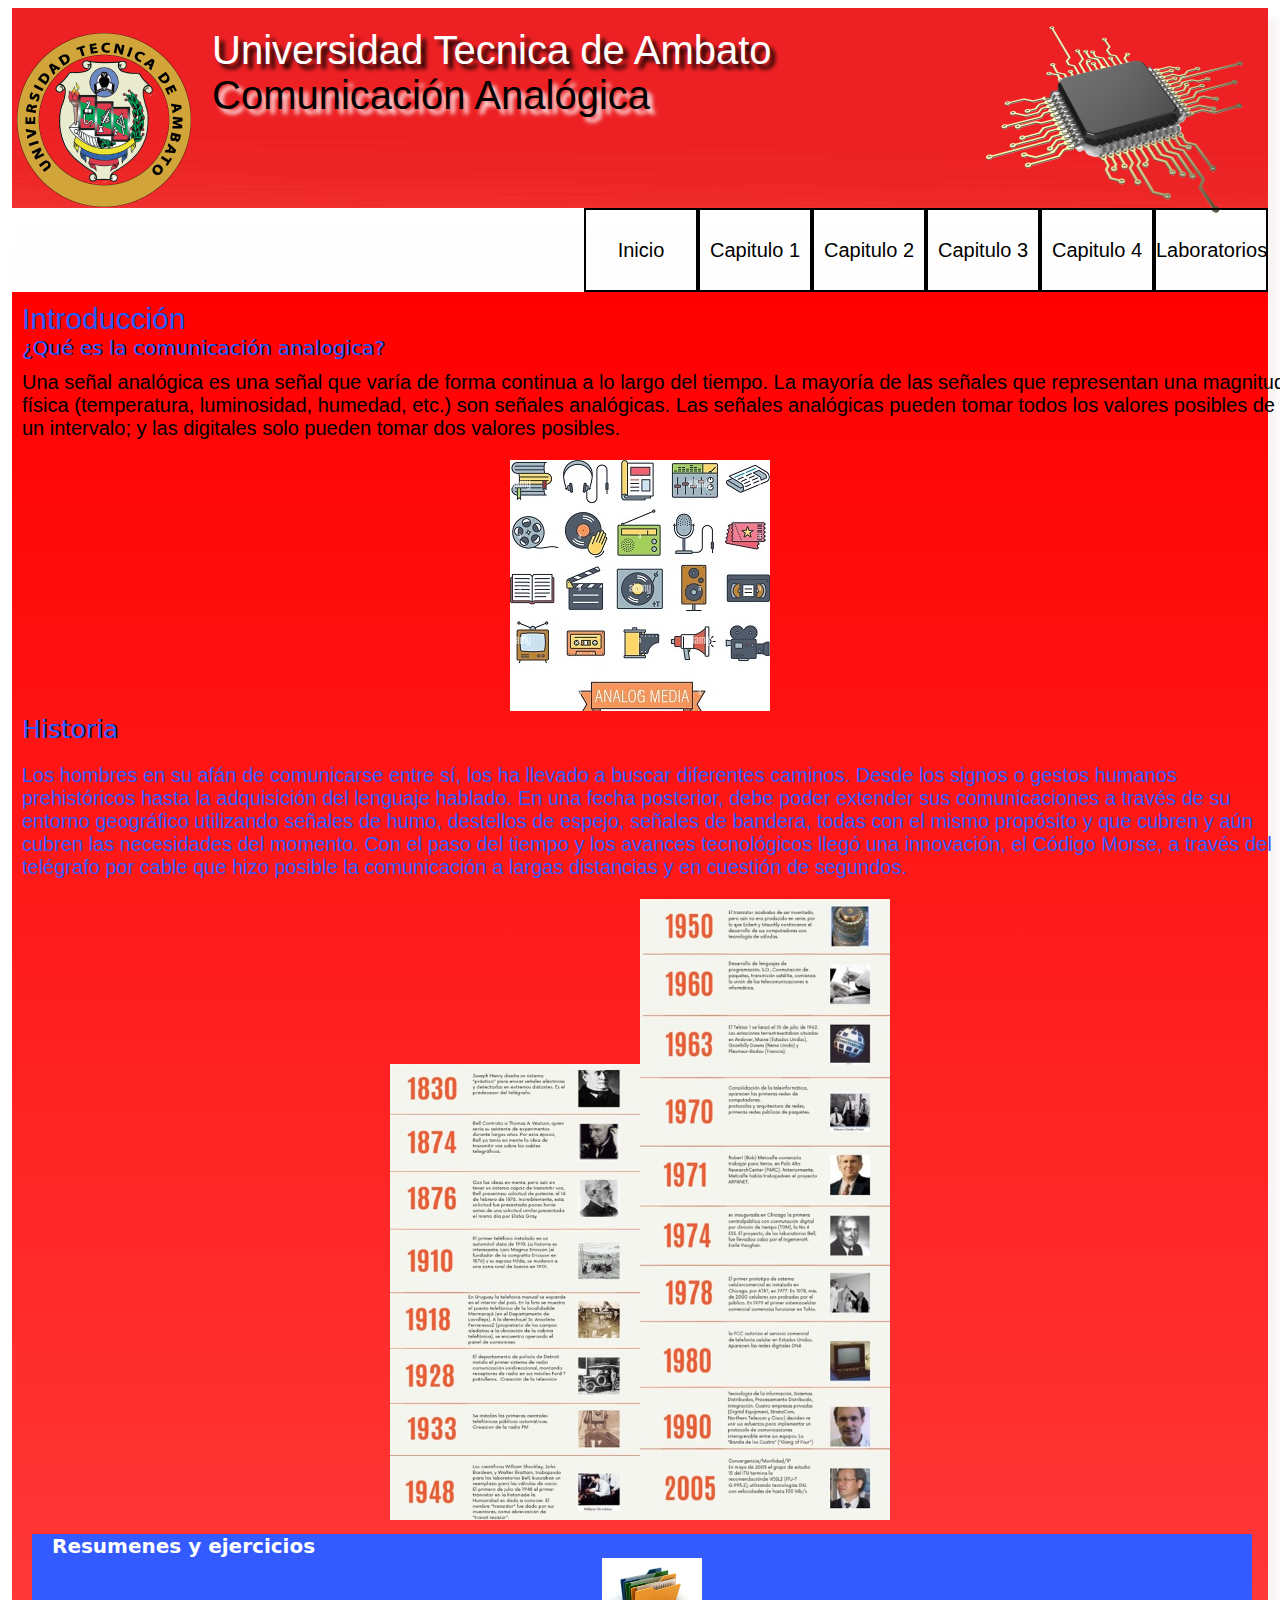
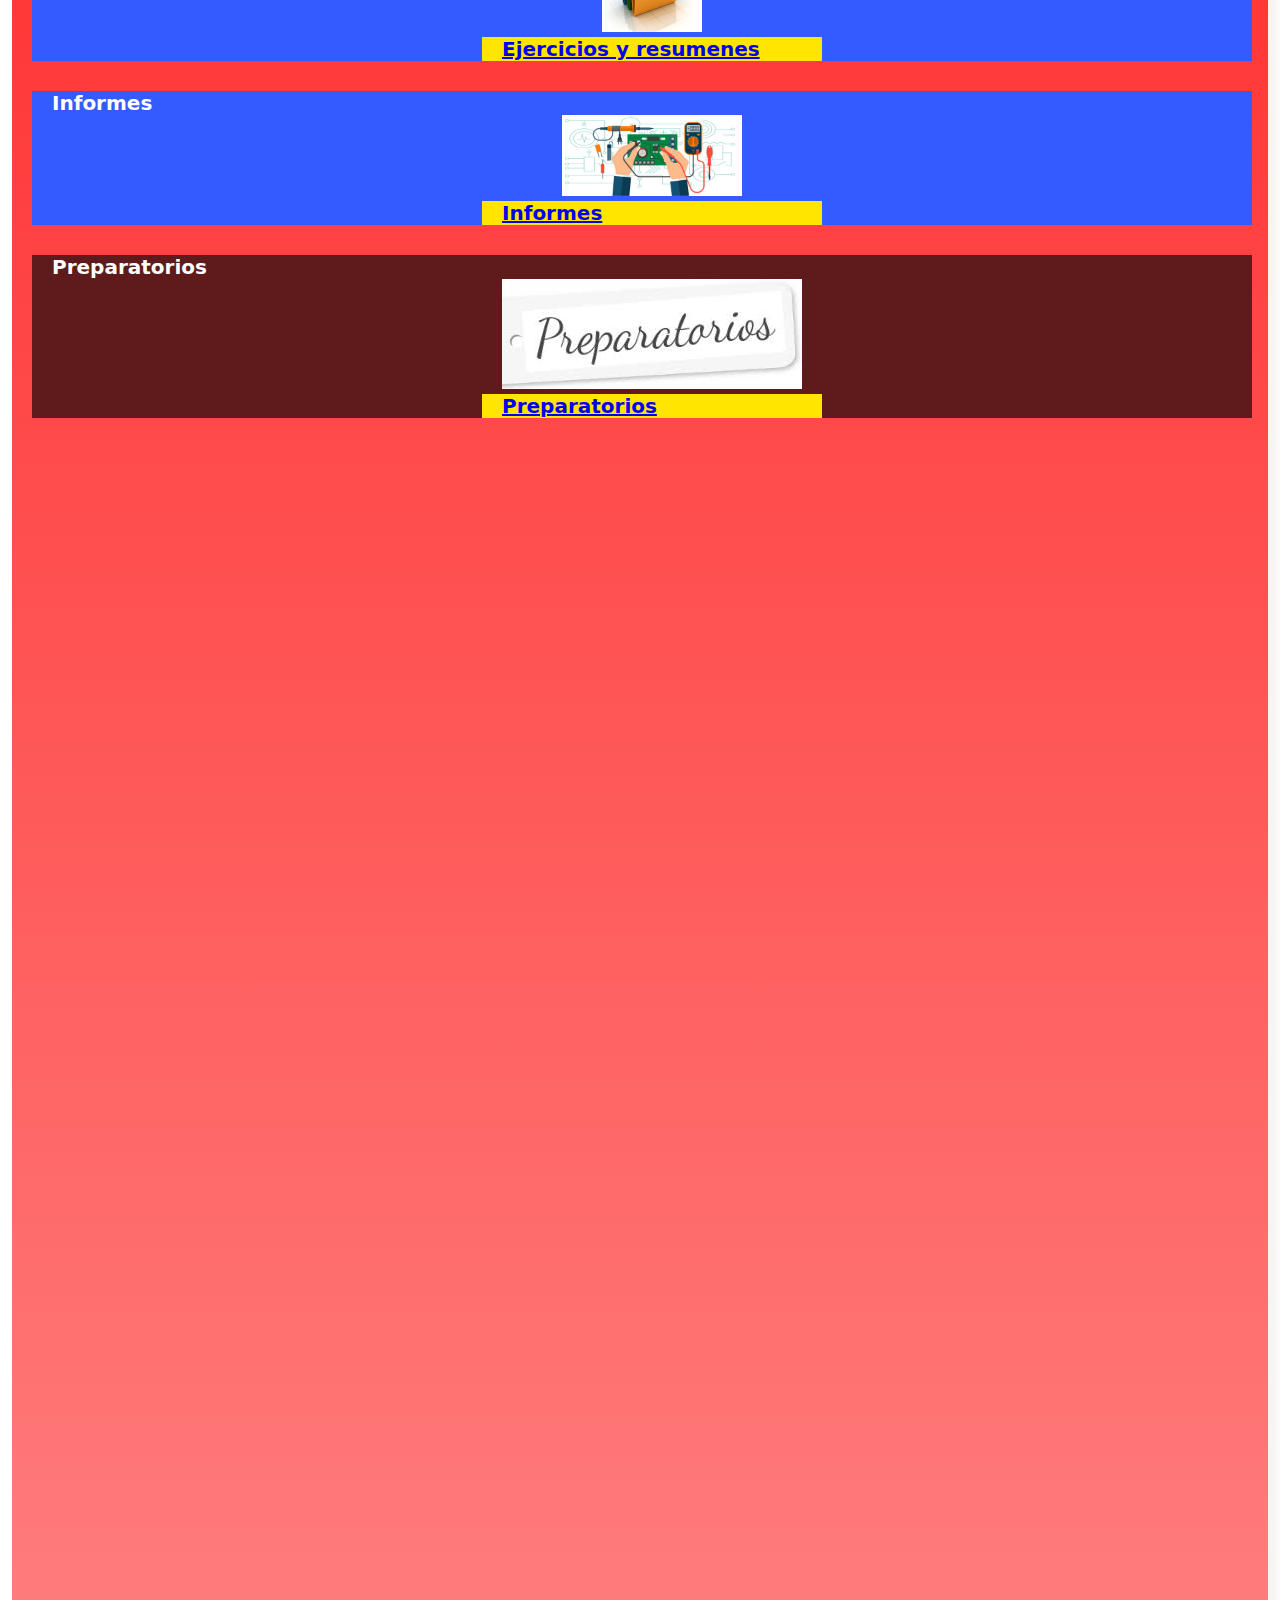
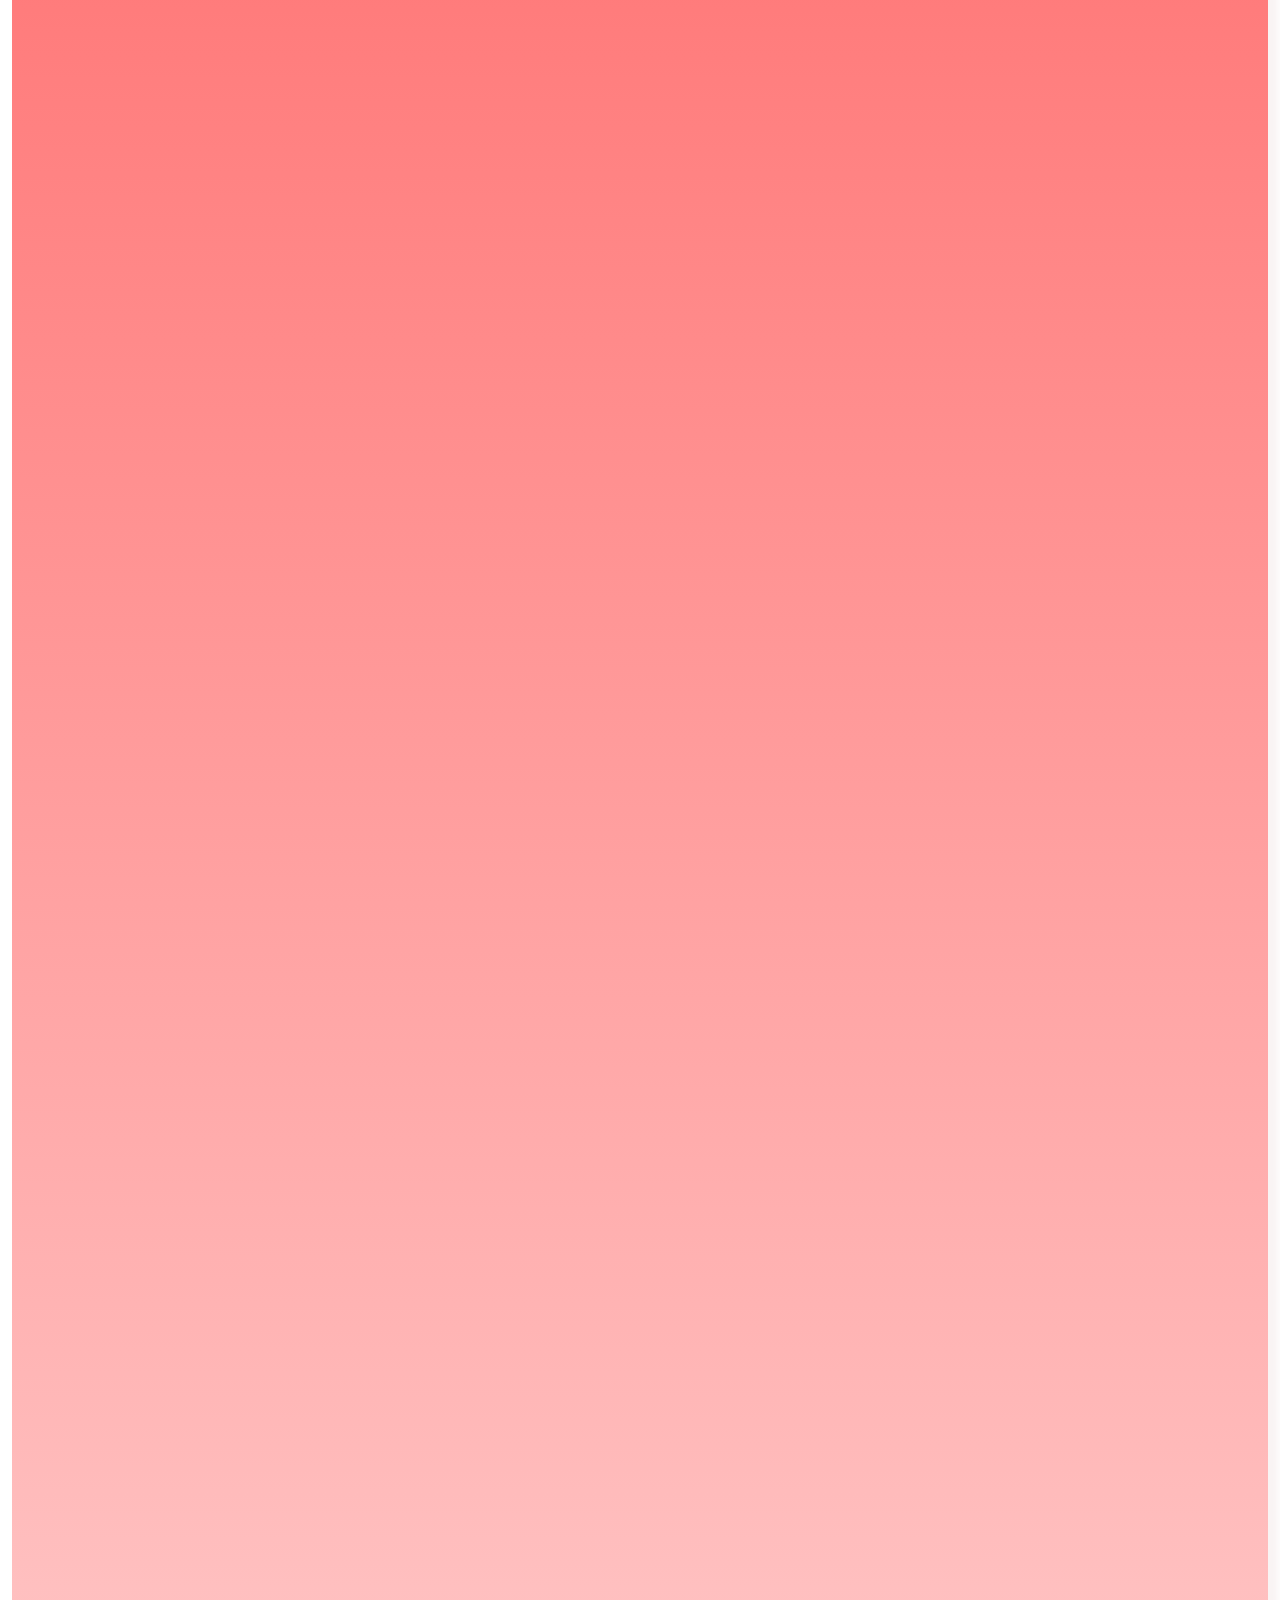
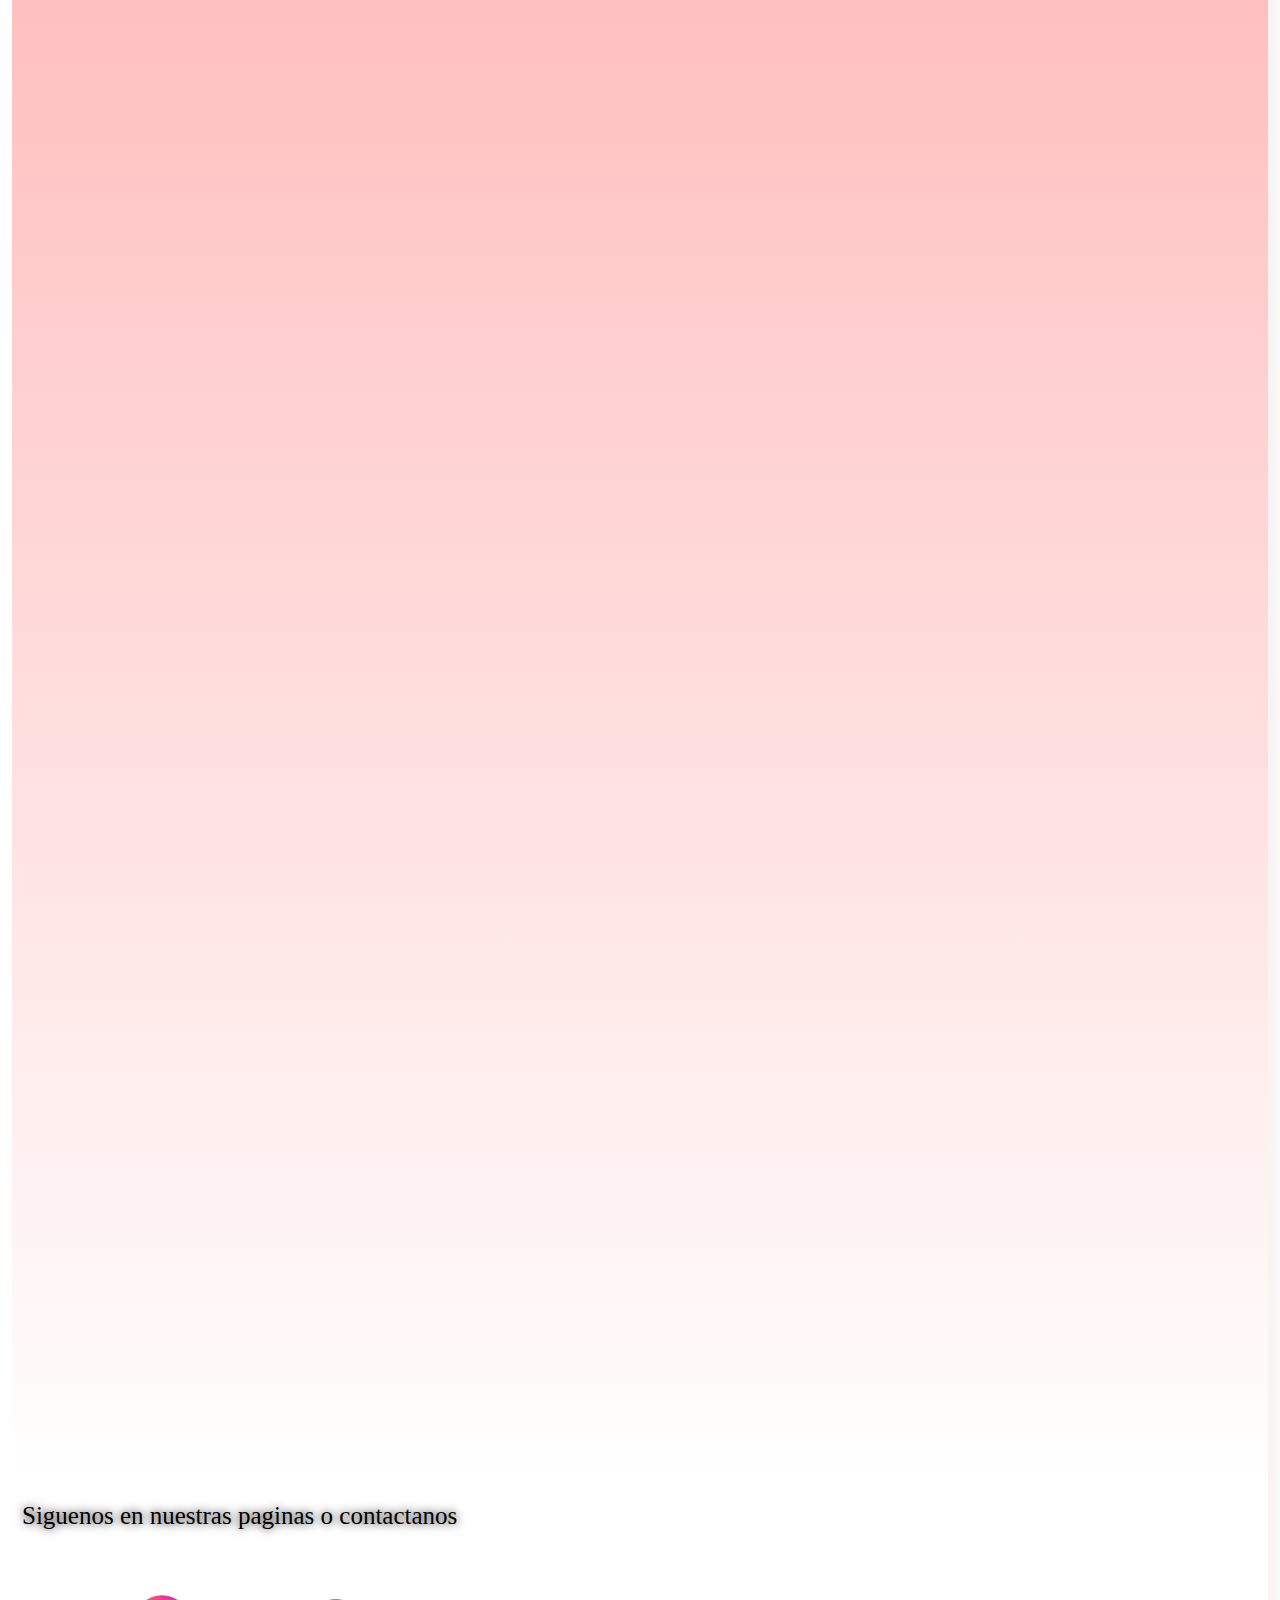
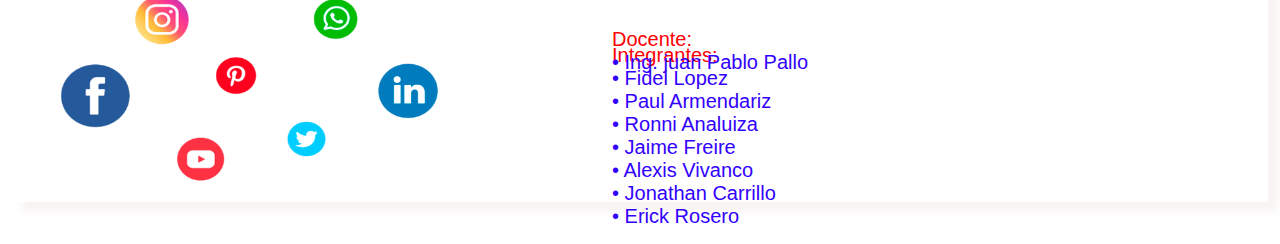
<file: index.html>
<!doctype html>
<html>
<head>
<meta charset="utf-8">
<title>Materia Comunicación Analógica</title>
<link href="Codigo/codigo.css" rel="stylesheet" type="text/css">
</head>	 

<body>
	
<div id="marco">
	
	<div class="encabezadopri">
		
		<div class="imag1"><img src="Imagenes/Circuito-integrado-300x225.png" width="300" height="225" alt=""/></div>
  	  <div class="logopri"><img src="Imagenes/Ico_uta.png" width="174" height="174" alt=""/></div>
		<div class="titulopri">Universidad Tecnica de Ambato</div>
		<div class="titulo2">Comunicación Analógica</div>
		
		
	</div>

	<div class="menu">
		<ul>
			<li> <a href="index.html">Inicio</a> </li> 
			<li> <a href="Capitulo 1.html">Capitulo 1</a> </li>
			<li> <a href="Capitulo 2.html">Capitulo 2</a> </li>
			<li> <a href="Capitulo 3.html">Capitulo 3</a> </li>
			<li> <a href="Capitulo 4.html">Capitulo 4</a> </li>
			<li> <a href="Laboratorios.html">Laboratorios</a> 
				<ul class="submenu">
					<li> <a href="Lab_Cap 1.html">Lab_Cap 1</a></li>
					<li> <a href="Lab_Cap 2.html">Lab_Cap 2</a></li>
					<li> <a href="Lab_Cap 3.html">Lab_Cap 3</a></li>
					<li> <a href="Lab_Cap 4.html">Lab_Cap 4</a></li>
				</ul>
			</li>
		</ul>
	
	</div>
	<div class="limipar"></div>
		
  	<div class="contenidoini1">
		
		<div class="tituloini">Introducción</div> 
		<div class="contenidoinformacion">¿Qué es la comunicación analogica?</div>
	
		<div class="cont1">	
			<p>Una señal analógica es una señal que varía de forma continua a lo largo del tiempo. La mayoría de las señales que representan  una magnitud física (temperatura, luminosidad, humedad, etc.)  son señales analógicas. Las señales analógicas pueden tomar todos los valores posibles de un intervalo; y las digitales solo pueden tomar dos valores posibles.</p>
		</div>
		
		<div class="imag2"><img src="Imagenes/ima1.jpg" width="260" height="251" alt=""/></div>
	
		<div class="titulo3">Historia</div>
	  
		<div class="cont2">
			<p>Los hombres en su afán de comunicarse entre sí, los ha llevado a buscar diferentes caminos. Desde los signos o gestos humanos prehistóricos hasta la adquisición del lenguaje hablado. En una fecha posterior, debe poder extender sus comunicaciones a través de su entorno geográfico utilizando señales de humo, destellos de espejo, señales de bandera, todas con el mismo propósito y que cubren y aún cubren las necesidades del momento. Con el paso del tiempo y los avances tecnológicos llegó una innovación, el Código Morse, a través del telégrafo por cable que hizo posible la comunicación a largas distancias y en cuestión de segundos.</p>
		</div>
	
		<div class="imag3"><img src="Imagenes/Imagen1.jpg" width="250" alt=""/><img src="Imagenes/Imagen2.jpg" width="250" alt=""/></div>
		<div class="imag4"></div>
	  <div class="contr"> Resumenes y ejercicios
			<div class="imagr"><img src="Imagenes/organizar-carpetas.jpg" width="100"  alt=""/></div>
		<div class="link"><a href="https://utaedu-my.sharepoint.com/:f:/g/personal/erosero7171_uta_edu_ec/EqWTCOabxhhKg6Plz-POqKgBvvb9QmLryWPjgi0q7lmKmg?e=jsCHIl">Ejercicios y resumenes</a></div>
	  </div>
		
	  <div class="contr2"> Informes
			<div class="imagr"><img src="Imagenes/reparaciones-electronicas.jpg" width="180"  alt=""/></div>
		<div class="link"><a href="https://utaedu-my.sharepoint.com/:f:/g/personal/erosero7171_uta_edu_ec/EkWs7ANP0wJMsgW-22mwdYEBxAvO3G7WVxhUSSXd5n0p7Q?e=IrRZOK">Informes </a></div>
	  </div>
		
		<div class="contr3"> Preparatorios 
			<div class="imagr"><img src="Imagenes/descarga.jpeg" width="300" height="110" alt=""/></div>
		<div class="link"><a href="https://utaedu-my.sharepoint.com/:f:/g/personal/erosero7171_uta_edu_ec/EiBdrSpNsFtNonHjOTeSSAoBmoBZc8oPmLBORd26BI3YCw?e=5vLxUB">Preparatorios</a></div>
	  </div>
		
		
  	</div>
	<div class="limipar"></div>
	
	
  <div class="pie">
	<div class="redes">Siguenos en nuestras paginas o contactanos</div>
		<div class="imag4"><img src="Imagenes/publicidad-empresas-en-redes-sociales-empresa-madrid.png" width="500" height="300" alt=""/></div>
		<div class="inte">Integrantes:
		<div class="contn">•	Fidel Lopez <br>
		  •	Paul Armendariz <br>
		  •	Ronni Analuiza <br>
		  •	Jaime Freire <br>
		  •	Alexis Vivanco <br>
		  •	Jonathan Carrillo <br>
		  •	Erick Rosero </div>
	  </div>
	  <div class="inte">Docente:
	   <div class="contn">• Ing. juan Pablo Pallo</div>
	  </div>
	 
	
	
	
</div>
	
</body>
</html>
</file>
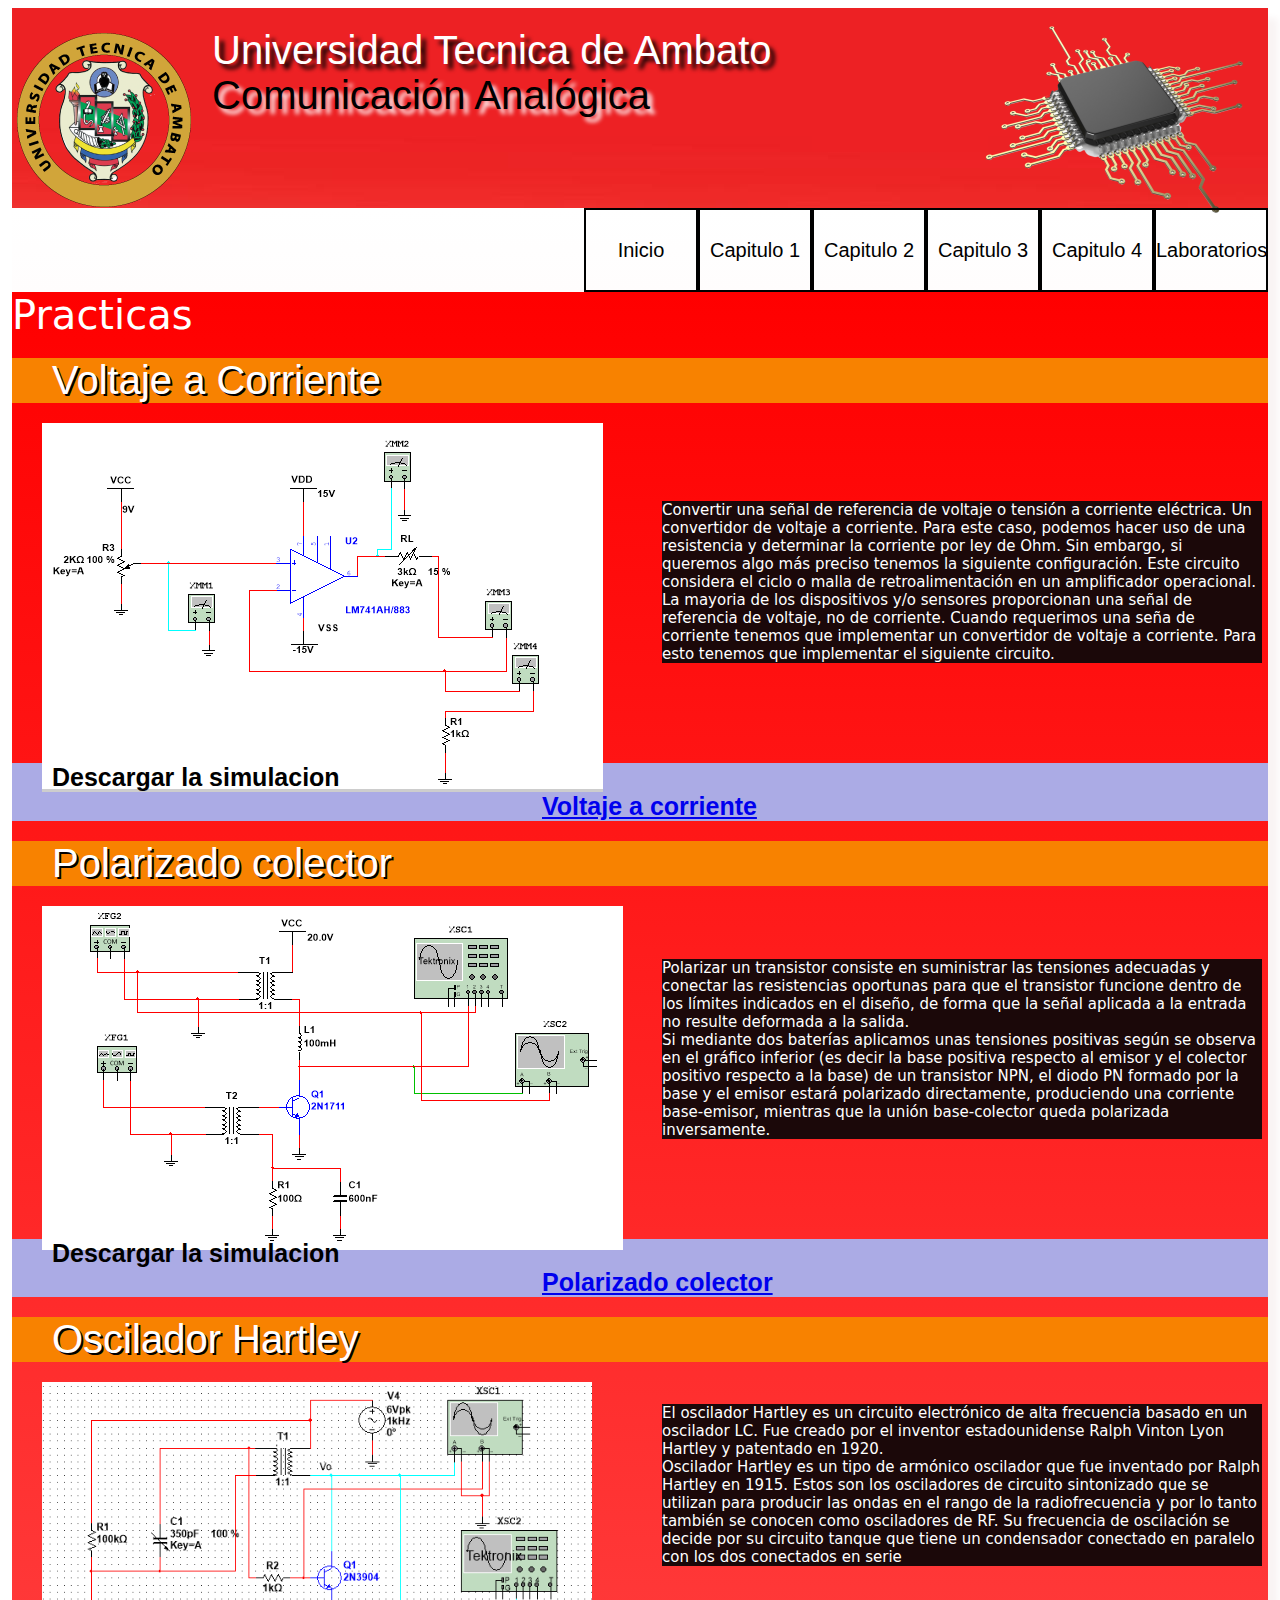
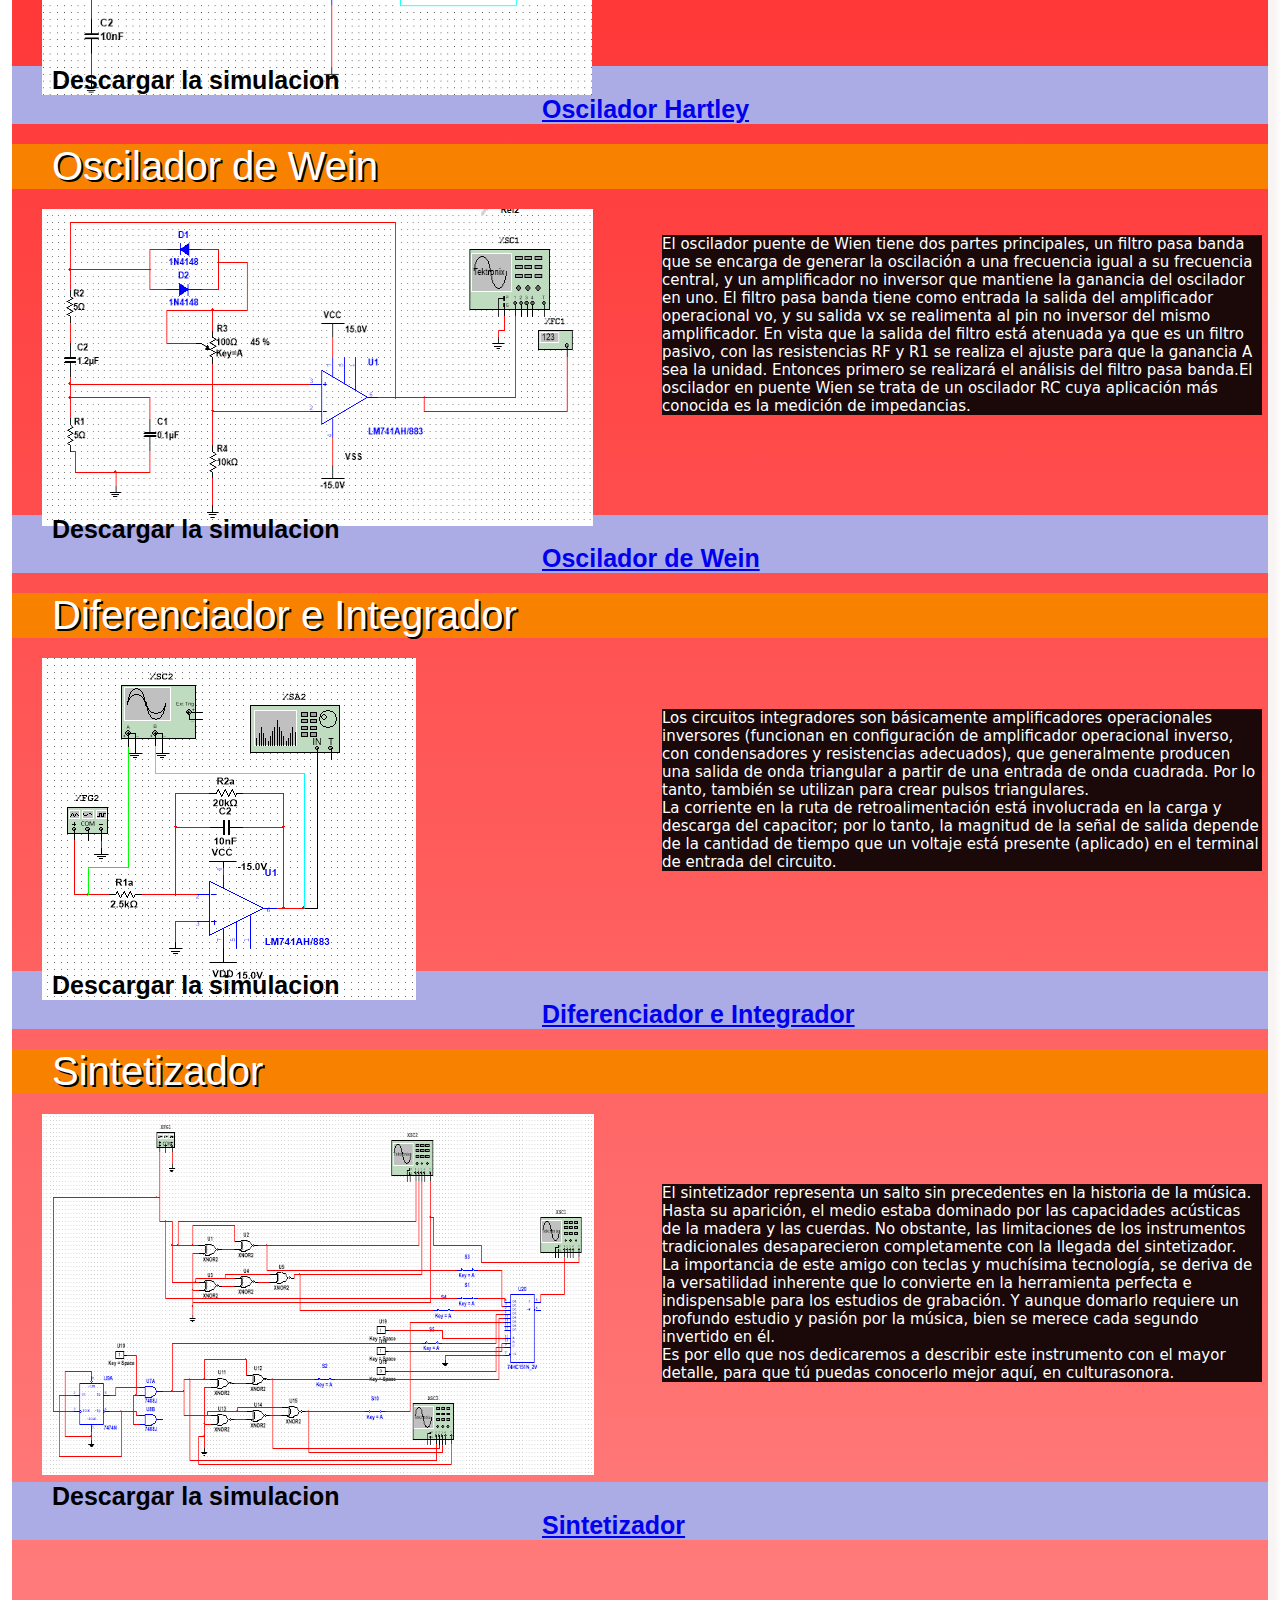
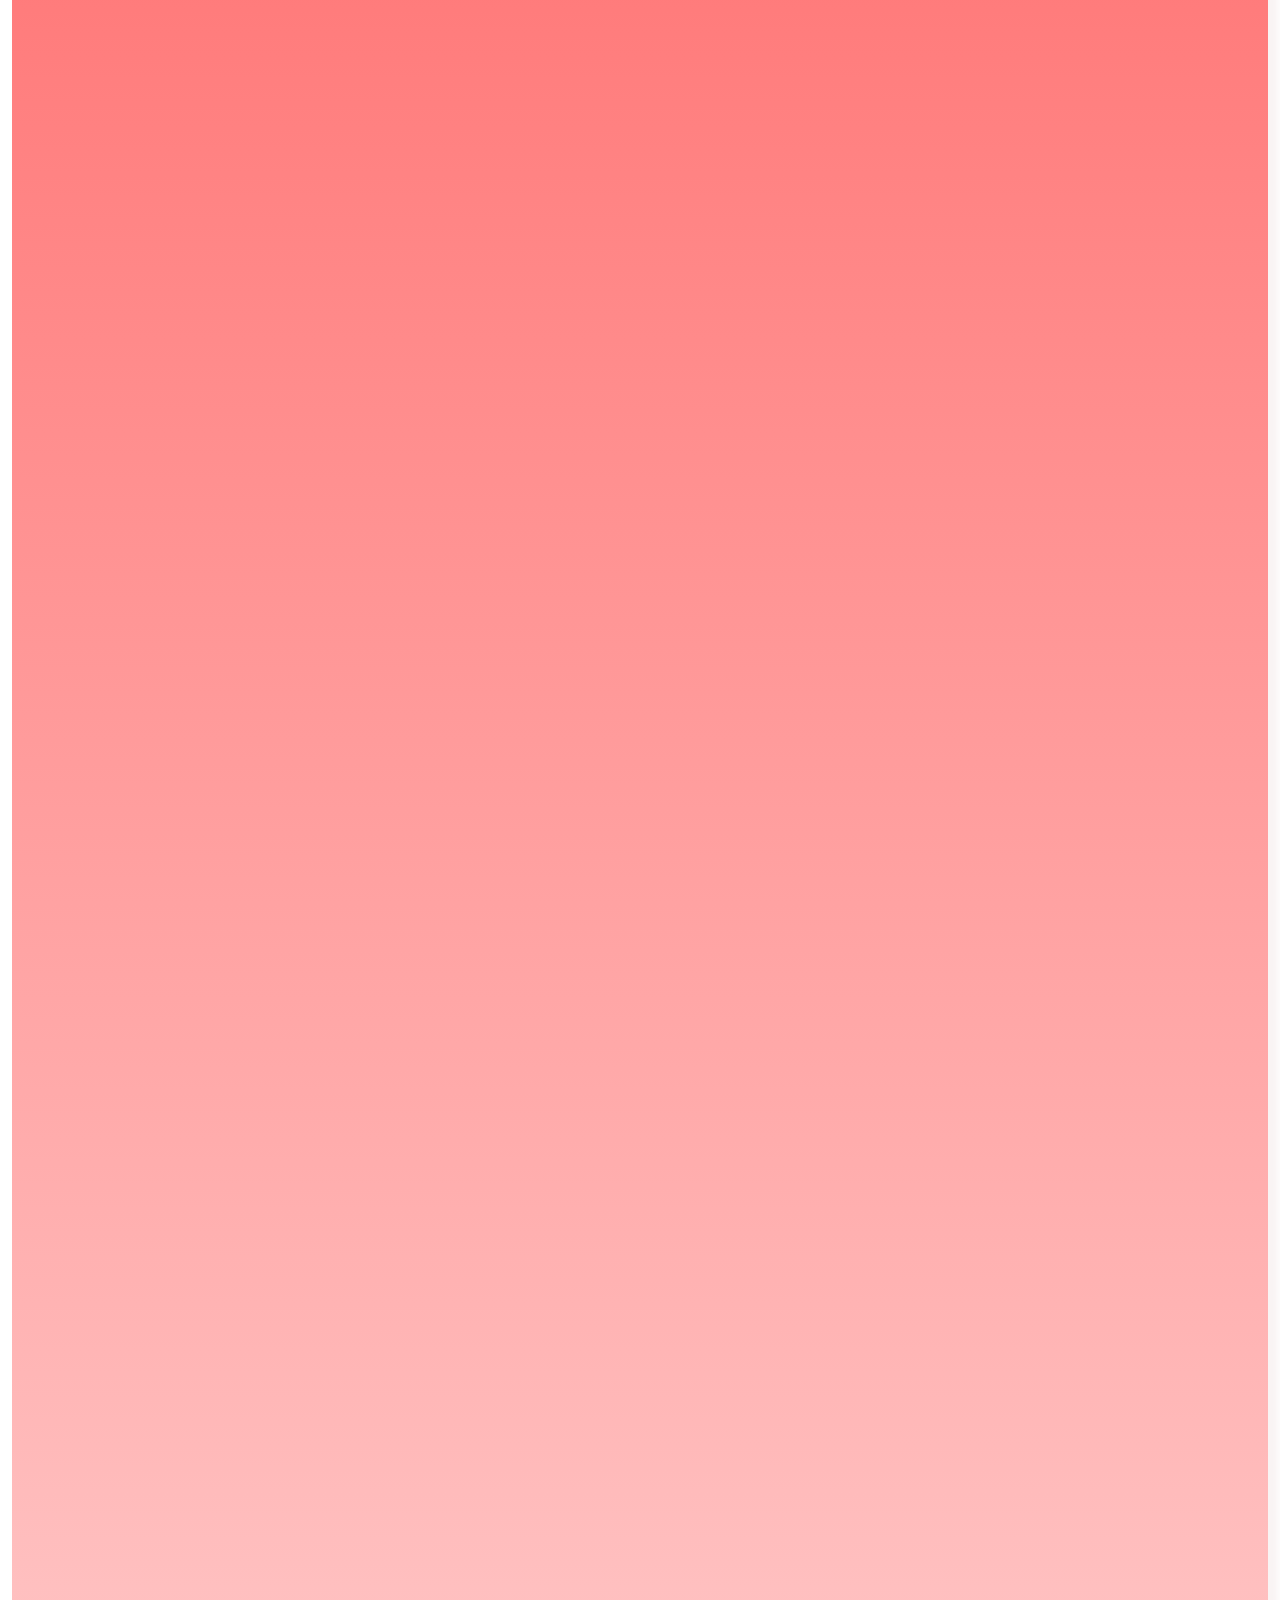
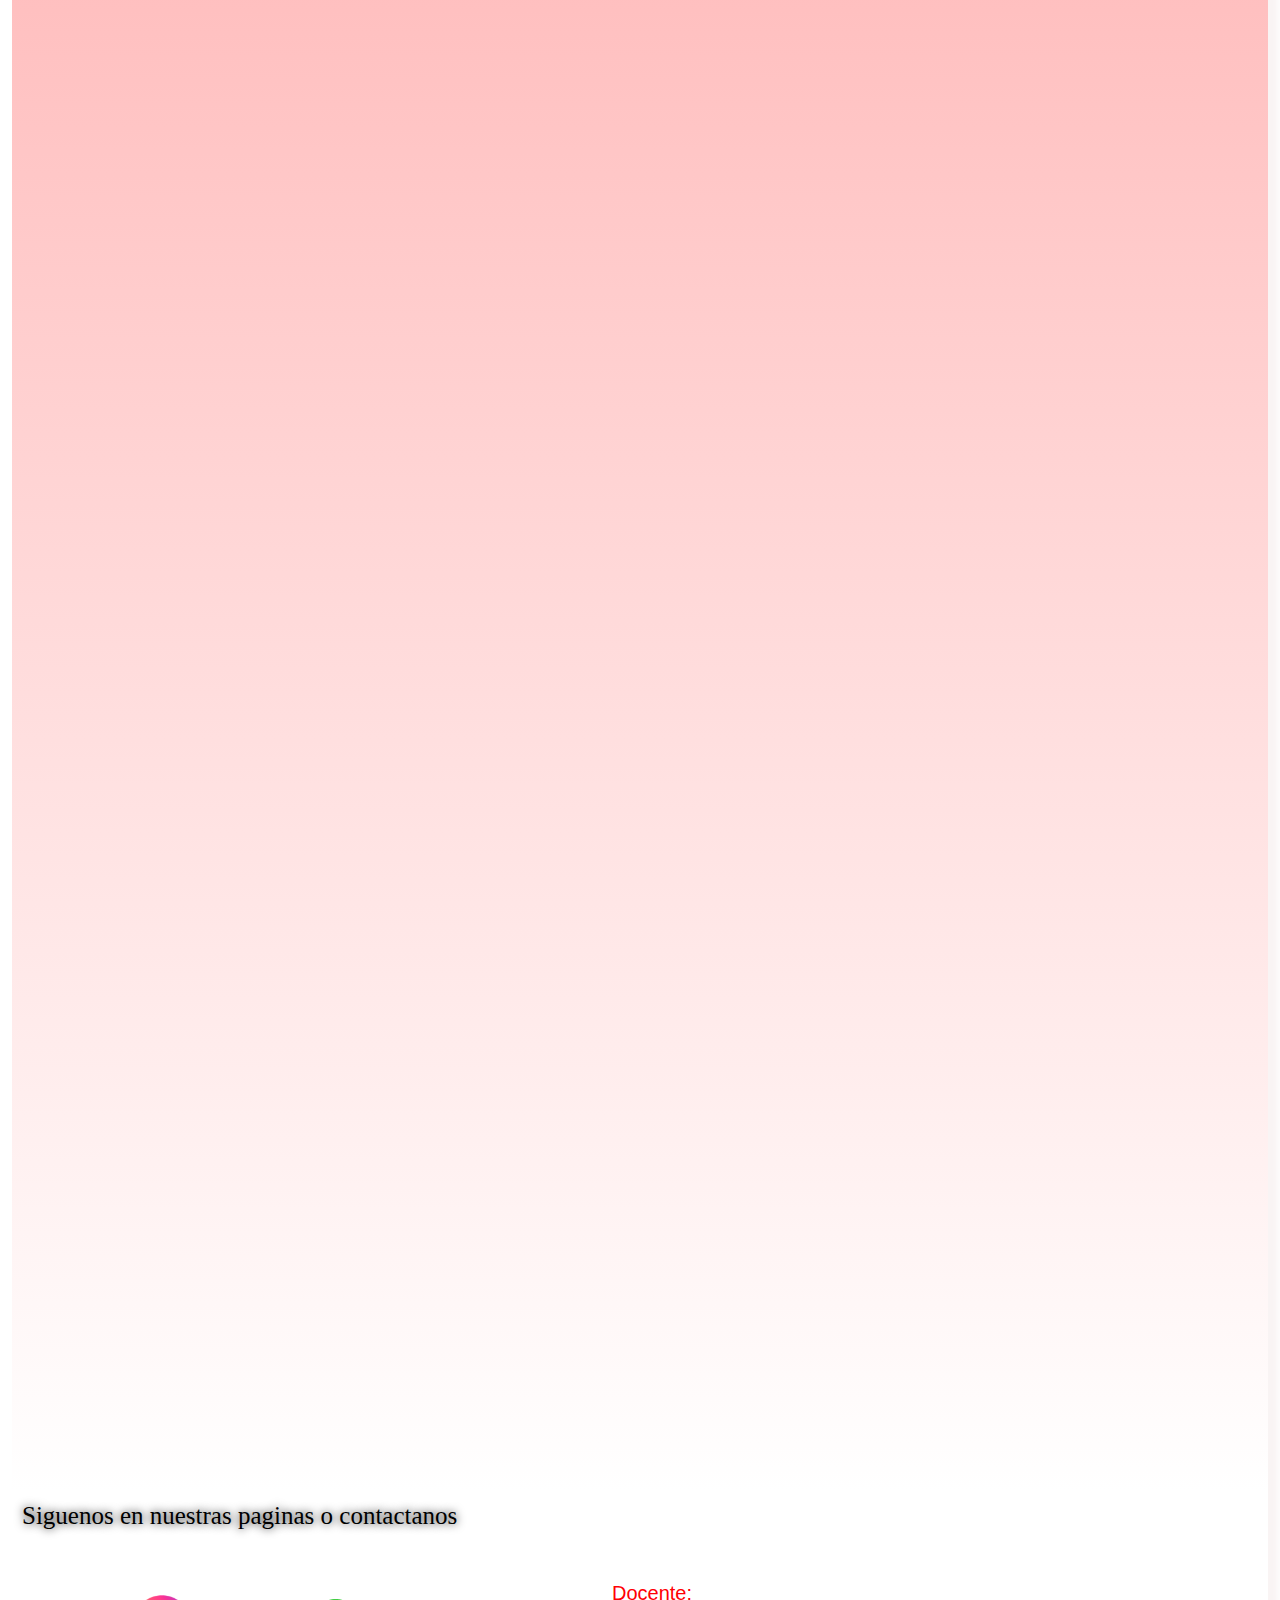
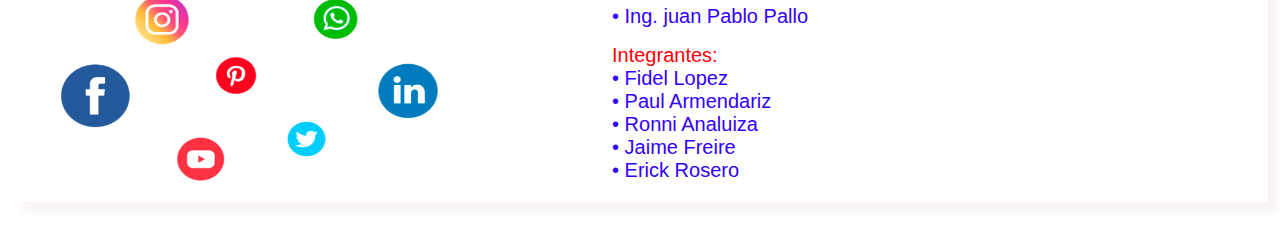
<file: Lab_Cap 1.html>
<!doctype html>
<html>
<head>
<meta charset="utf-8">
<title>Materia Comunicación Analógica</title>
<link href="Codigo/codigo.css" rel="stylesheet" type="text/css">
</head>	 

<body>
	
<div id="marco">
	
	<div class="encabezadopri">
		
		<div class="imag1"><img src="Imagenes/Circuito-integrado-300x225.png" width="300" height="225" alt=""/></div>
	  	<div class="logopri"><img src="Imagenes/Ico_uta.png" width="174" height="174" alt=""/></div>
		<div class="titulopri">Universidad Tecnica de Ambato</div>
		<div class="titulo2">Comunicación Analógica</div>
		
		
	</div>

	<div class="menu">
		<ul>
			<li> <a href="index.html">Inicio</a> </li> 
			<li> <a href="Capitulo 1.html">Capitulo 1</a> </li>
			<li> <a href="Capitulo 2.html">Capitulo 2</a> </li>
			<li> <a href="Capitulo 3.html">Capitulo 3</a> </li>
			<li> <a href="Capitulo 4.html">Capitulo 4</a> </li>
			<li> <a href="Laboratorios.html">Laboratorios</a> 
				<ul class="submenu">
					<li> <a href="Lab_Cap 1.html">Lab_Cap 1</a></li>
					<li> <a href="Lab_Cap 2.html">Lab_Cap 2</a></li>
					<li> <a href="Lab_Cap 3.html">Lab_Cap 3</a></li>
					<li> <a href="Lab_Cap 4.html">Lab_Cap 4</a></li>
				</ul>
			</li>
		</ul>
	
	</div>
	<div class="limipar"></div>
		
	<div class="contenidoini">
		
	<div class="lab1">Practicas</div>
		<div class="lab2">Voltaje a Corriente</div>
		<div class="imaglab"><img src="Imagenes/Imaglab1.PNG" width="561" height="369" alt=""/></div>
		<div class="contlab">Convertir una señal de referencia de  voltaje o tensión a corriente eléctrica. Un convertidor de voltaje a corriente. Para este caso, podemos hacer uso de una resistencia y determinar la corriente por ley de Ohm. Sin embargo, si queremos algo más preciso tenemos la siguiente configuración. Este circuito considera el ciclo o malla de retroalimentación en un amplificador operacional. La mayoria de los dispositivos y/o sensores proporcionan una señal de referencia de voltaje, no de corriente. Cuando requerimos una seña de corriente tenemos que implementar un convertidor de voltaje a corriente. Para esto tenemos que implementar el siguiente circuito.</div>
		<div class="des">Descargar la simulacion
		<div class="sim"><a href="simulaciones/Voltaje a Corriente.ms14">Voltaje a corriente</a></div>
		</div>
		
  	  <div class="lab2">Polarizado colector</div>
		<div class="imaglab"><img src="Imagenes/imaglab2.PNG" width="581"  alt=""/></div>
		<div class="contlab">Polarizar un transistor consiste en suministrar las tensiones adecuadas y conectar las resistencias oportunas para que el transistor funcione dentro de los límites indicados en el diseño, de forma que la señal aplicada a la entrada no resulte deformada a la salida.<br>
	  Si mediante dos baterías aplicamos unas tensiones positivas según se observa en el gráfico inferior (es decir la base positiva respecto al emisor y el colector positivo respecto a la base) de un transistor NPN, el diodo PN formado por la base y el emisor estará polarizado directamente, produciendo una corriente base-emisor, mientras que la unión base-colector queda polarizada inversamente.</div>
		<div class="des">Descargar la simulacion
		<div class="sim"><a href="simulaciones/Taller2-Polarozado colector.ms14">Polarizado colector</a></div>
		</div>
		
		<div class="lab2">Oscilador Hartley</div>
		<div class="imaglab"><img src="Imagenes/imaglab3.PNG" width="550"  alt=""/></div>
		<div class="contlab">El oscilador Hartley es un circuito electrónico de alta frecuencia basado en un oscilador LC. Fue creado por el inventor estadounidense Ralph Vinton Lyon Hartley y patentado en 1920.<br>
		Oscilador Hartley es un tipo de armónico oscilador que fue inventado por Ralph Hartley en 1915. Estos son los osciladores de circuito sintonizado que se utilizan para producir las ondas en el rango de la radiofrecuencia y por lo tanto también se conocen como osciladores de RF. Su frecuencia de oscilación se decide por su circuito tanque que tiene un condensador conectado en paralelo con los dos conectados en serie </div>
		<div class="des">Descargar la simulacion
		<div class="sim"><a href="simulaciones/Prac9-OsciladorHartley.ms14">Oscilador Hartley</a></div>
		</div>
		
		<div class="lab2">Oscilador de Wein</div>
		<div class="imaglab"><img src="Imagenes/imaglab4.PNG" width="551" height="317" alt=""/></div>
		<div class="contlab">El oscilador puente de Wien tiene dos partes principales, un filtro pasa banda que se encarga de generar la oscilación a una frecuencia igual a su frecuencia central, y un amplificador no inversor que mantiene la ganancia del oscilador en uno. El filtro pasa banda tiene como entrada la salida del amplificador operacional vo, y su salida vx se realimenta al pin no inversor del mismo amplificador. En vista que la salida del filtro está atenuada ya que es un filtro pasivo, con las resistencias RF y R1 se realiza el ajuste para que la ganancia A sea la unidad. Entonces primero se realizará el análisis del filtro pasa banda.El oscilador en puente Wien se trata de un oscilador RC cuya aplicación más conocida es la medición de impedancias.</div>
		<div class="des">Descargar la simulacion
		<div class="sim"><a href="simulaciones/Oscilador de Wien.ms14">Oscilador de Wein</a></div>
		</div>
		
		<div class="lab2">Diferenciador e Integrador</div>
		<div class="imaglab"><img src="Imagenes/imaglab5.PNG" width="374" height="342" alt=""/></div>
		<div class="contlab">Los circuitos integradores son básicamente amplificadores operacionales inversores (funcionan en configuración de amplificador operacional inverso, con condensadores y resistencias adecuados), que generalmente producen una salida de onda triangular a partir de una entrada de onda cuadrada. Por lo tanto, también se utilizan para crear pulsos triangulares.<br>
		La corriente en la ruta de retroalimentación está involucrada en la carga y descarga del capacitor; por lo tanto, la magnitud de la señal de salida depende de la cantidad de tiempo que un voltaje está presente (aplicado) en el terminal de entrada del circuito.</div>
		<div class="des">Descargar la simulacion
		<div class="sim"><a href="simulaciones/Diferenciador e Integrador.ms14">Diferenciador e Integrador</a></div>
		</div>
		
		<div class="lab2">Sintetizador</div>
		<div class="imaglab"><img src="Imagenes/imaglab6.PNG" width="552" height="361" alt=""/></div>
		<div class="contlab">El sintetizador representa un salto sin precedentes en la historia de la música. Hasta su aparición, el medio estaba dominado por las capacidades acústicas de la madera y las cuerdas. No obstante, las limitaciones de los instrumentos tradicionales desaparecieron completamente con la llegada del sintetizador.<br>
		La importancia de este amigo con teclas y muchísima tecnología, se deriva de la versatilidad inherente que lo convierte en la herramienta perfecta e indispensable para los estudios de grabación. Y aunque domarlo requiere un profundo estudio y pasión por la música, bien se merece cada segundo invertido en él.<br>
		Es por ello que nos dedicaremos a describir este instrumento con el mayor detalle, para que tú puedas conocerlo mejor aquí, en culturasonora.</div>
		<div class="des">Descargar la simulacion
		<div class="sim"><a href="simulaciones/Sintetizador final-Multisim.ms14">Sintetizador</a></div>
		</div>
	
		
  </div>
		
	<div class="pie">
		<div class="redes">Siguenos en nuestras paginas o contactanos</div>
		<div class="imag4"><img src="Imagenes/publicidad-empresas-en-redes-sociales-empresa-madrid.png" width="500" height="300" alt=""/></div>
		<div class="inte">Integrantes:
		<div class="contn">•	Fidel Lopez <br>
		  •	Paul Armendariz <br>
		  •	Ronni Analuiza <br>
		  •	Jaime Freire <br>
		  •	Erick Rosero </div>
	  </div>		
	  <div class="inte">Docente:
	   <div class="contn">• Ing. juan Pablo Pallo</div>
		
	</div>
		
		
	</div>
	
	
	
</div>
	
</body>
</html>
</file>
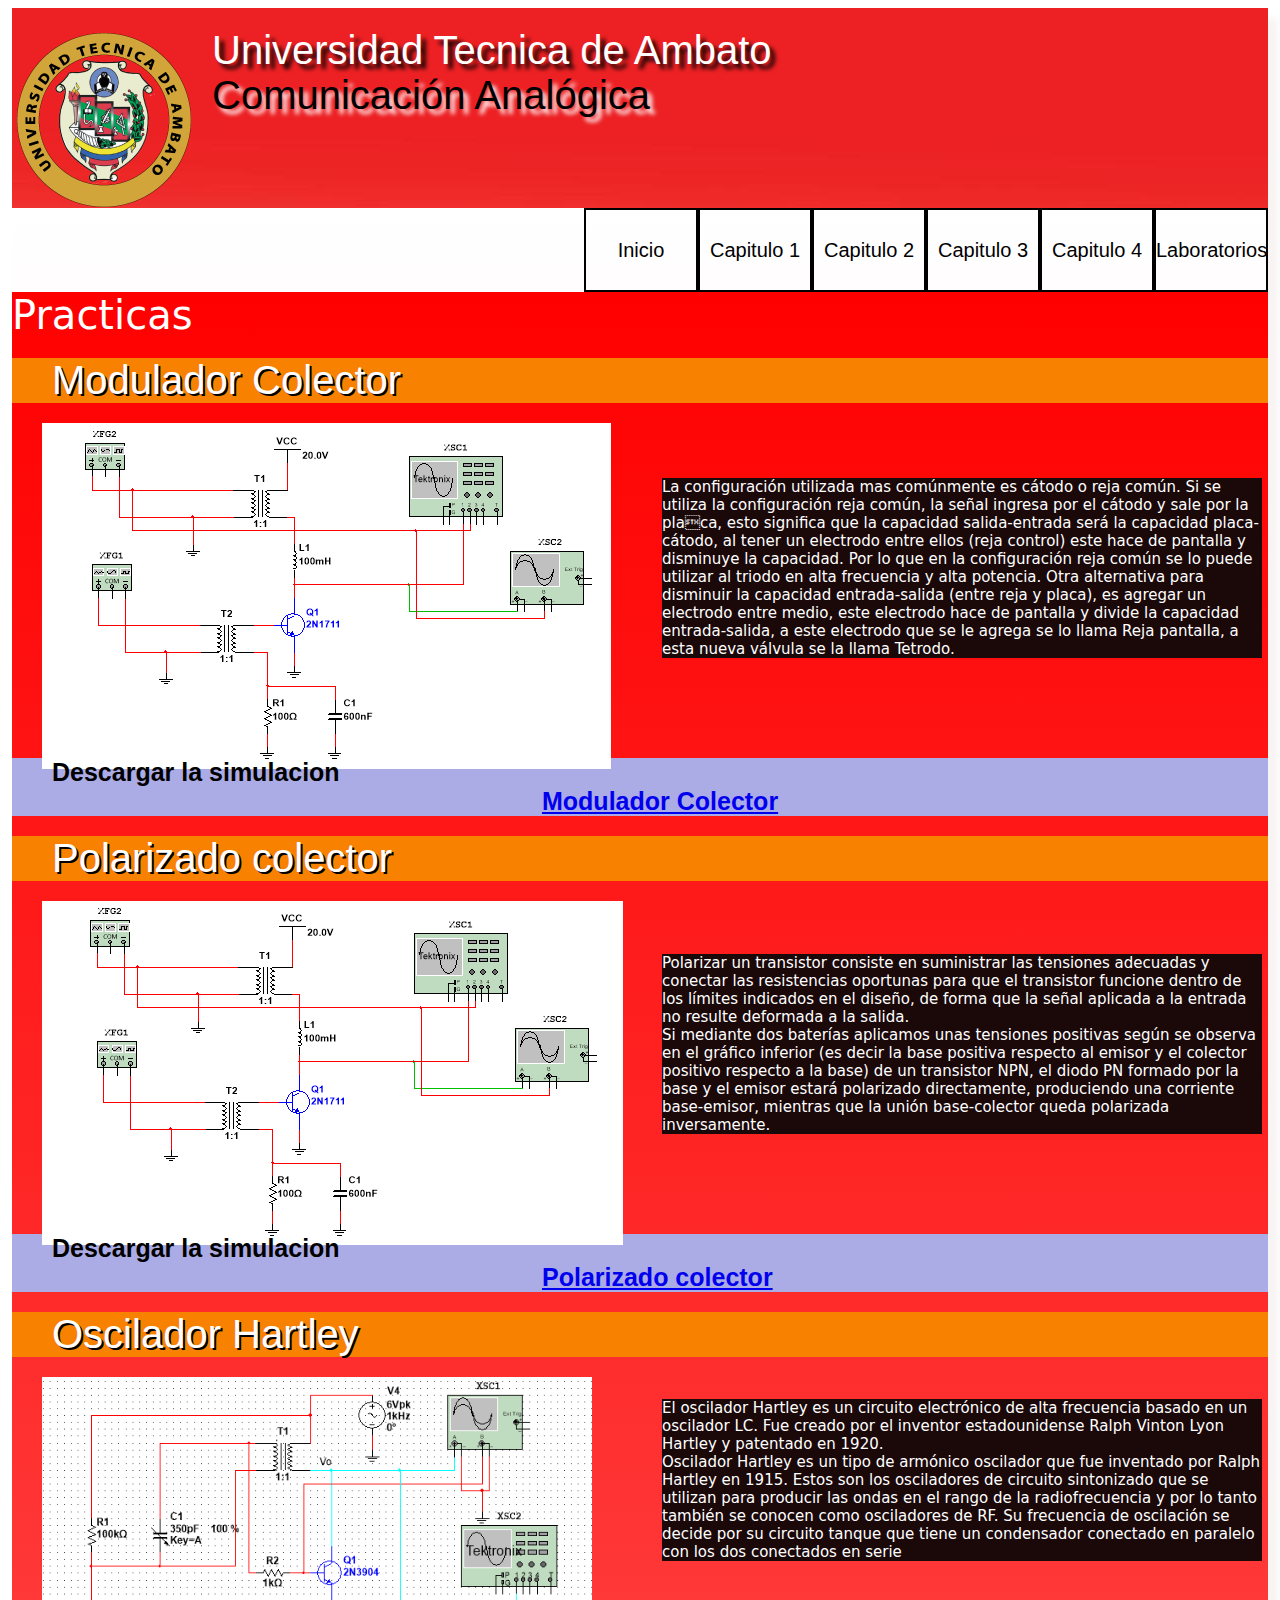
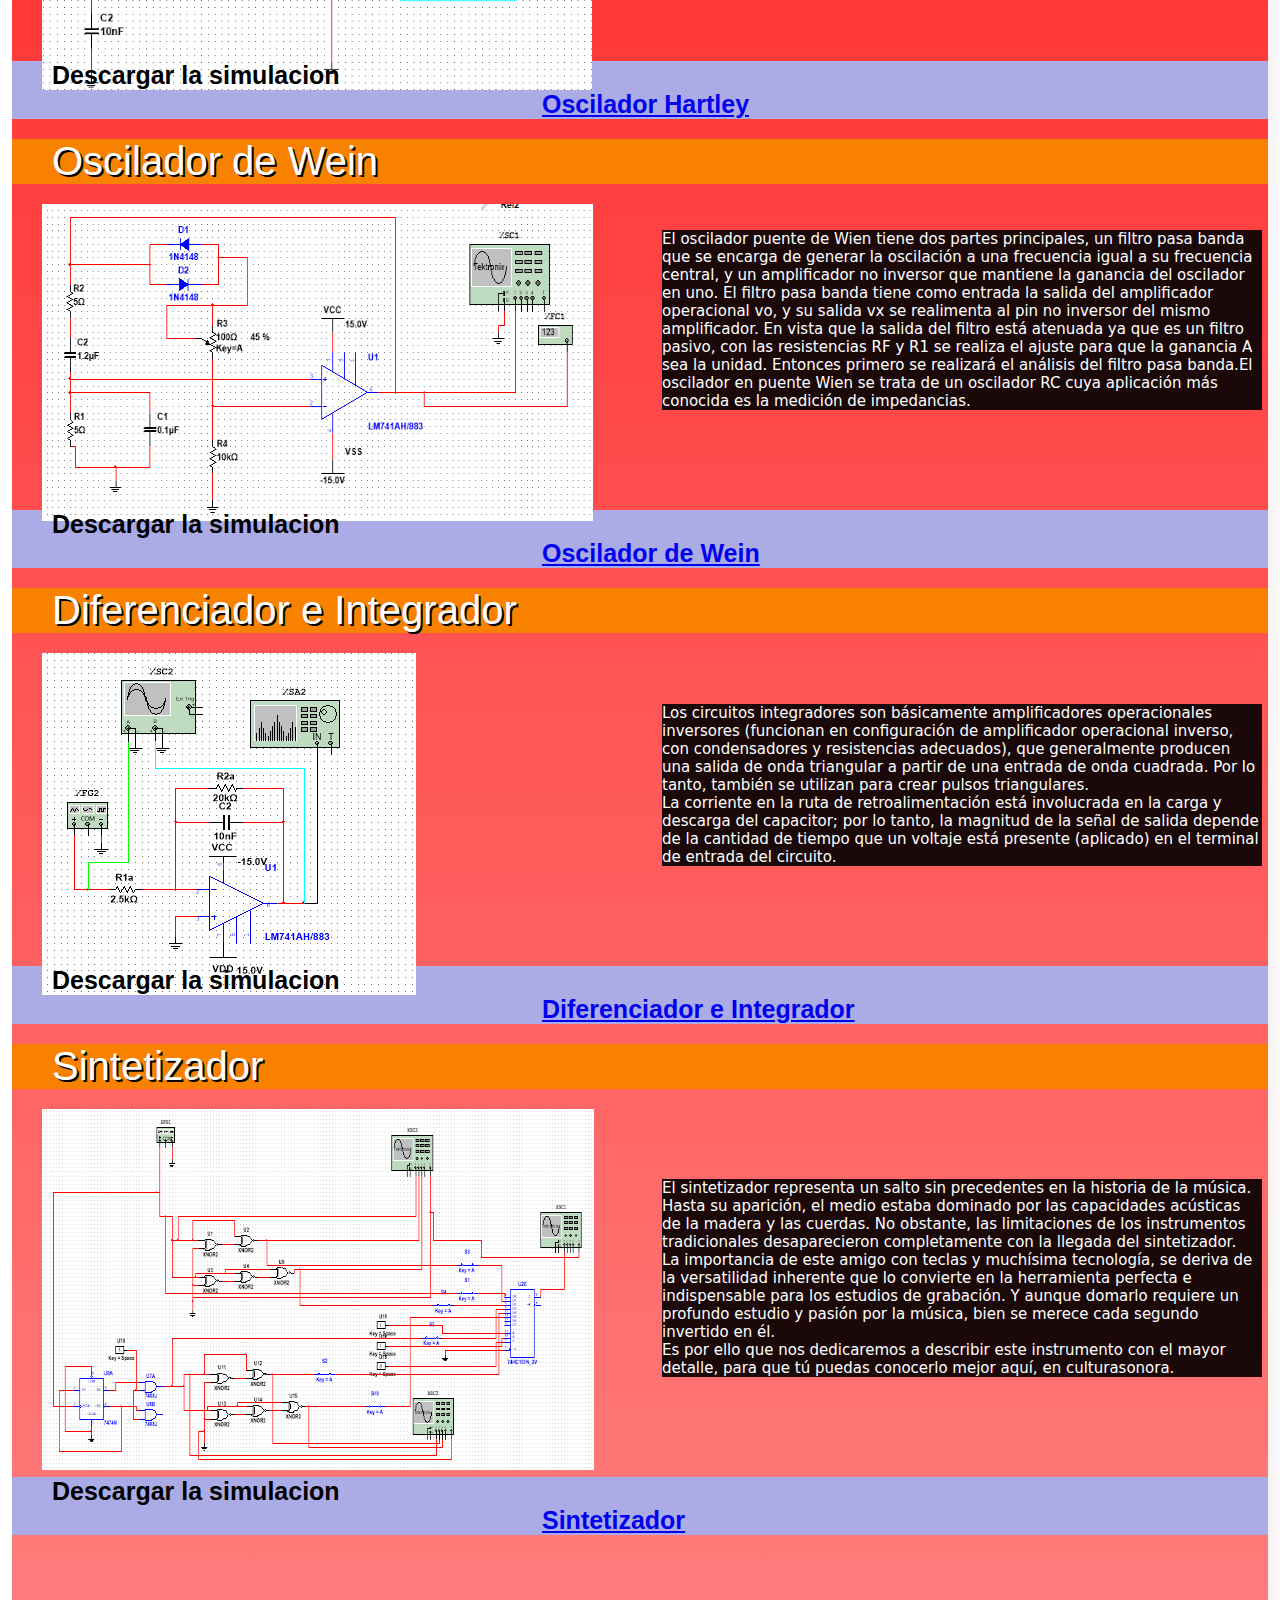
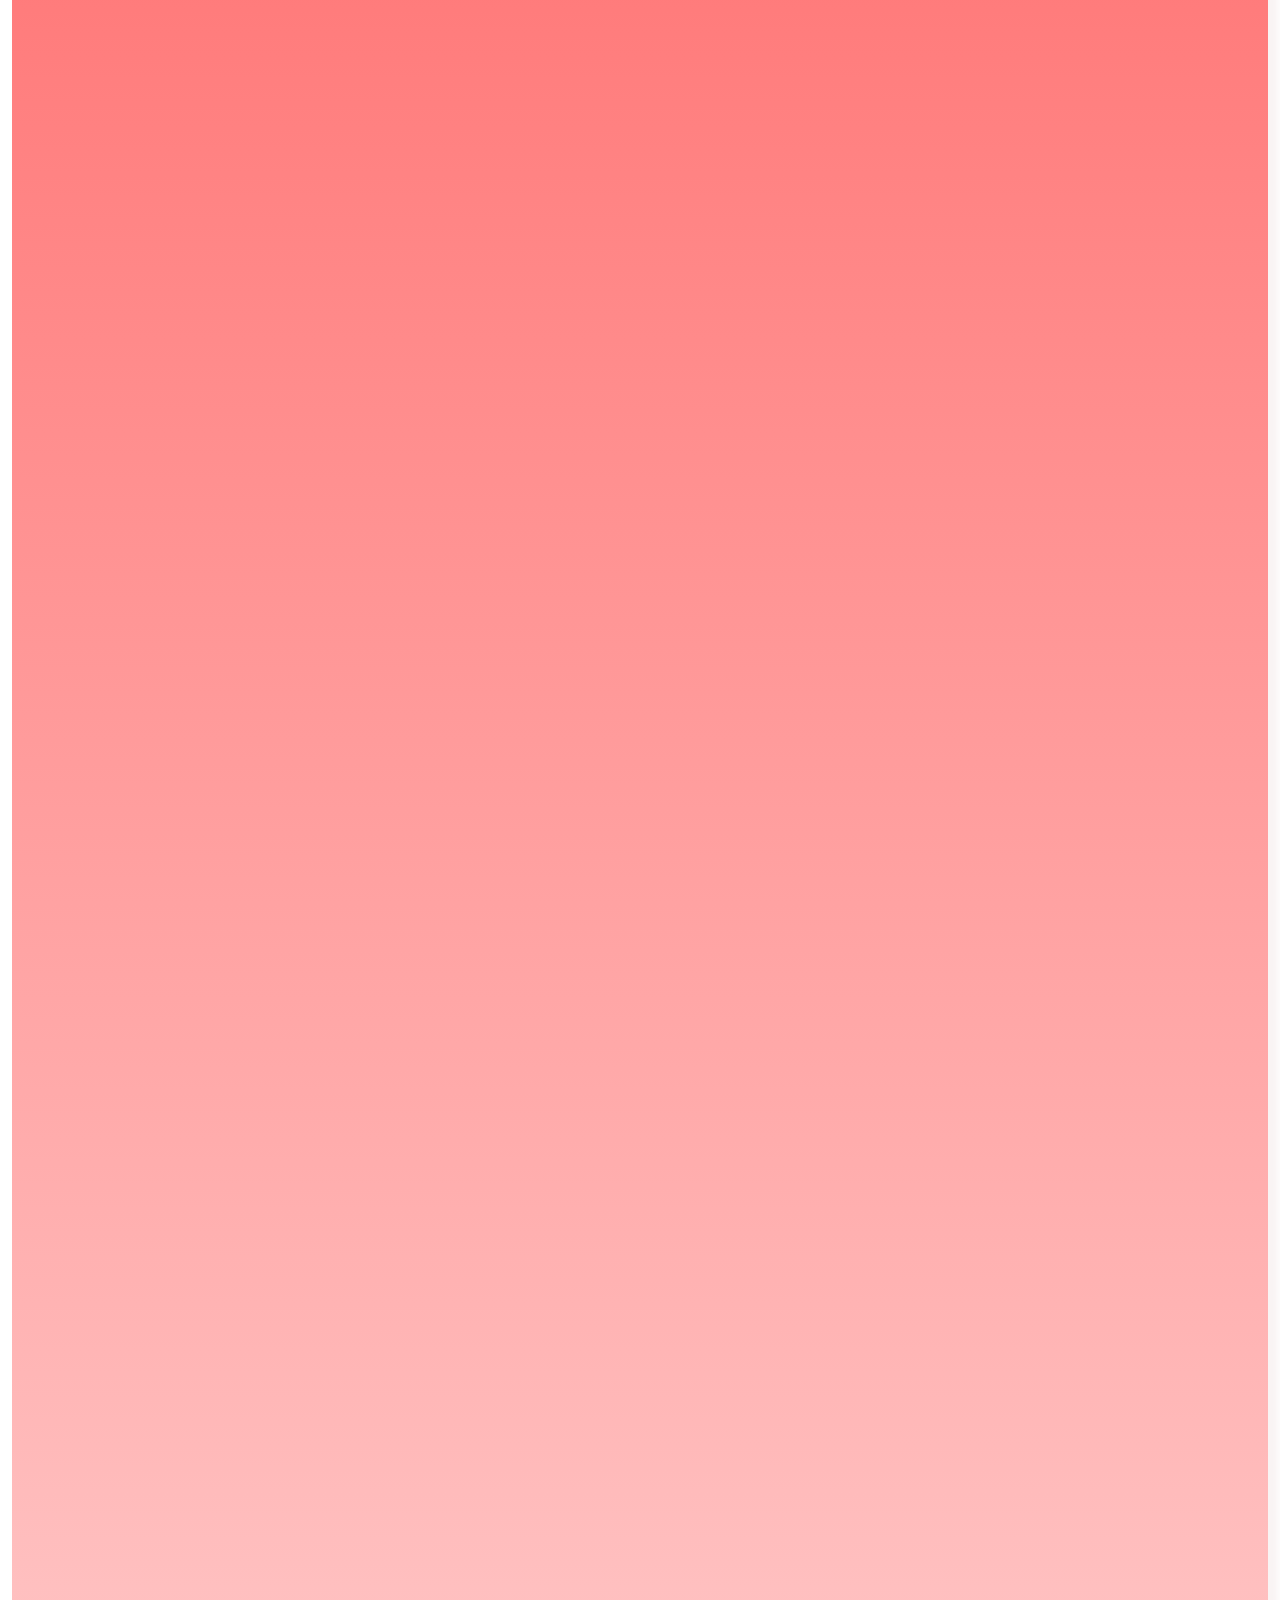
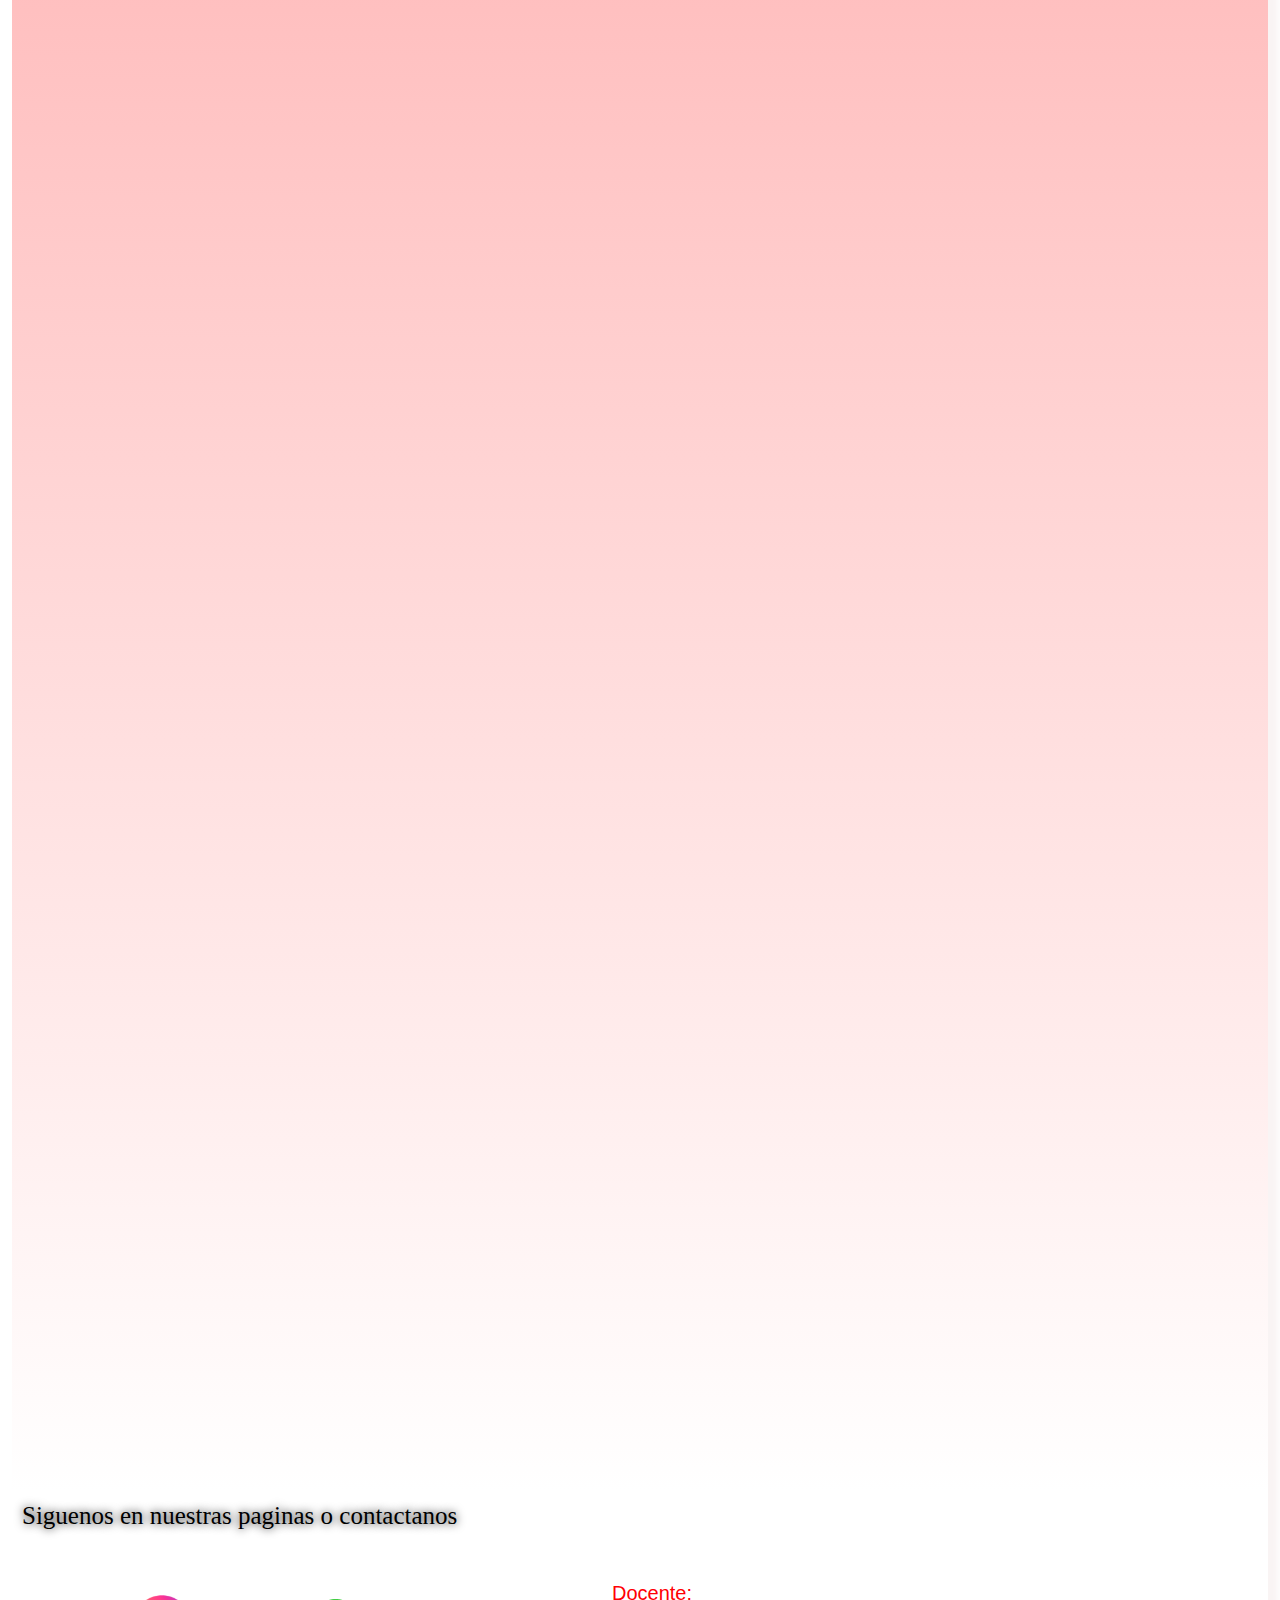
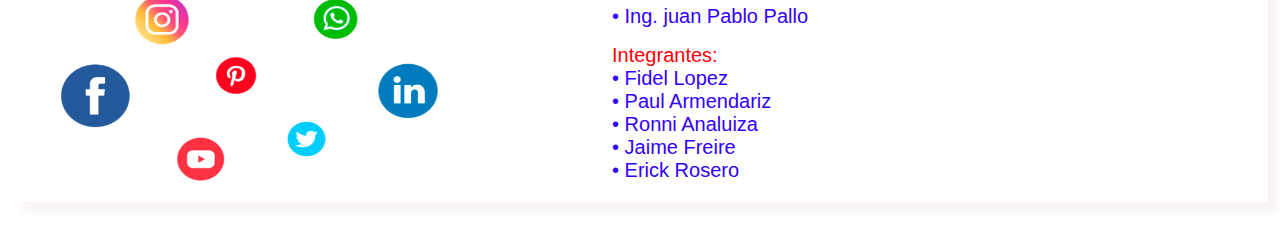
<file: Lab_Cap 2.html>
<!doctype html>
<html>
<head>
<meta charset="utf-8">
<title>Materia Comunicación Analógica</title>
<link href="Codigo/codigo.css" rel="stylesheet" type="text/css">
</head>	 

<body>
	
<div id="marco">
	
	<div class="encabezadopri">
		
	  	<div class="logopri"><img src="Imagenes/Ico_uta.png" width="174" height="174" alt=""/></div>
		<div class="titulopri">Universidad Tecnica de Ambato</div>
		<div class="titulo2">Comunicación Analógica</div>
		
		
	</div>

	<div class="menu">
		<ul>
			<li> <a href="index.html">Inicio</a> </li> 
			<li> <a href="Capitulo 1.html">Capitulo 1</a> </li>
			<li> <a href="Capitulo 2.html">Capitulo 2</a> </li>
			<li> <a href="Capitulo 3.html">Capitulo 3</a> </li>
			<li> <a href="Capitulo 4.html">Capitulo 4</a> </li>
			<li> <a href="Laboratorios.html">Laboratorios</a> 
				<ul class="submenu">
					<li> <a href="Lab_Cap 1.html">Lab_Cap 1</a></li>
					<li> <a href="Lab_Cap 2.html">Lab_Cap 2</a></li>
					<li> <a href="Lab_Cap 3.html">Lab_Cap 3</a></li>
					<li> <a href="Lab_Cap 4.html">Lab_Cap 4</a></li>
				</ul>
			</li>
		</ul>
	
	</div>
	<div class="limipar"></div>
		
	<div class="contenidoini">
		
		<div class="lab1">Practicas</div>
		<div class="lab2">Modulador Colector</div>
		<div class="imaglab"><img src="Imagenes/imaglab7.PNG" width="569" height="346" alt=""/></div>
		<div class="contlab">La configuración utilizada mas comúnmente es cátodo o reja común. Si se utiliza la configuración reja común, la señal ingresa por el cátodo y sale por la placa, esto significa que la capacidad salida-entrada será la capacidad placa-cátodo, al tener un electrodo entre ellos (reja control) este hace de pantalla y disminuye la capacidad. Por lo que en la configuración reja común se lo puede utilizar al triodo en alta frecuencia y alta potencia. Otra  alternativa para disminuir la capacidad entrada-salida (entre reja y placa), es agregar un electrodo entre medio, este electrodo hace de pantalla y divide la capacidad entrada-salida, a este electrodo que se le agrega se lo llama Reja pantalla, a esta nueva válvula se la llama Tetrodo.  </div>
		<div class="des">Descargar la simulacion
		<div class="sim"><a href="simulaciones/modulador_colector.ms14">Modulador Colector</a></div>
		</div>
		
  	  <div class="lab2">Polarizado colector</div>
		<div class="imaglab"><img src="Imagenes/imaglab2.PNG" width="581"  alt=""/></div>
		<div class="contlab">Polarizar un transistor consiste en suministrar las tensiones adecuadas y conectar las resistencias oportunas para que el transistor funcione dentro de los límites indicados en el diseño, de forma que la señal aplicada a la entrada no resulte deformada a la salida.<br>
	  Si mediante dos baterías aplicamos unas tensiones positivas según se observa en el gráfico inferior (es decir la base positiva respecto al emisor y el colector positivo respecto a la base) de un transistor NPN, el diodo PN formado por la base y el emisor estará polarizado directamente, produciendo una corriente base-emisor, mientras que la unión base-colector queda polarizada inversamente.</div>
		<div class="des">Descargar la simulacion
		<div class="sim"><a href="simulaciones/Taller2-Polarozado colector.ms14">Polarizado colector</a></div>
		</div>
		
		<div class="lab2">Oscilador Hartley</div>
		<div class="imaglab"><img src="Imagenes/imaglab3.PNG" width="550"  alt=""/></div>
		<div class="contlab">El oscilador Hartley es un circuito electrónico de alta frecuencia basado en un oscilador LC. Fue creado por el inventor estadounidense Ralph Vinton Lyon Hartley y patentado en 1920.<br>
		Oscilador Hartley es un tipo de armónico oscilador que fue inventado por Ralph Hartley en 1915. Estos son los osciladores de circuito sintonizado que se utilizan para producir las ondas en el rango de la radiofrecuencia y por lo tanto también se conocen como osciladores de RF. Su frecuencia de oscilación se decide por su circuito tanque que tiene un condensador conectado en paralelo con los dos conectados en serie </div>
		<div class="des">Descargar la simulacion
		<div class="sim"><a href="simulaciones/Prac9-OsciladorHartley.ms14">Oscilador Hartley</a></div>
		</div>
		
		<div class="lab2">Oscilador de Wein</div>
		<div class="imaglab"><img src="Imagenes/imaglab4.PNG" width="551" height="317" alt=""/></div>
		<div class="contlab">El oscilador puente de Wien tiene dos partes principales, un filtro pasa banda que se encarga de generar la oscilación a una frecuencia igual a su frecuencia central, y un amplificador no inversor que mantiene la ganancia del oscilador en uno. El filtro pasa banda tiene como entrada la salida del amplificador operacional vo, y su salida vx se realimenta al pin no inversor del mismo amplificador. En vista que la salida del filtro está atenuada ya que es un filtro pasivo, con las resistencias RF y R1 se realiza el ajuste para que la ganancia A sea la unidad. Entonces primero se realizará el análisis del filtro pasa banda.El oscilador en puente Wien se trata de un oscilador RC cuya aplicación más conocida es la medición de impedancias.</div>
		<div class="des">Descargar la simulacion
		<div class="sim"><a href="simulaciones/Oscilador de Wien.ms14">Oscilador de Wein</a></div>
		</div>
		
		<div class="lab2">Diferenciador e Integrador</div>
		<div class="imaglab"><img src="Imagenes/imaglab5.PNG" width="374" height="342" alt=""/></div>
		<div class="contlab">Los circuitos integradores son básicamente amplificadores operacionales inversores (funcionan en configuración de amplificador operacional inverso, con condensadores y resistencias adecuados), que generalmente producen una salida de onda triangular a partir de una entrada de onda cuadrada. Por lo tanto, también se utilizan para crear pulsos triangulares.<br>
		La corriente en la ruta de retroalimentación está involucrada en la carga y descarga del capacitor; por lo tanto, la magnitud de la señal de salida depende de la cantidad de tiempo que un voltaje está presente (aplicado) en el terminal de entrada del circuito.</div>
		<div class="des">Descargar la simulacion
		<div class="sim"><a href="simulaciones/Diferenciador e Integrador.ms14">Diferenciador e Integrador</a></div>
		</div>
		
		<div class="lab2">Sintetizador</div>
		<div class="imaglab"><img src="Imagenes/imaglab6.PNG" width="552" height="361" alt=""/></div>
		<div class="contlab">El sintetizador representa un salto sin precedentes en la historia de la música. Hasta su aparición, el medio estaba dominado por las capacidades acústicas de la madera y las cuerdas. No obstante, las limitaciones de los instrumentos tradicionales desaparecieron completamente con la llegada del sintetizador.<br>
		La importancia de este amigo con teclas y muchísima tecnología, se deriva de la versatilidad inherente que lo convierte en la herramienta perfecta e indispensable para los estudios de grabación. Y aunque domarlo requiere un profundo estudio y pasión por la música, bien se merece cada segundo invertido en él.<br>
		Es por ello que nos dedicaremos a describir este instrumento con el mayor detalle, para que tú puedas conocerlo mejor aquí, en culturasonora.</div>
		<div class="des">Descargar la simulacion
		<div class="sim"><a href="simulaciones/Sintetizador final-Multisim.ms14">Sintetizador</a></div>
		</div>
	
		
  </div>
		
	<div class="pie">
		<div class="redes">Siguenos en nuestras paginas o contactanos</div>
		<div class="imag4"><img src="Imagenes/publicidad-empresas-en-redes-sociales-empresa-madrid.png" width="500" height="300" alt=""/></div>
		<div class="inte">Integrantes:
		<div class="contn">•	Fidel Lopez <br>
		  •	Paul Armendariz <br>
		  •	Ronni Analuiza <br>
		  •	Jaime Freire <br>
		  •	Erick Rosero </div>
	  </div>
	  <div class="inte">Docente:
	   <div class="contn">• Ing. juan Pablo Pallo</div>
		
	</div>
		
	</div>
	
	
	
</div>
	
</body>
</html>
</file>
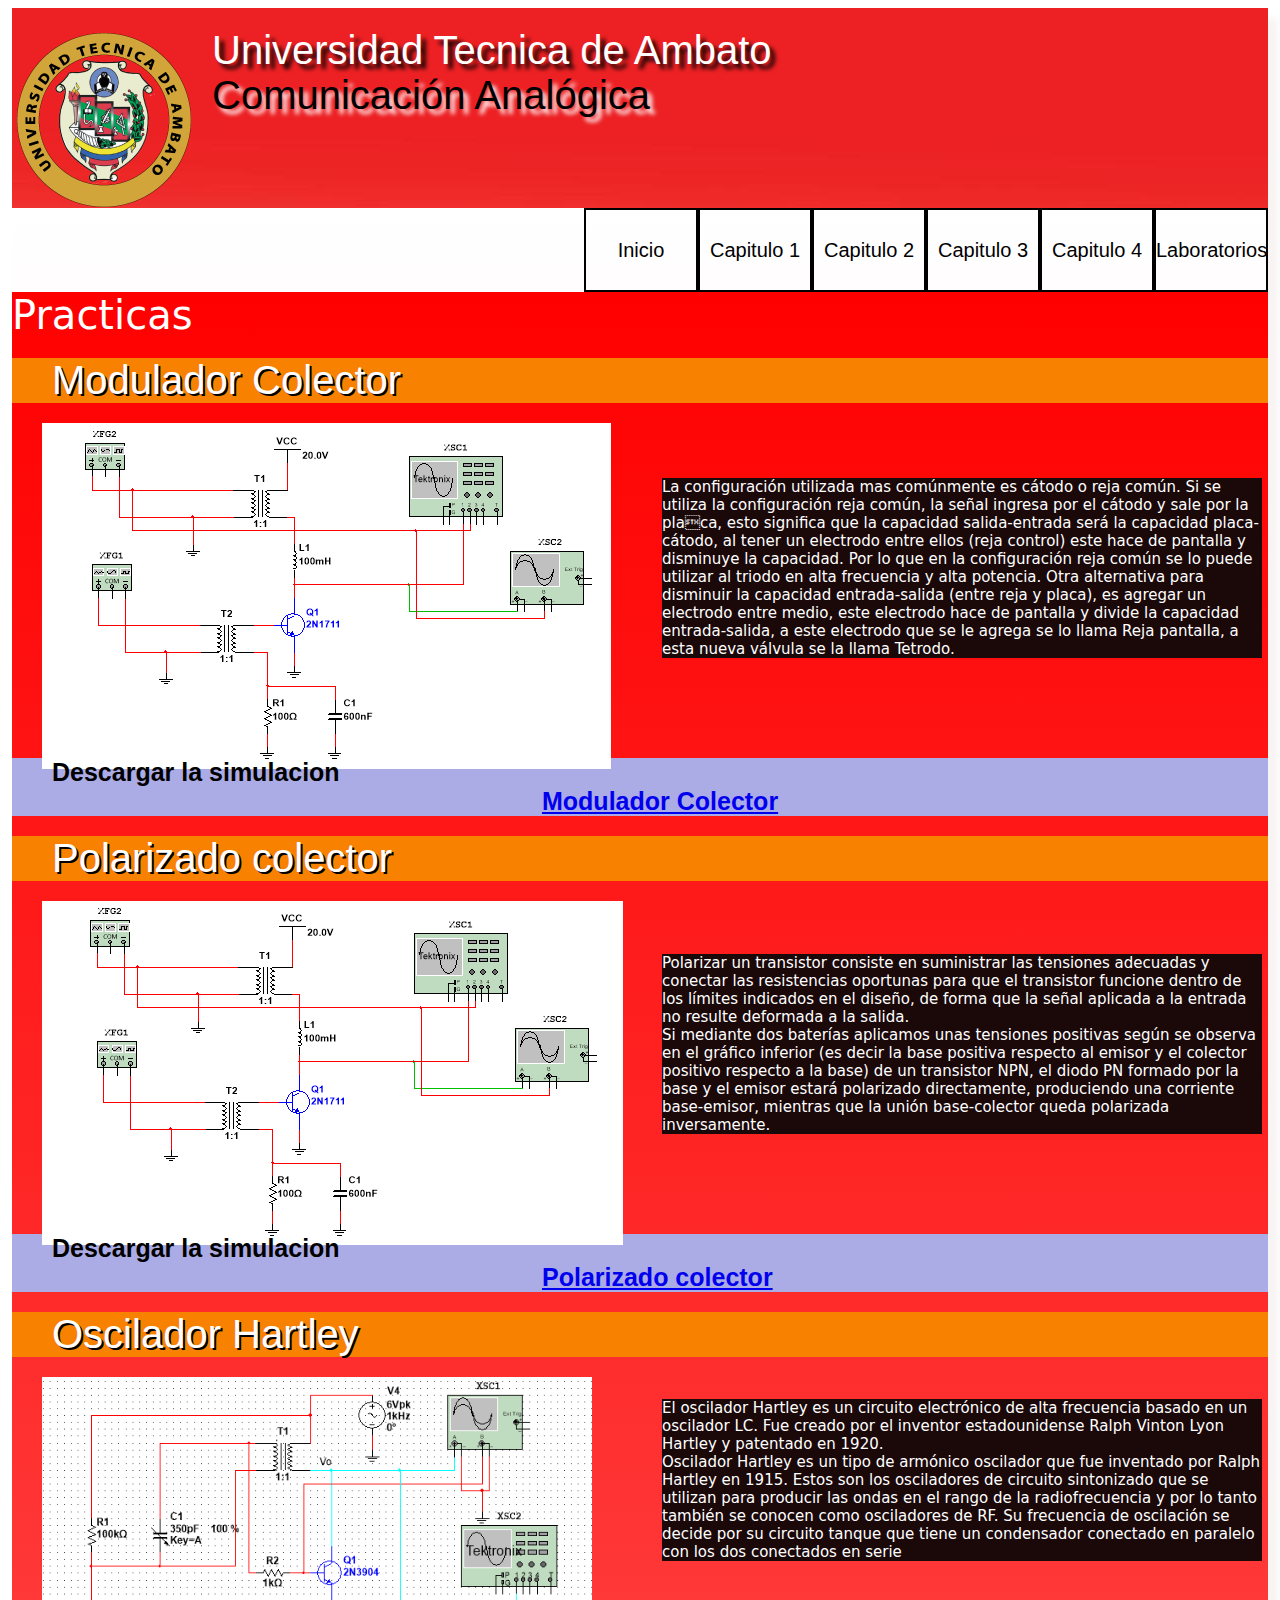
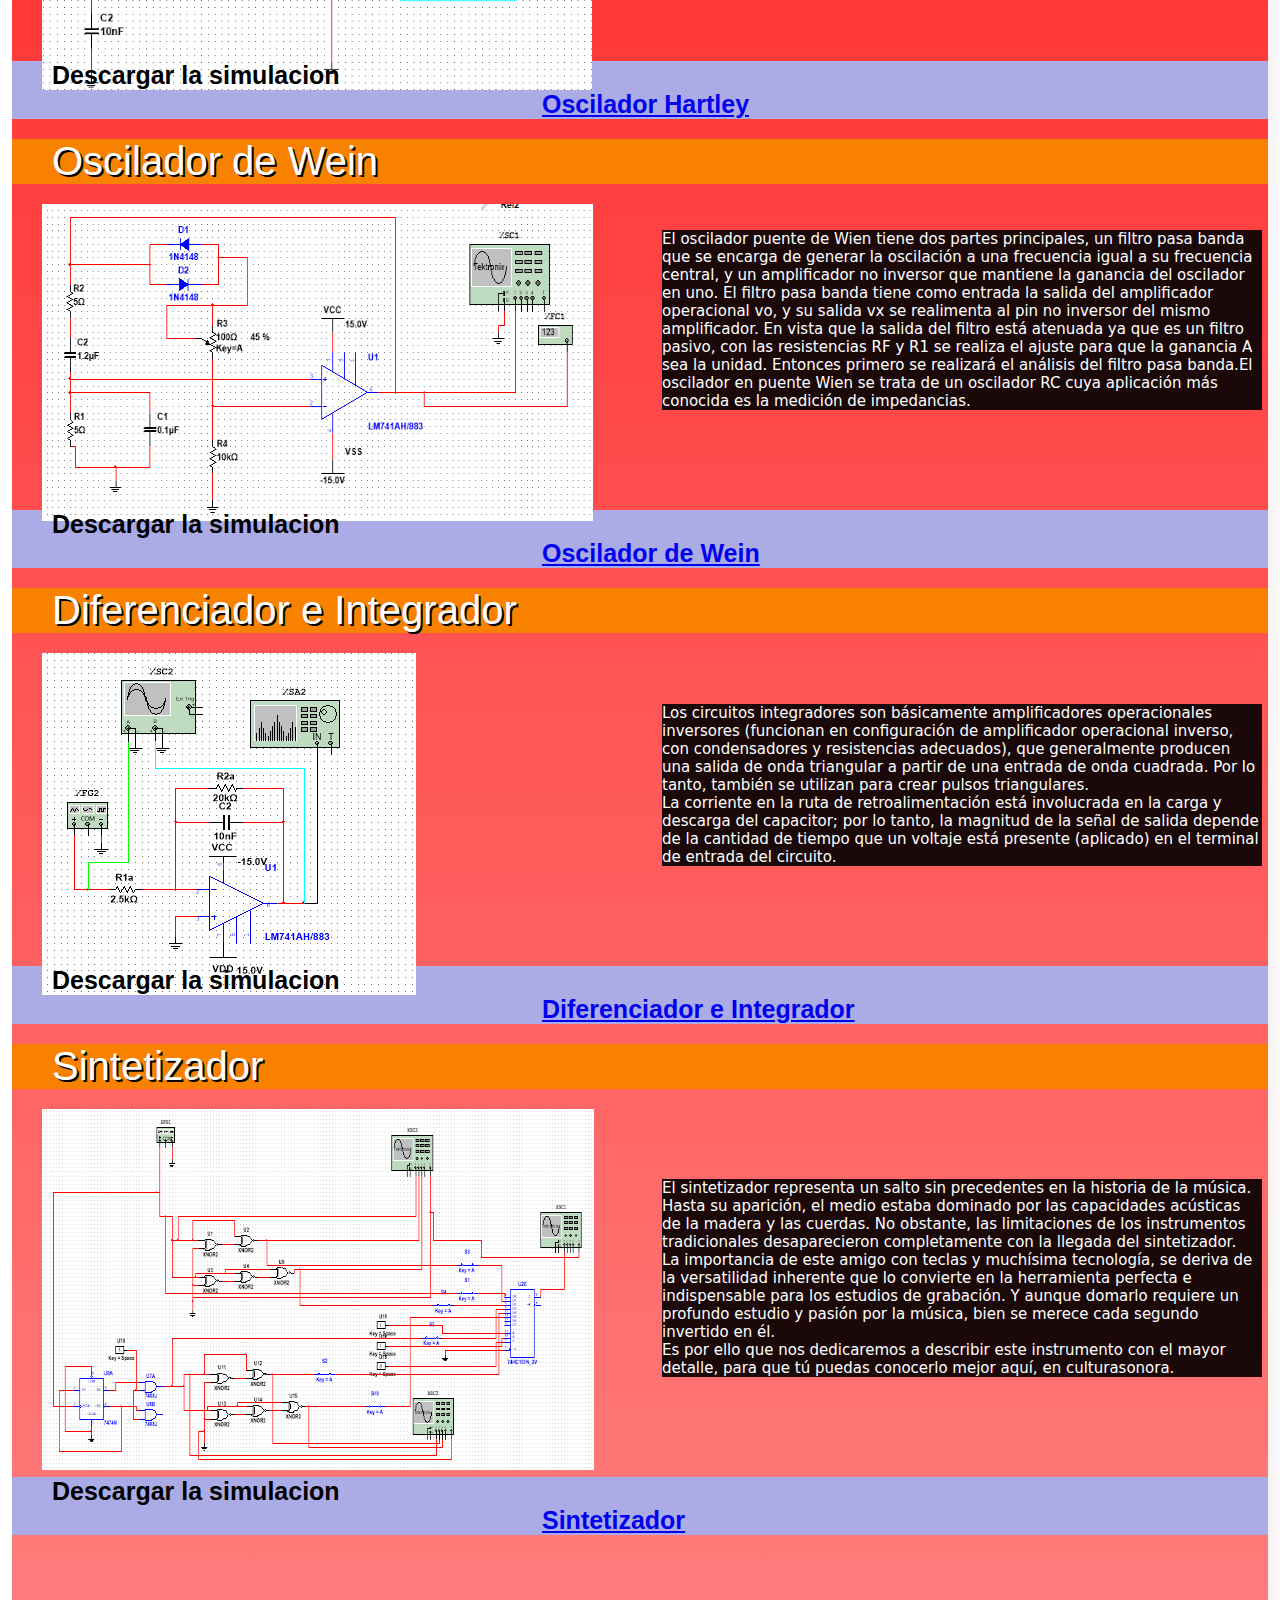
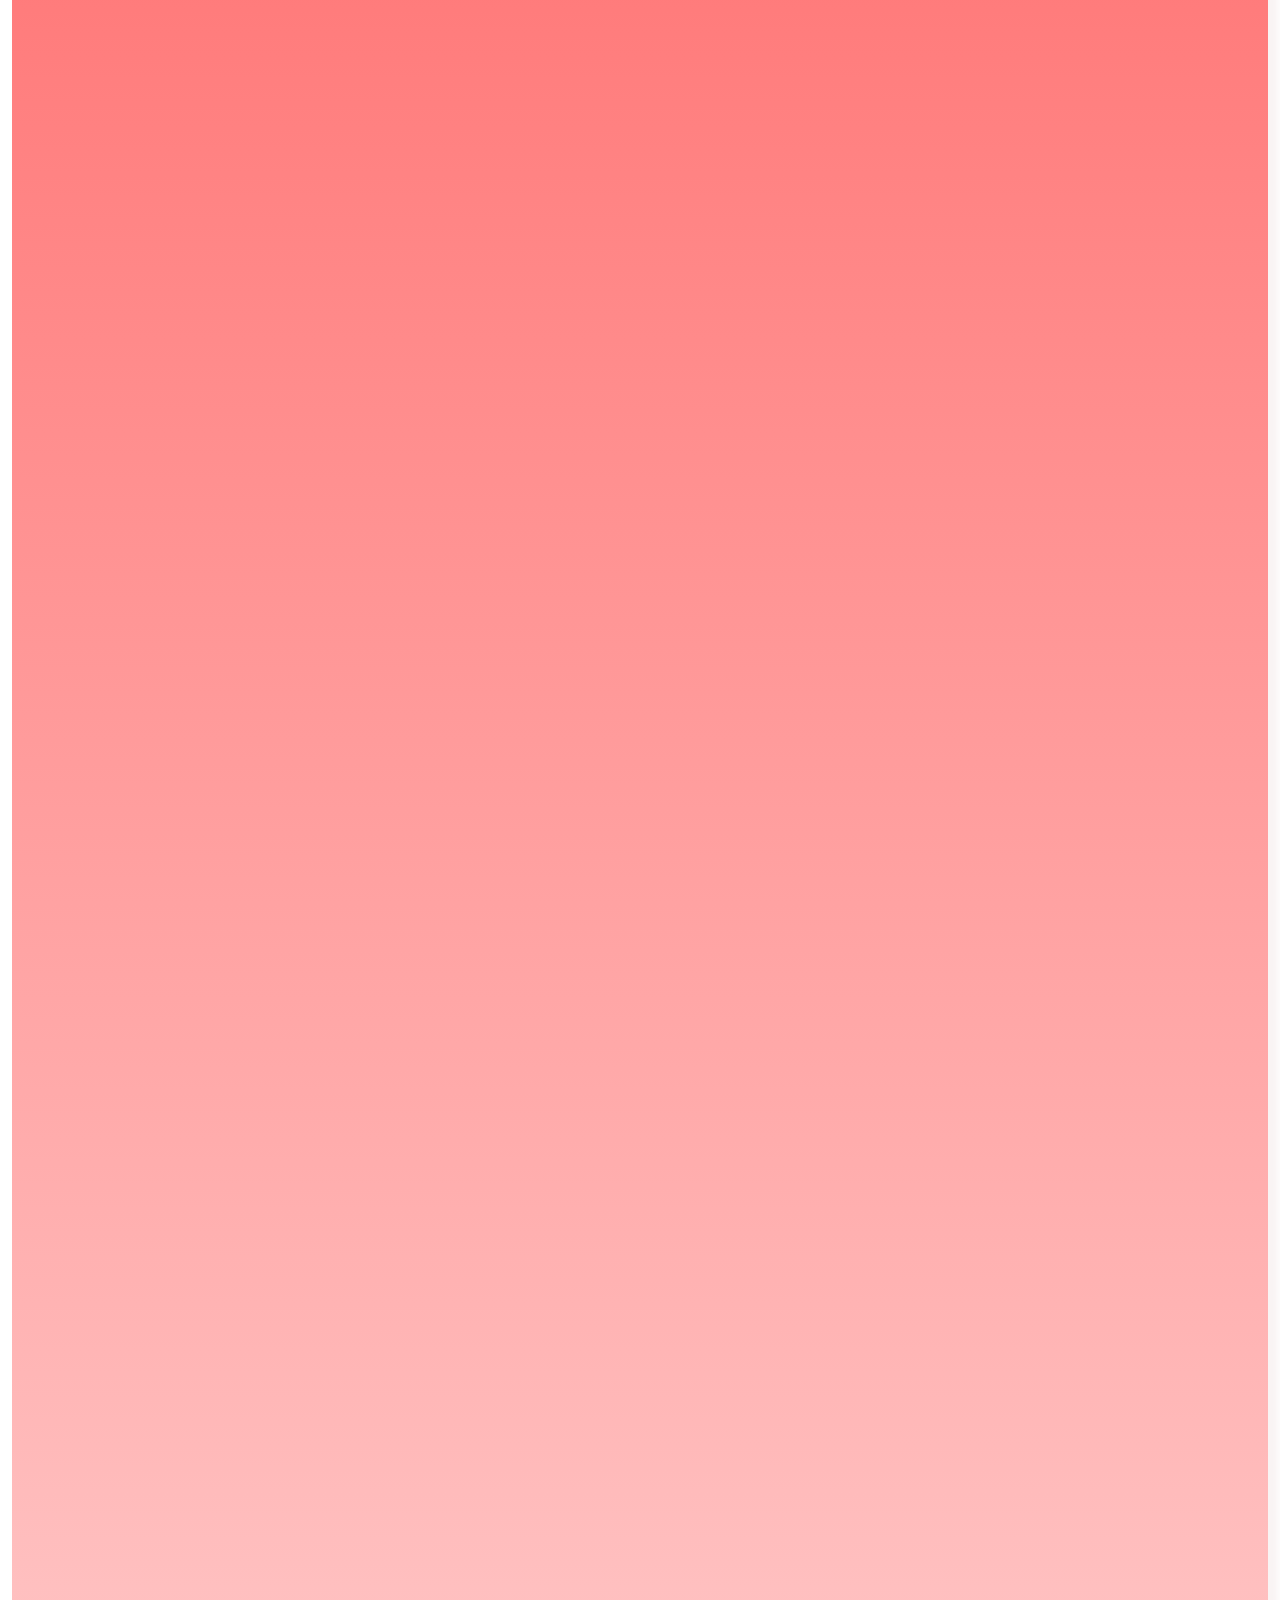
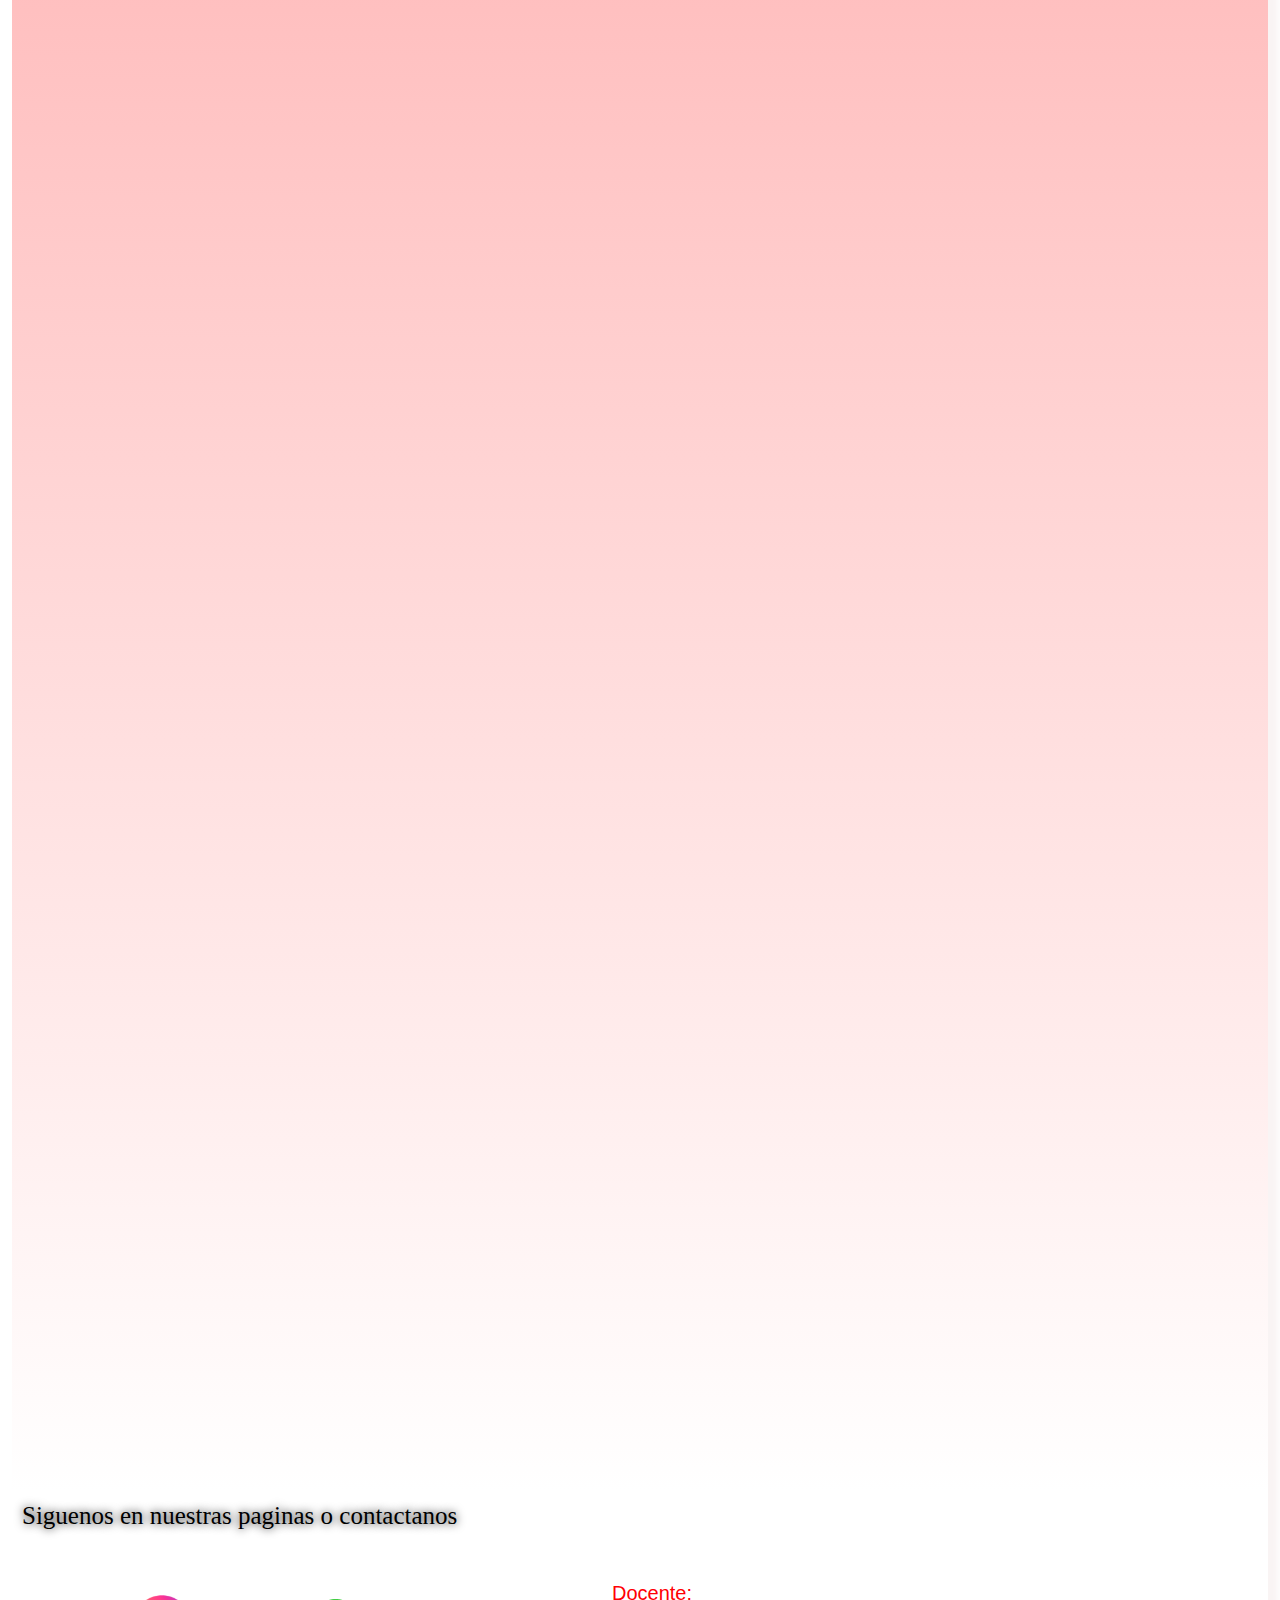
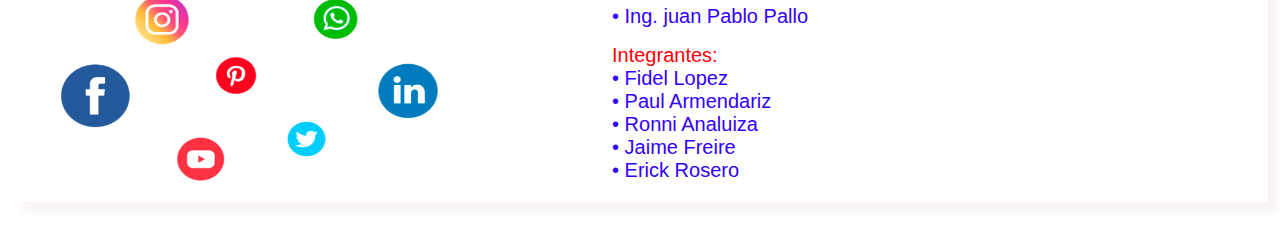
<file: Lab_Cap 3.html>
<!doctype html>
<html>
<head>
<meta charset="utf-8">
<title>Materia Comunicación Analógica</title>
<link href="Codigo/codigo.css" rel="stylesheet" type="text/css">
</head>	 

<body>
	
<div id="marco">
	
	<div class="encabezadopri">
		
	  	<div class="logopri"><img src="Imagenes/Ico_uta.png" width="174" height="174" alt=""/></div>
		<div class="titulopri">Universidad Tecnica de Ambato</div>
		<div class="titulo2">Comunicación Analógica</div>
		
		
	</div>

	<div class="menu">
		<ul>
			<li> <a href="index.html">Inicio</a> </li> 
			<li> <a href="Capitulo 1.html">Capitulo 1</a> </li>
			<li> <a href="Capitulo 2.html">Capitulo 2</a> </li>
			<li> <a href="Capitulo 3.html">Capitulo 3</a> </li>
			<li> <a href="Capitulo 4.html">Capitulo 4</a> </li>
			<li> <a href="Laboratorios.html">Laboratorios</a> 
				<ul class="submenu">
					<li> <a href="Lab_Cap 1.html">Lab_Cap 1</a></li>
					<li> <a href="Lab_Cap 2.html">Lab_Cap 2</a></li>
					<li> <a href="Lab_Cap 3.html">Lab_Cap 3</a></li>
					<li> <a href="Lab_Cap 4.html">Lab_Cap 4</a></li>
				</ul>
			</li>
		</ul>
	
	</div>
	<div class="limipar"></div>
		
	<div class="contenidoini">
	
		<div class="lab1">Practicas</div>
		<div class="lab2">Modulador Colector</div>
		<div class="imaglab"><img src="Imagenes/imaglab7.PNG" width="569" height="346" alt=""/></div>
		<div class="contlab">La configuración utilizada mas comúnmente es cátodo o reja común. Si se utiliza la configuración reja común, la señal ingresa por el cátodo y sale por la placa, esto significa que la capacidad salida-entrada será la capacidad placa-cátodo, al tener un electrodo entre ellos (reja control) este hace de pantalla y disminuye la capacidad. Por lo que en la configuración reja común se lo puede utilizar al triodo en alta frecuencia y alta potencia. Otra  alternativa para disminuir la capacidad entrada-salida (entre reja y placa), es agregar un electrodo entre medio, este electrodo hace de pantalla y divide la capacidad entrada-salida, a este electrodo que se le agrega se lo llama Reja pantalla, a esta nueva válvula se la llama Tetrodo.  </div>
		<div class="des">Descargar la simulacion
		<div class="sim"><a href="simulaciones/modulador_colector.ms14">Modulador Colector</a></div>
		</div>
		
  	  <div class="lab2">Polarizado colector</div>
		<div class="imaglab"><img src="Imagenes/imaglab2.PNG" width="581"  alt=""/></div>
		<div class="contlab">Polarizar un transistor consiste en suministrar las tensiones adecuadas y conectar las resistencias oportunas para que el transistor funcione dentro de los límites indicados en el diseño, de forma que la señal aplicada a la entrada no resulte deformada a la salida.<br>
	  Si mediante dos baterías aplicamos unas tensiones positivas según se observa en el gráfico inferior (es decir la base positiva respecto al emisor y el colector positivo respecto a la base) de un transistor NPN, el diodo PN formado por la base y el emisor estará polarizado directamente, produciendo una corriente base-emisor, mientras que la unión base-colector queda polarizada inversamente.</div>
		<div class="des">Descargar la simulacion
		<div class="sim"><a href="simulaciones/Taller2-Polarozado colector.ms14">Polarizado colector</a></div>
		</div>
		
		<div class="lab2">Oscilador Hartley</div>
		<div class="imaglab"><img src="Imagenes/imaglab3.PNG" width="550"  alt=""/></div>
		<div class="contlab">El oscilador Hartley es un circuito electrónico de alta frecuencia basado en un oscilador LC. Fue creado por el inventor estadounidense Ralph Vinton Lyon Hartley y patentado en 1920.<br>
		Oscilador Hartley es un tipo de armónico oscilador que fue inventado por Ralph Hartley en 1915. Estos son los osciladores de circuito sintonizado que se utilizan para producir las ondas en el rango de la radiofrecuencia y por lo tanto también se conocen como osciladores de RF. Su frecuencia de oscilación se decide por su circuito tanque que tiene un condensador conectado en paralelo con los dos conectados en serie </div>
		<div class="des">Descargar la simulacion
		<div class="sim"><a href="simulaciones/Prac9-OsciladorHartley.ms14">Oscilador Hartley</a></div>
		</div>
		
		<div class="lab2">Oscilador de Wein</div>
		<div class="imaglab"><img src="Imagenes/imaglab4.PNG" width="551" height="317" alt=""/></div>
		<div class="contlab">El oscilador puente de Wien tiene dos partes principales, un filtro pasa banda que se encarga de generar la oscilación a una frecuencia igual a su frecuencia central, y un amplificador no inversor que mantiene la ganancia del oscilador en uno. El filtro pasa banda tiene como entrada la salida del amplificador operacional vo, y su salida vx se realimenta al pin no inversor del mismo amplificador. En vista que la salida del filtro está atenuada ya que es un filtro pasivo, con las resistencias RF y R1 se realiza el ajuste para que la ganancia A sea la unidad. Entonces primero se realizará el análisis del filtro pasa banda.El oscilador en puente Wien se trata de un oscilador RC cuya aplicación más conocida es la medición de impedancias.</div>
		<div class="des">Descargar la simulacion
		<div class="sim"><a href="simulaciones/Oscilador de Wien.ms14">Oscilador de Wein</a></div>
		</div>
		
		<div class="lab2">Diferenciador e Integrador</div>
		<div class="imaglab"><img src="Imagenes/imaglab5.PNG" width="374" height="342" alt=""/></div>
		<div class="contlab">Los circuitos integradores son básicamente amplificadores operacionales inversores (funcionan en configuración de amplificador operacional inverso, con condensadores y resistencias adecuados), que generalmente producen una salida de onda triangular a partir de una entrada de onda cuadrada. Por lo tanto, también se utilizan para crear pulsos triangulares.<br>
		La corriente en la ruta de retroalimentación está involucrada en la carga y descarga del capacitor; por lo tanto, la magnitud de la señal de salida depende de la cantidad de tiempo que un voltaje está presente (aplicado) en el terminal de entrada del circuito.</div>
		<div class="des">Descargar la simulacion
		<div class="sim"><a href="simulaciones/Diferenciador e Integrador.ms14">Diferenciador e Integrador</a></div>
		</div>
		
		<div class="lab2">Sintetizador</div>
		<div class="imaglab"><img src="Imagenes/imaglab6.PNG" width="552" height="361" alt=""/></div>
		<div class="contlab">El sintetizador representa un salto sin precedentes en la historia de la música. Hasta su aparición, el medio estaba dominado por las capacidades acústicas de la madera y las cuerdas. No obstante, las limitaciones de los instrumentos tradicionales desaparecieron completamente con la llegada del sintetizador.<br>
		La importancia de este amigo con teclas y muchísima tecnología, se deriva de la versatilidad inherente que lo convierte en la herramienta perfecta e indispensable para los estudios de grabación. Y aunque domarlo requiere un profundo estudio y pasión por la música, bien se merece cada segundo invertido en él.<br>
		Es por ello que nos dedicaremos a describir este instrumento con el mayor detalle, para que tú puedas conocerlo mejor aquí, en culturasonora.</div>
		<div class="des">Descargar la simulacion
		<div class="sim"><a href="simulaciones/Sintetizador final-Multisim.ms14">Sintetizador</a></div>
		</div>
	
		
	</div>
		
	<div class="pie">
		<div class="redes">Siguenos en nuestras paginas o contactanos</div>
		<div class="imag4"><img src="Imagenes/publicidad-empresas-en-redes-sociales-empresa-madrid.png" width="500" height="300" alt=""/></div>
		<div class="inte">Integrantes:
		<div class="contn">•	Fidel Lopez <br>
		  •	Paul Armendariz <br>
		  •	Ronni Analuiza <br>
		  •	Jaime Freire <br>
		  •	Erick Rosero </div>
	  </div>
	  <div class="inte">Docente:
	   <div class="contn">• Ing. juan Pablo Pallo</div>
		
	</div>
		
	</div>
	
	
	
</div>
	
</body>
</html>
</file>
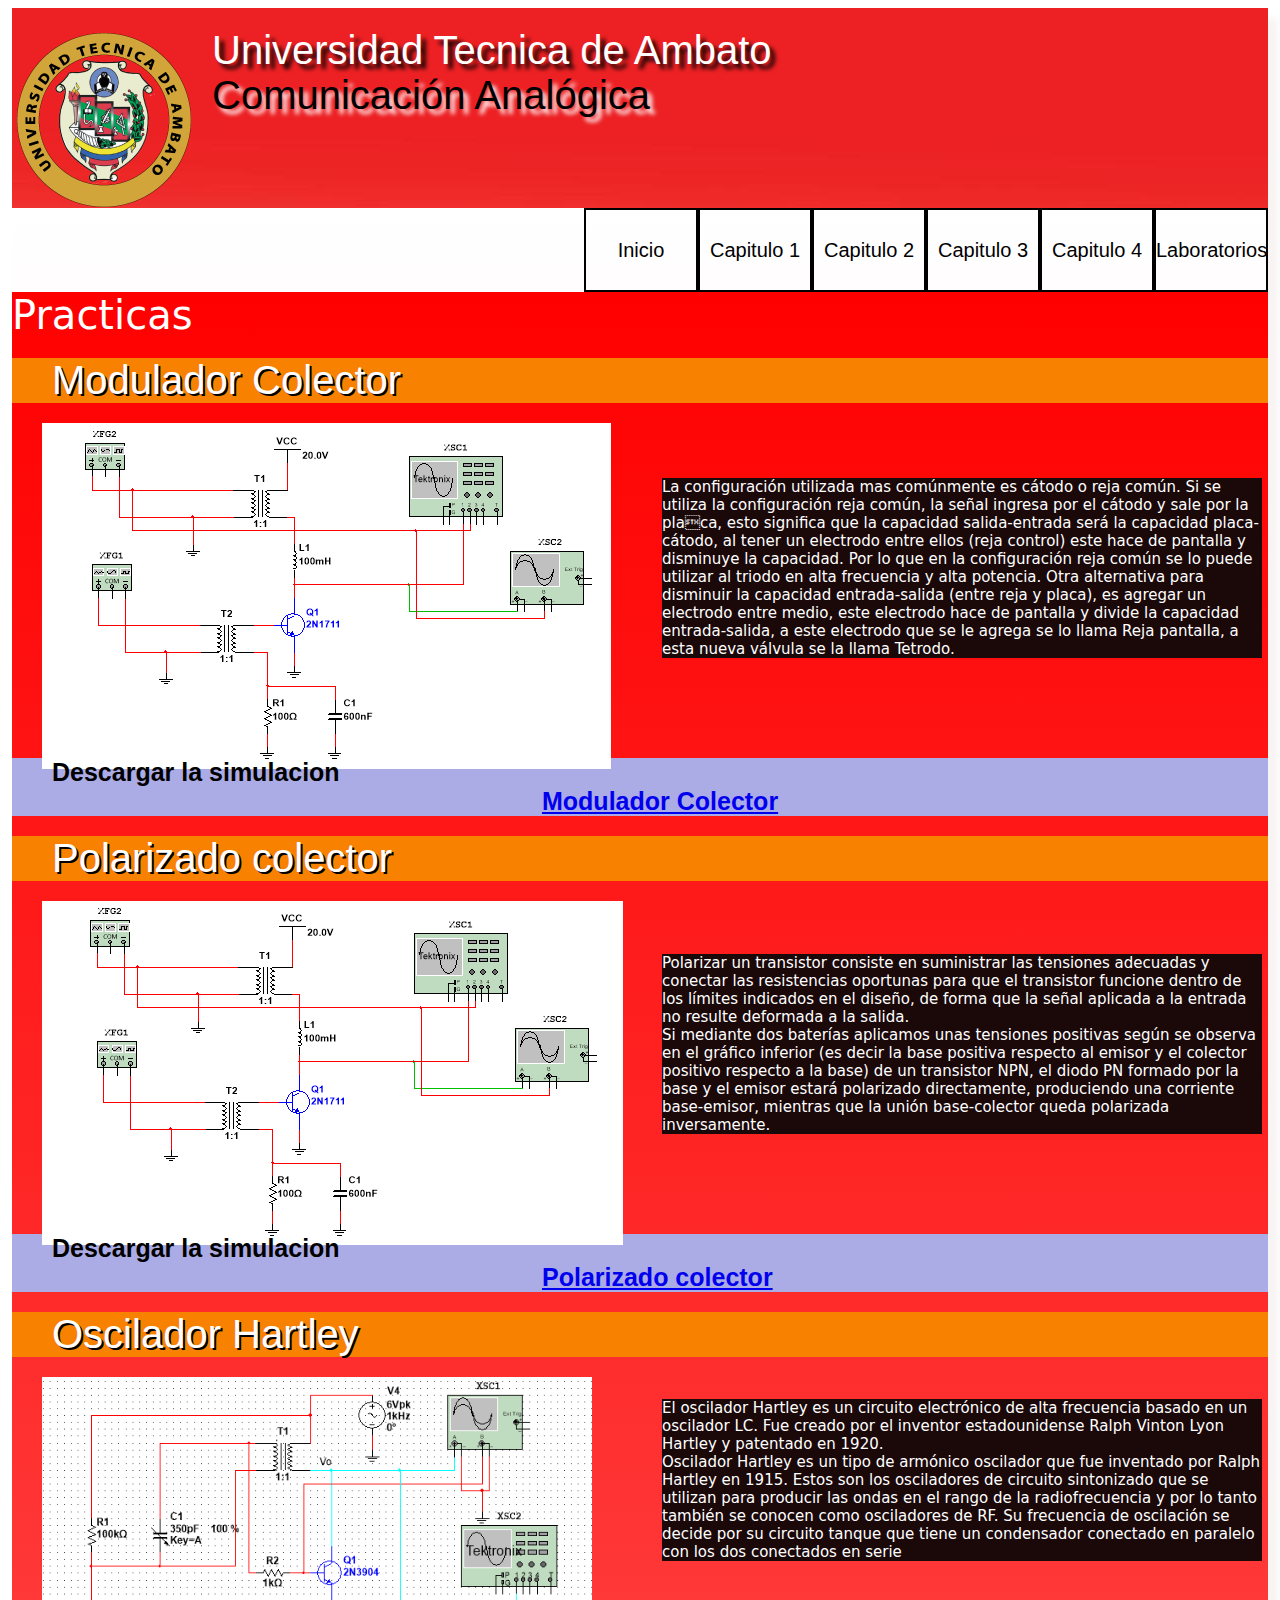
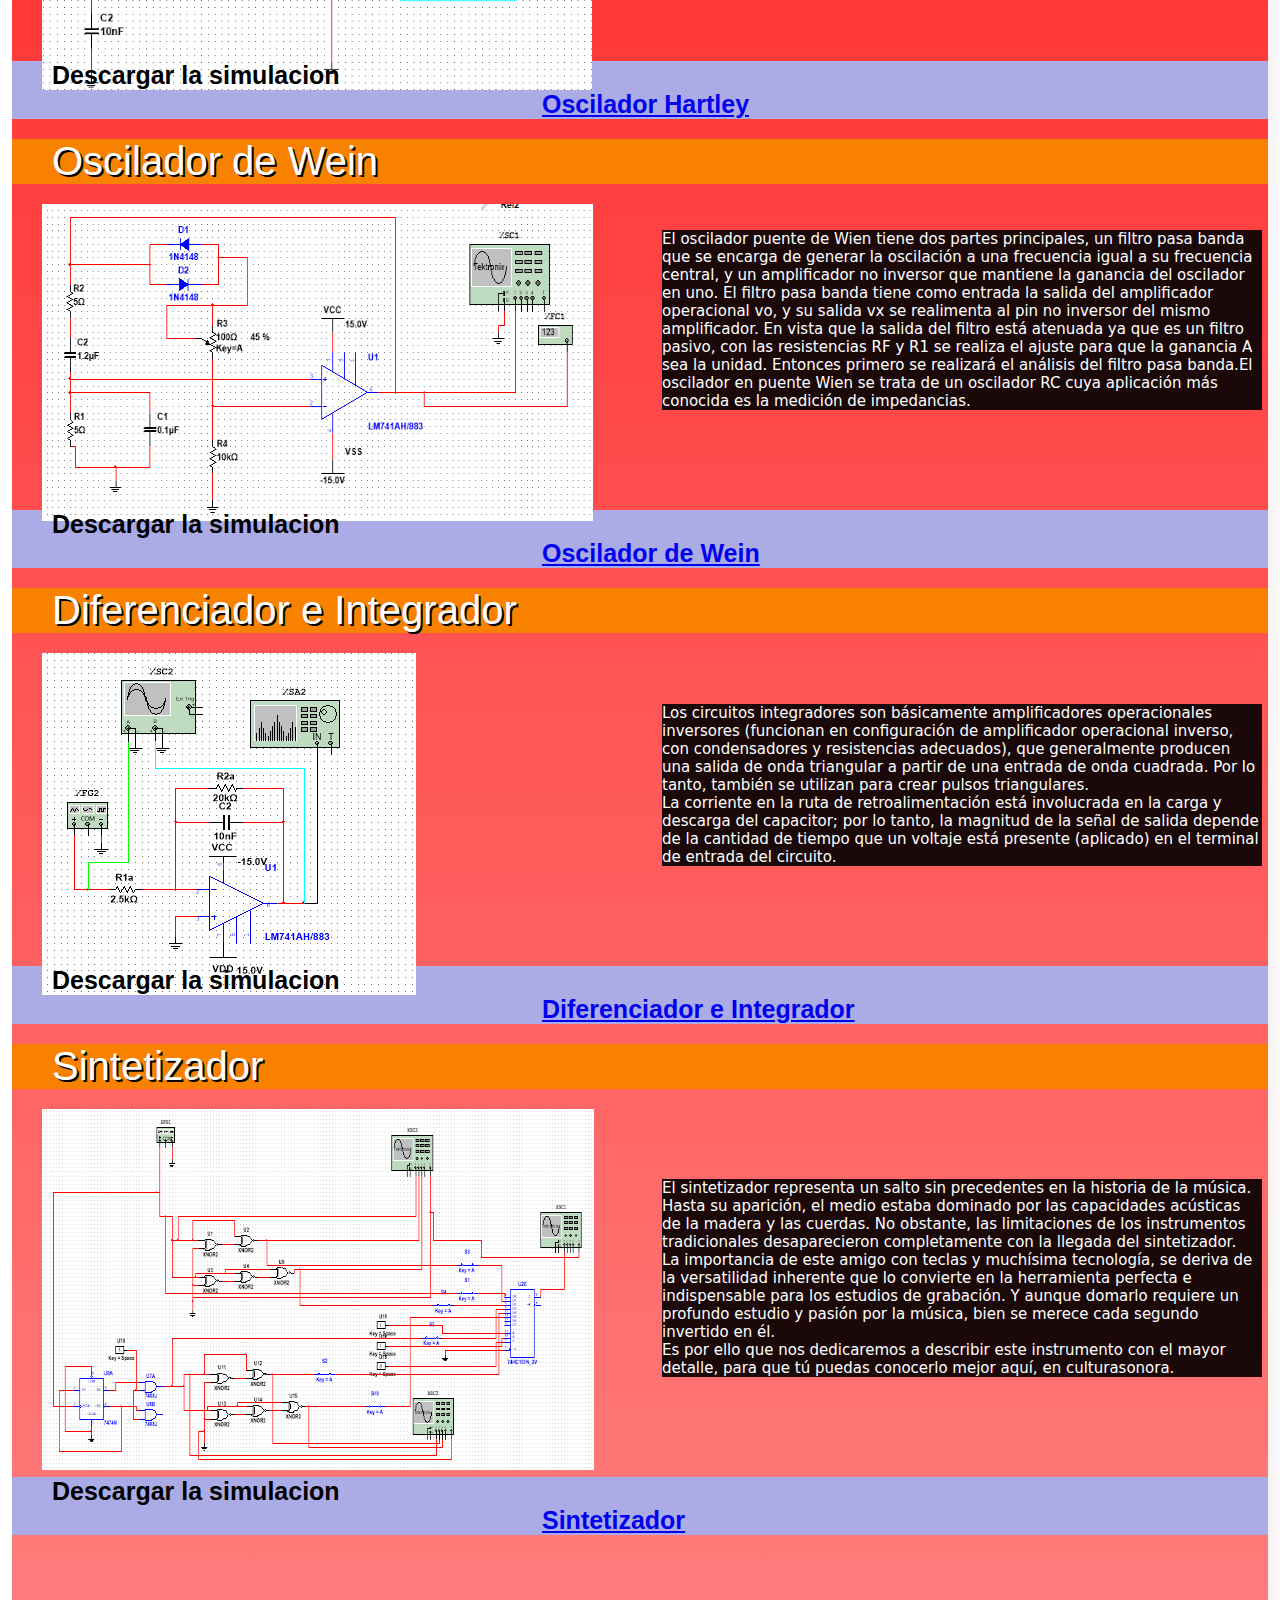
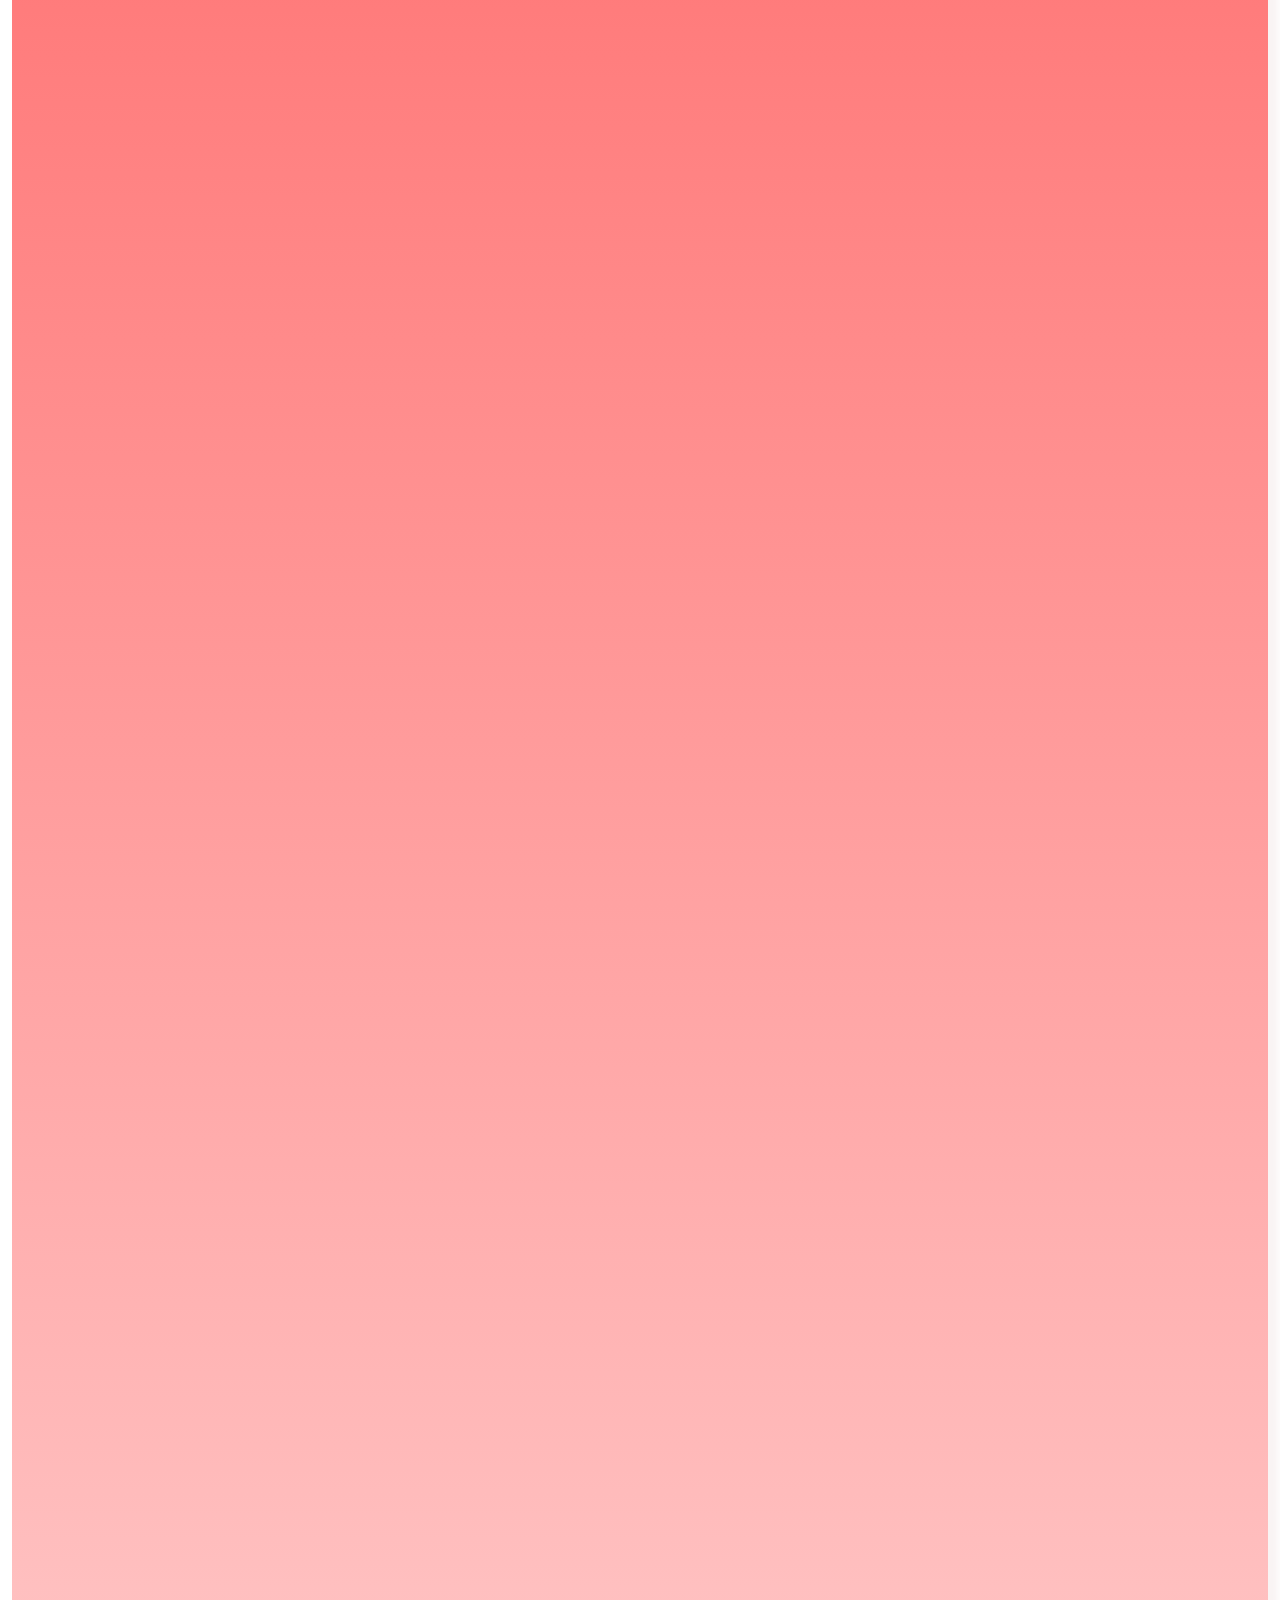
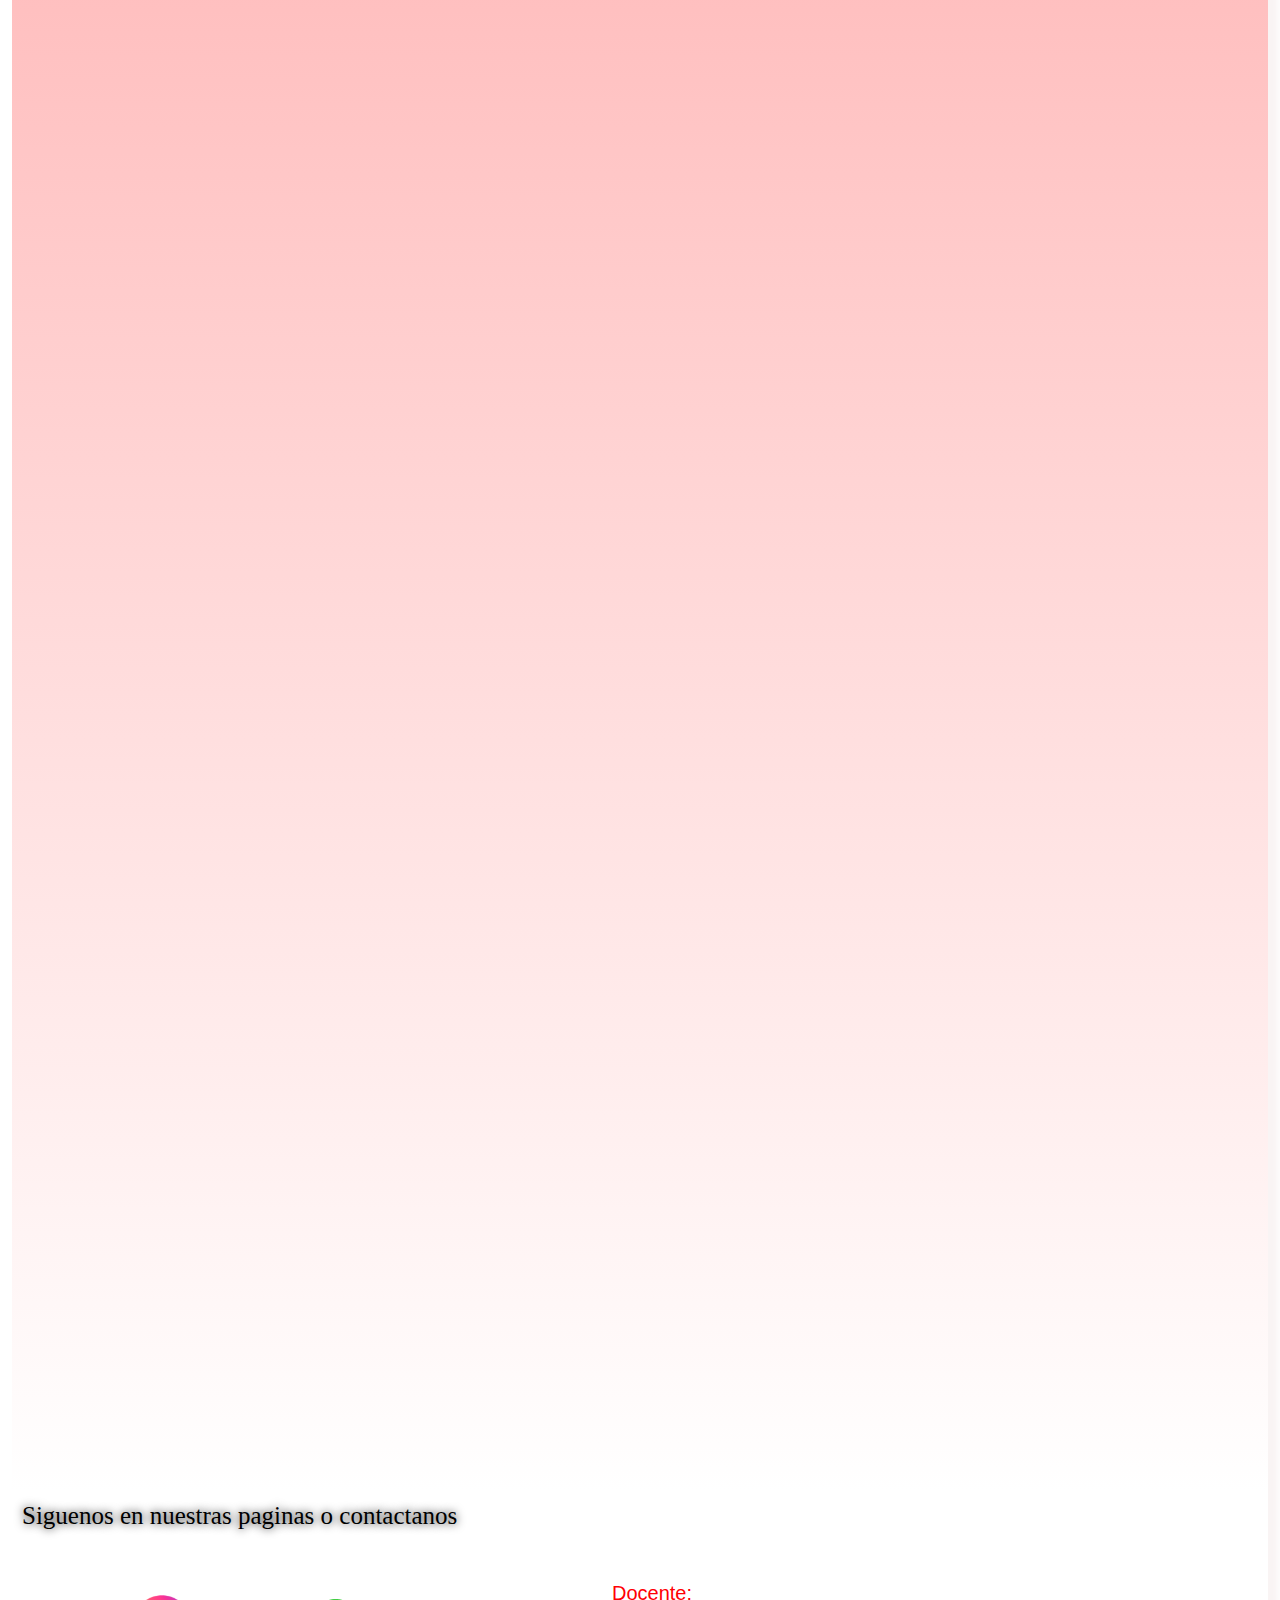
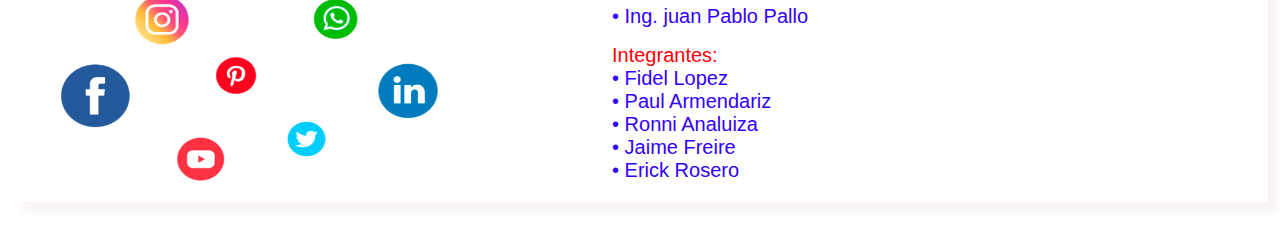
<file: Lab_Cap 4.html>
<!doctype html>
<html>
<head>
<meta charset="utf-8">
<title>Materia Comunicación Analógica</title>
<link href="Codigo/codigo.css" rel="stylesheet" type="text/css">
</head>	 

<body>
	
<div id="marco">
	
	<div class="encabezadopri">
		
	  	<div class="logopri"><img src="Imagenes/Ico_uta.png" width="174" height="174" alt=""/></div>
		<div class="titulopri">Universidad Tecnica de Ambato</div>
		<div class="titulo2">Comunicación Analógica</div>
		
		
	</div>

	<div class="menu">
		<ul>
			<li> <a href="index.html">Inicio</a> </li> 
			<li> <a href="Capitulo 1.html">Capitulo 1</a> </li>
			<li> <a href="Capitulo 2.html">Capitulo 2</a> </li>
			<li> <a href="Capitulo 3.html">Capitulo 3</a> </li>
			<li> <a href="Capitulo 4.html">Capitulo 4</a> </li>
			<li> <a href="Laboratorios.html">Laboratorios</a> 
				<ul class="submenu">
					<li> <a href="Lab_Cap 1.html">Lab_Cap 1</a></li>
					<li> <a href="Lab_Cap 2.html">Lab_Cap 2</a></li>
					<li> <a href="Lab_Cap 3.html">Lab_Cap 3</a></li>
					<li> <a href="Lab_Cap 4.html">Lab_Cap 4</a></li>
				</ul>
			</li>
		</ul>
	
	</div>
	<div class="limipar"></div>
		
	<div class="contenidoini">

		<div class="lab1">Practicas</div>
		<div class="lab2">Modulador Colector</div>
		<div class="imaglab"><img src="Imagenes/imaglab7.PNG" width="569" height="346" alt=""/></div>
		<div class="contlab">La configuración utilizada mas comúnmente es cátodo o reja común. Si se utiliza la configuración reja común, la señal ingresa por el cátodo y sale por la placa, esto significa que la capacidad salida-entrada será la capacidad placa-cátodo, al tener un electrodo entre ellos (reja control) este hace de pantalla y disminuye la capacidad. Por lo que en la configuración reja común se lo puede utilizar al triodo en alta frecuencia y alta potencia. Otra  alternativa para disminuir la capacidad entrada-salida (entre reja y placa), es agregar un electrodo entre medio, este electrodo hace de pantalla y divide la capacidad entrada-salida, a este electrodo que se le agrega se lo llama Reja pantalla, a esta nueva válvula se la llama Tetrodo.  </div>
		<div class="des">Descargar la simulacion
		<div class="sim"><a href="simulaciones/modulador_colector.ms14">Modulador Colector</a></div>
		</div>
		
  	  <div class="lab2">Polarizado colector</div>
		<div class="imaglab"><img src="Imagenes/imaglab2.PNG" width="581"  alt=""/></div>
		<div class="contlab">Polarizar un transistor consiste en suministrar las tensiones adecuadas y conectar las resistencias oportunas para que el transistor funcione dentro de los límites indicados en el diseño, de forma que la señal aplicada a la entrada no resulte deformada a la salida.<br>
	  Si mediante dos baterías aplicamos unas tensiones positivas según se observa en el gráfico inferior (es decir la base positiva respecto al emisor y el colector positivo respecto a la base) de un transistor NPN, el diodo PN formado por la base y el emisor estará polarizado directamente, produciendo una corriente base-emisor, mientras que la unión base-colector queda polarizada inversamente.</div>
		<div class="des">Descargar la simulacion
		<div class="sim"><a href="simulaciones/Taller2-Polarozado colector.ms14">Polarizado colector</a></div>
		</div>
		
		<div class="lab2">Oscilador Hartley</div>
		<div class="imaglab"><img src="Imagenes/imaglab3.PNG" width="550"  alt=""/></div>
		<div class="contlab">El oscilador Hartley es un circuito electrónico de alta frecuencia basado en un oscilador LC. Fue creado por el inventor estadounidense Ralph Vinton Lyon Hartley y patentado en 1920.<br>
		Oscilador Hartley es un tipo de armónico oscilador que fue inventado por Ralph Hartley en 1915. Estos son los osciladores de circuito sintonizado que se utilizan para producir las ondas en el rango de la radiofrecuencia y por lo tanto también se conocen como osciladores de RF. Su frecuencia de oscilación se decide por su circuito tanque que tiene un condensador conectado en paralelo con los dos conectados en serie </div>
		<div class="des">Descargar la simulacion
		<div class="sim"><a href="simulaciones/Prac9-OsciladorHartley.ms14">Oscilador Hartley</a></div>
		</div>
		
		<div class="lab2">Oscilador de Wein</div>
		<div class="imaglab"><img src="Imagenes/imaglab4.PNG" width="551" height="317" alt=""/></div>
		<div class="contlab">El oscilador puente de Wien tiene dos partes principales, un filtro pasa banda que se encarga de generar la oscilación a una frecuencia igual a su frecuencia central, y un amplificador no inversor que mantiene la ganancia del oscilador en uno. El filtro pasa banda tiene como entrada la salida del amplificador operacional vo, y su salida vx se realimenta al pin no inversor del mismo amplificador. En vista que la salida del filtro está atenuada ya que es un filtro pasivo, con las resistencias RF y R1 se realiza el ajuste para que la ganancia A sea la unidad. Entonces primero se realizará el análisis del filtro pasa banda.El oscilador en puente Wien se trata de un oscilador RC cuya aplicación más conocida es la medición de impedancias.</div>
		<div class="des">Descargar la simulacion
		<div class="sim"><a href="simulaciones/Oscilador de Wien.ms14">Oscilador de Wein</a></div>
		</div>
		
		<div class="lab2">Diferenciador e Integrador</div>
		<div class="imaglab"><img src="Imagenes/imaglab5.PNG" width="374" height="342" alt=""/></div>
		<div class="contlab">Los circuitos integradores son básicamente amplificadores operacionales inversores (funcionan en configuración de amplificador operacional inverso, con condensadores y resistencias adecuados), que generalmente producen una salida de onda triangular a partir de una entrada de onda cuadrada. Por lo tanto, también se utilizan para crear pulsos triangulares.<br>
		La corriente en la ruta de retroalimentación está involucrada en la carga y descarga del capacitor; por lo tanto, la magnitud de la señal de salida depende de la cantidad de tiempo que un voltaje está presente (aplicado) en el terminal de entrada del circuito.</div>
		<div class="des">Descargar la simulacion
		<div class="sim"><a href="simulaciones/Diferenciador e Integrador.ms14">Diferenciador e Integrador</a></div>
		</div>
		
		<div class="lab2">Sintetizador</div>
		<div class="imaglab"><img src="Imagenes/imaglab6.PNG" width="552" height="361" alt=""/></div>
		<div class="contlab">El sintetizador representa un salto sin precedentes en la historia de la música. Hasta su aparición, el medio estaba dominado por las capacidades acústicas de la madera y las cuerdas. No obstante, las limitaciones de los instrumentos tradicionales desaparecieron completamente con la llegada del sintetizador.<br>
		La importancia de este amigo con teclas y muchísima tecnología, se deriva de la versatilidad inherente que lo convierte en la herramienta perfecta e indispensable para los estudios de grabación. Y aunque domarlo requiere un profundo estudio y pasión por la música, bien se merece cada segundo invertido en él.<br>
		Es por ello que nos dedicaremos a describir este instrumento con el mayor detalle, para que tú puedas conocerlo mejor aquí, en culturasonora.</div>
		<div class="des">Descargar la simulacion
		<div class="sim"><a href="simulaciones/Sintetizador final-Multisim.ms14">Sintetizador</a></div>
		</div>
	
		
	</div>
		
	<div class="pie">
		<div class="redes">Siguenos en nuestras paginas o contactanos</div>
		<div class="imag4"><img src="Imagenes/publicidad-empresas-en-redes-sociales-empresa-madrid.png" width="500" height="300" alt=""/></div>
		
		<div class="inte">Integrantes:
		<div class="contn">•	Fidel Lopez <br>
		  •	Paul Armendariz <br>
		  •	Ronni Analuiza <br>
		  •	Jaime Freire <br>
		  •	Erick Rosero </div>
	  </div>
	  <div class="inte">Docente:
	   <div class="contn">• Ing. juan Pablo Pallo</div>
		
	</div>
		
	</div>
	
	
	
</div>
	
</body>
</html>
</file>
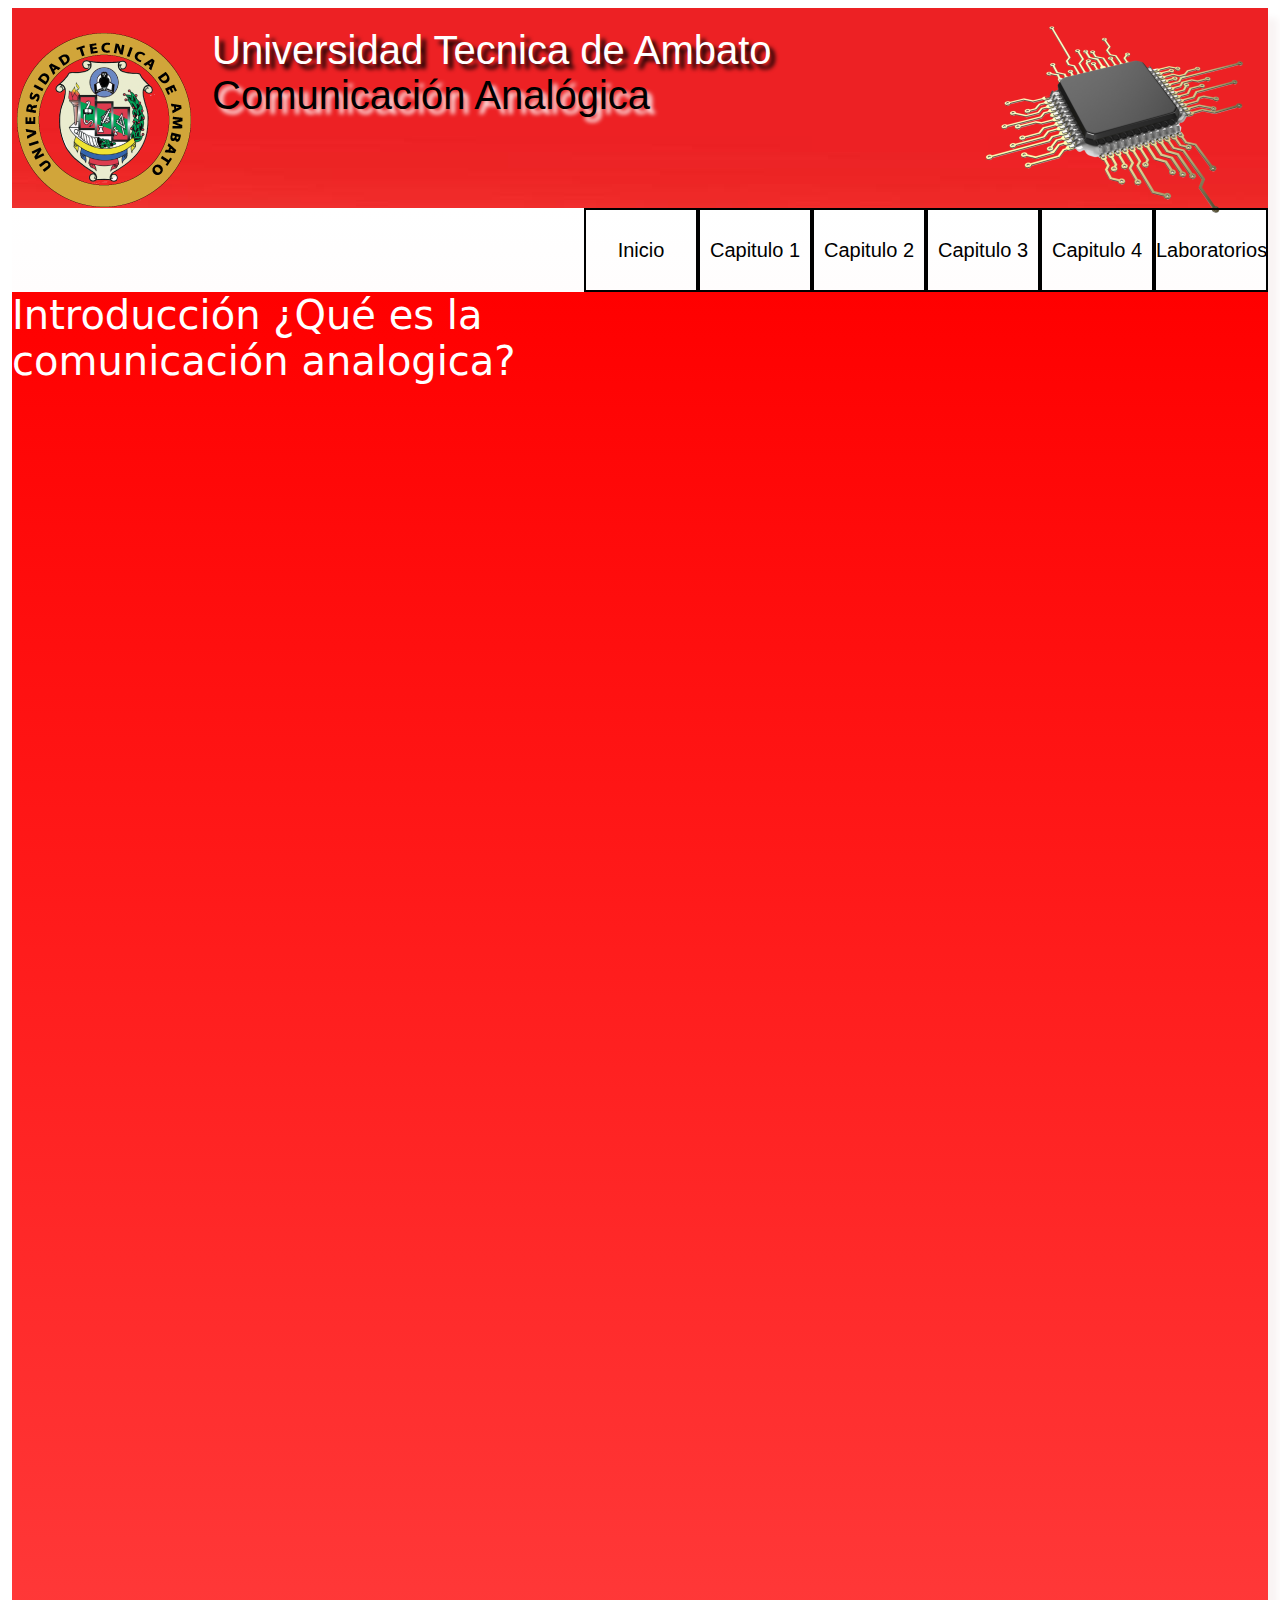
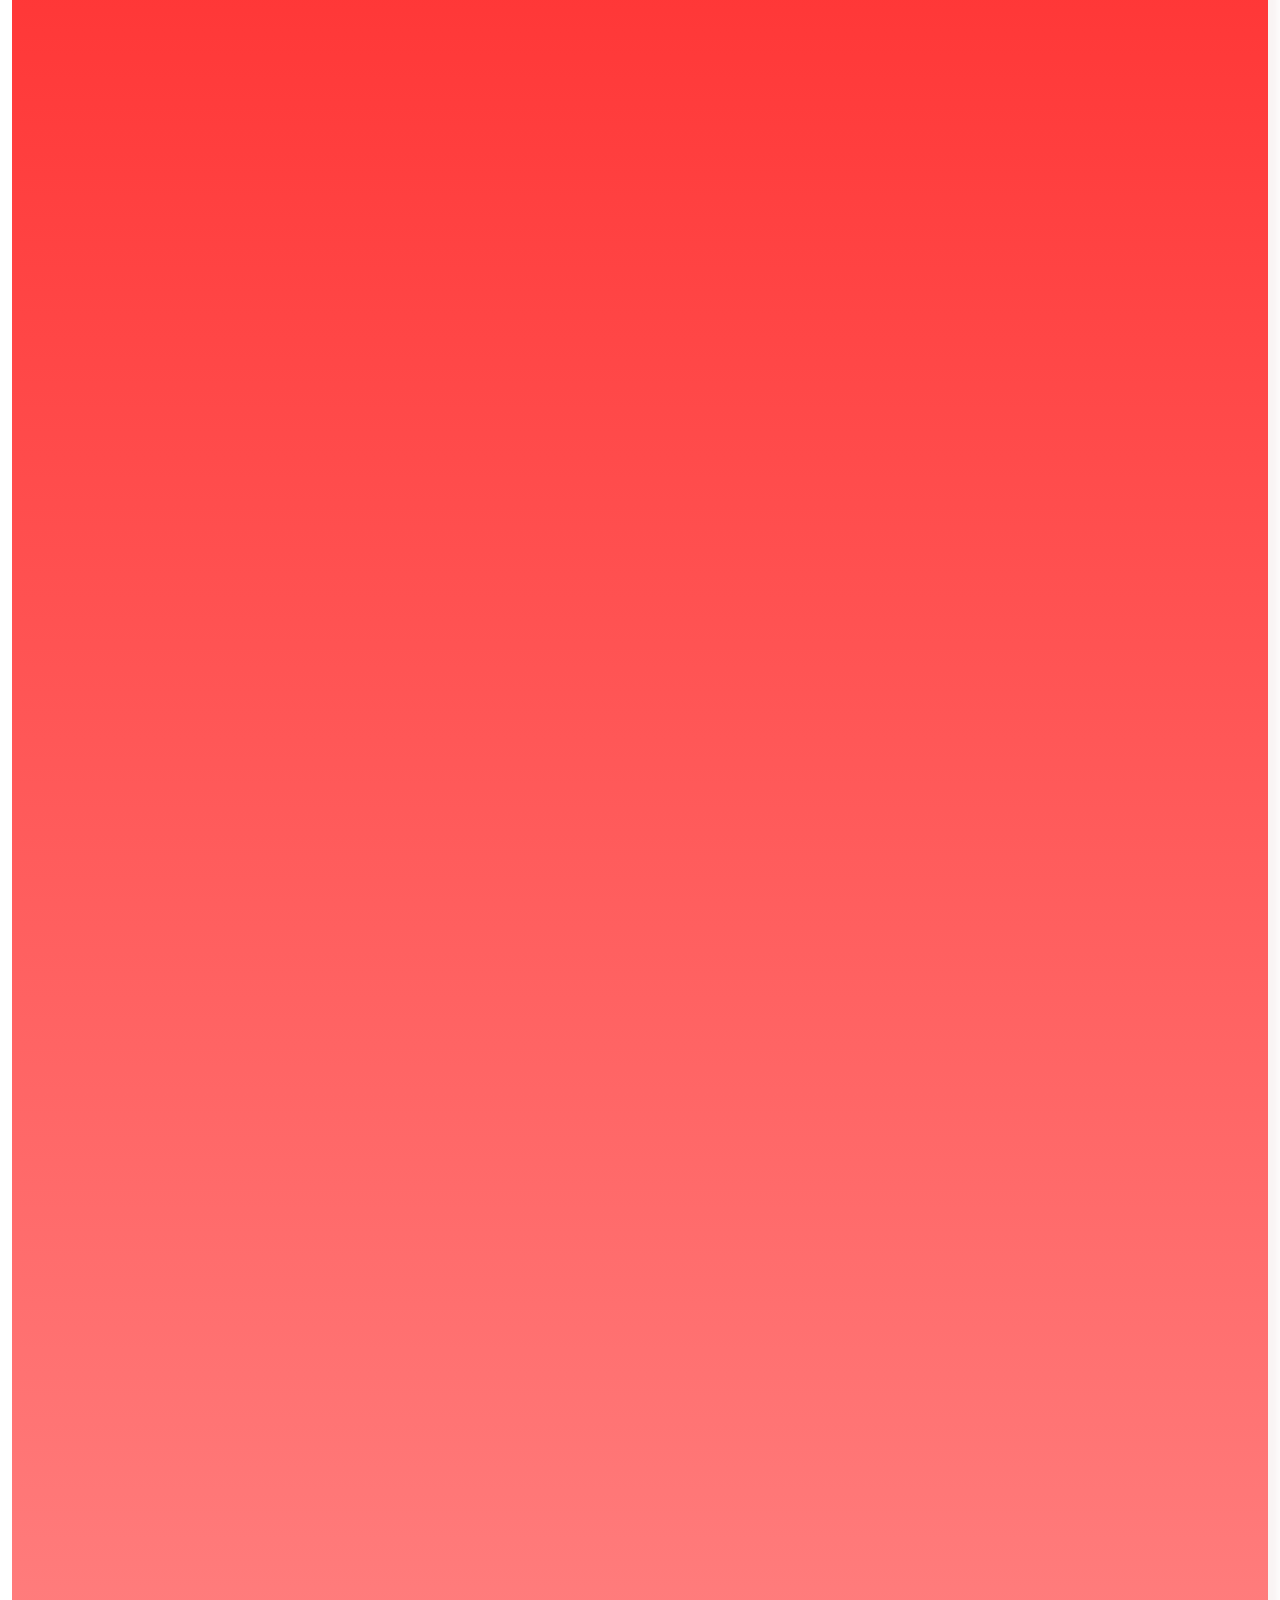
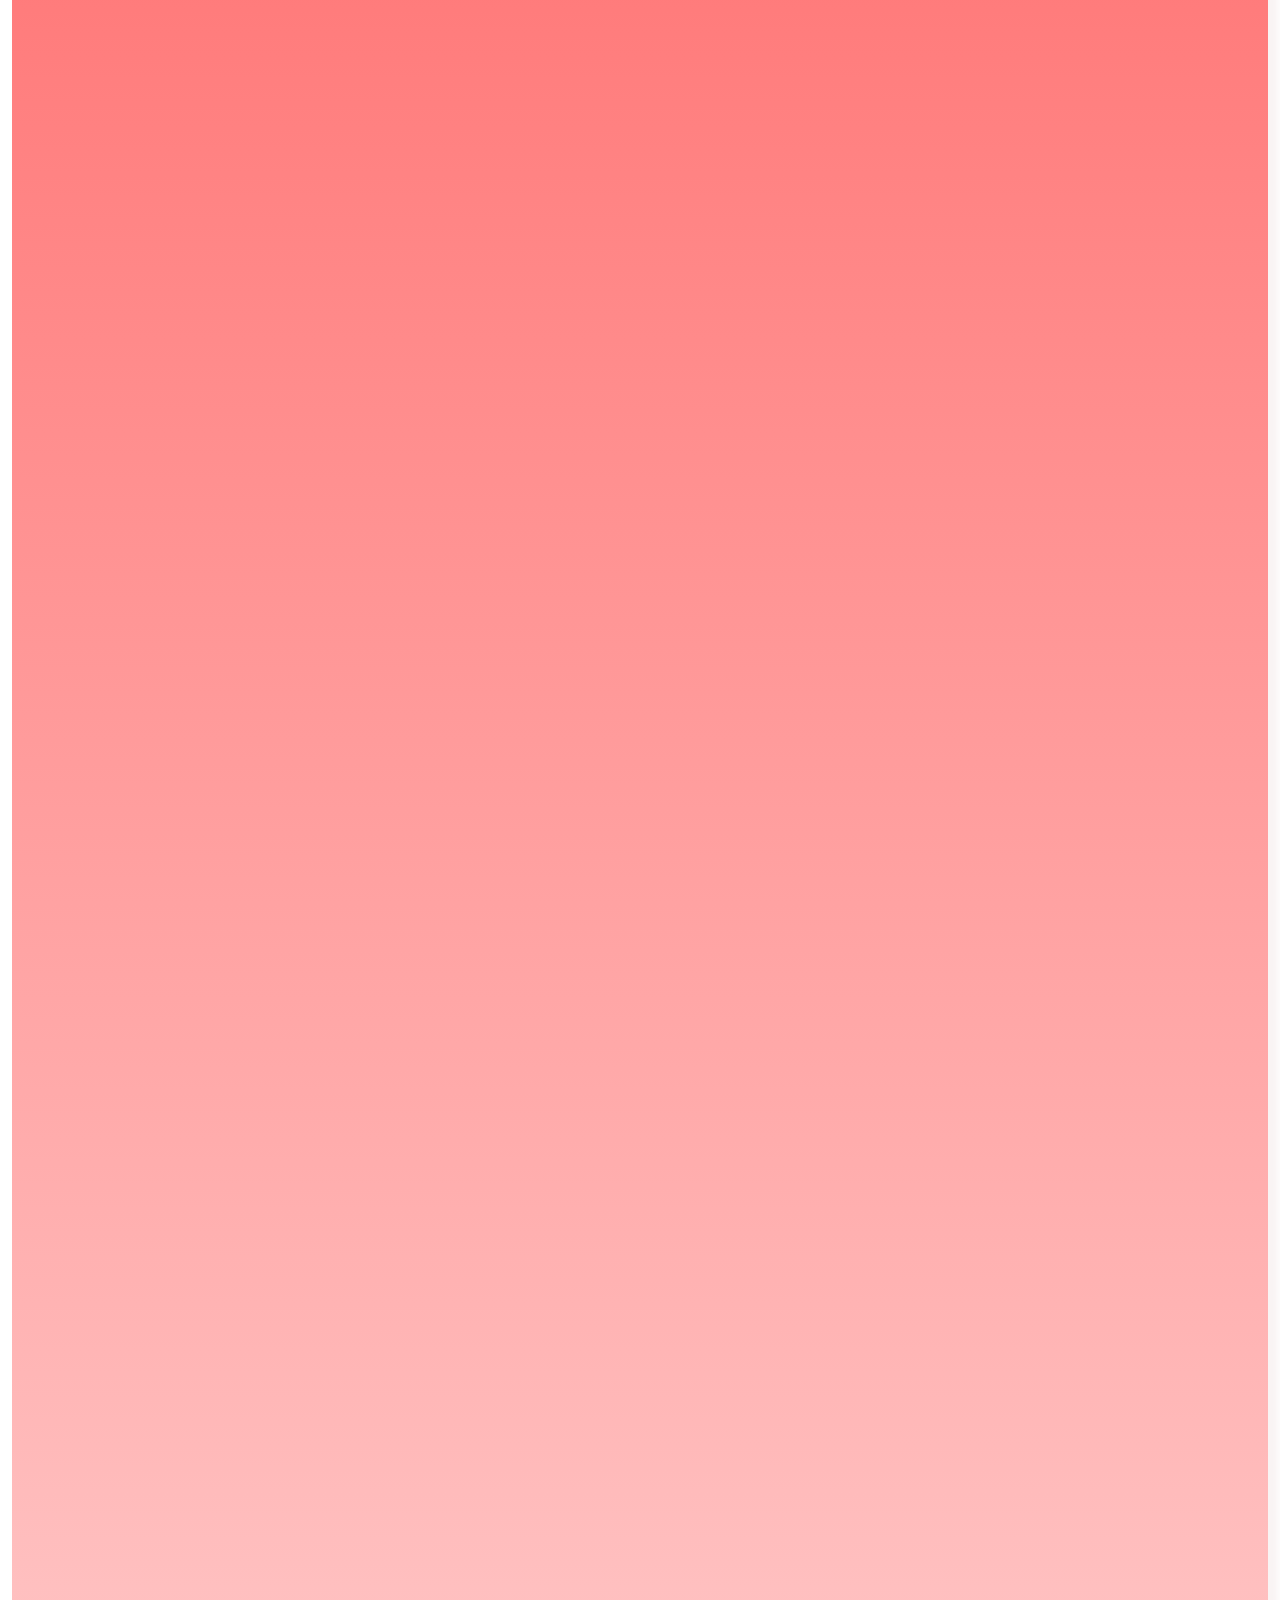
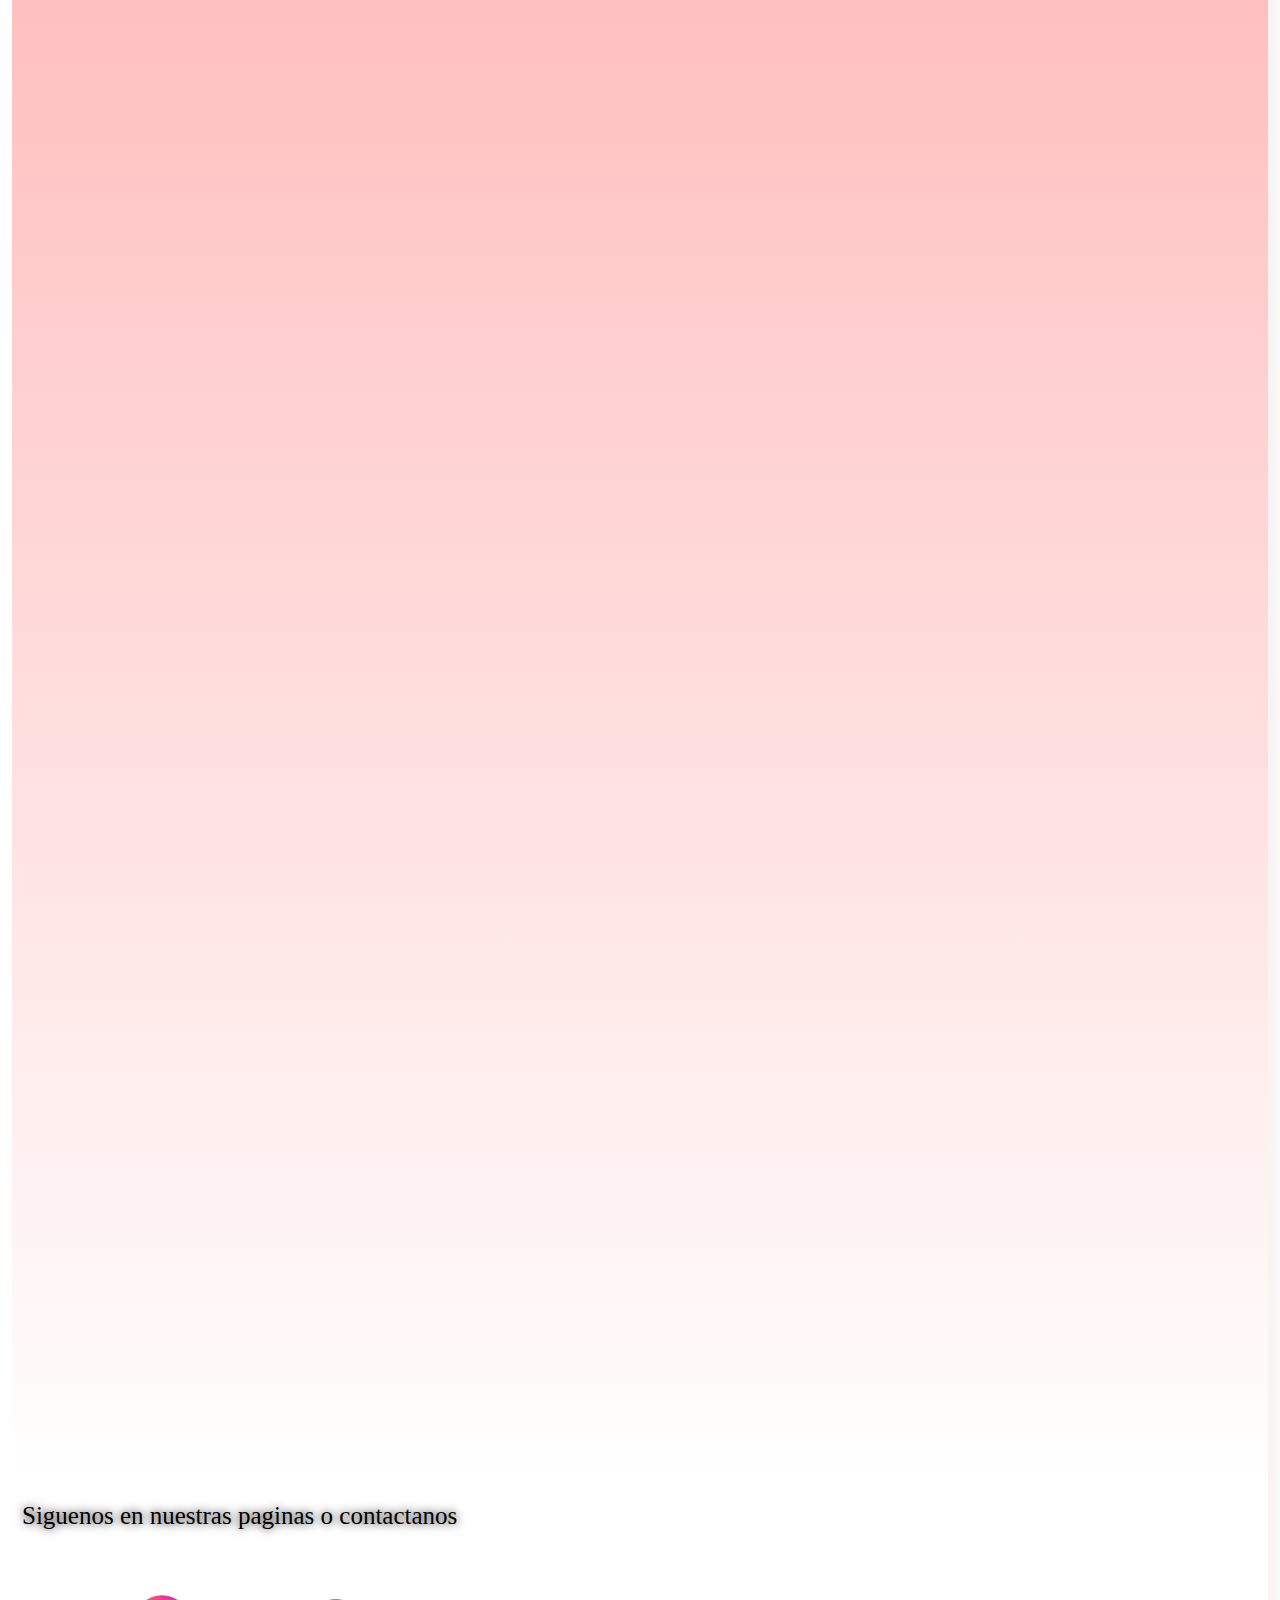
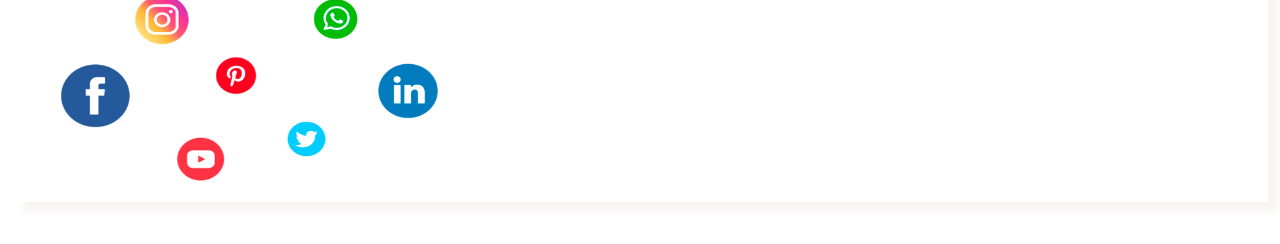
<file: Laboratorios.html>
<!doctype html>
<html>
<head>
<meta charset="utf-8">
<title>Materia Comunicación Analógica</title>
<link href="Codigo/codigo.css" rel="stylesheet" type="text/css">
</head>	 

<body>
	
<div id="marco">
	
	<div class="encabezadopri">
		
		<div class="imag1"><img src="Imagenes/Circuito-integrado-300x225.png" width="300" height="225" alt=""/></div>
	  	<div class="logopri"><img src="Imagenes/Ico_uta.png" width="174" height="174" alt=""/></div>
		<div class="titulopri">Universidad Tecnica de Ambato</div>
		<div class="titulo2">Comunicación Analógica</div>
		
		
	</div>

	<div class="menu">
		<ul>
			<li> <a href="index.html">Inicio</a> </li> 
			<li> <a href="Capitulo 1.html">Capitulo 1</a> </li>
			<li> <a href="Capitulo 2.html">Capitulo 2</a> </li>
			<li> <a href="Capitulo 3.html">Capitulo 3</a> </li>
			<li> <a href="Capitulo 4.html">Capitulo 4</a> </li>
			<li> <a href="Laboratorios.html">Laboratorios</a> 
				<ul class="submenu">
					<li> <a href="Lab_Cap 1.html">Lab_Cap 1</a></li>
					<li> <a href="Lab_Cap 2.html">Lab_Cap 2</a></li>
					<li> <a href="Lab_Cap 3.html">Lab_Cap 3</a></li>
					<li> <a href="Lab_Cap 4.html">Lab_Cap 4</a></li>
				</ul>
			</li>
		</ul>
	
	</div>
	<div class="limipar"></div>
		
	<div class="contenidoini">
		
	Introducción 
	¿Qué es la comunicación analogica?
	
		
	</div>
		
	<div class="pie">
		<div class="redes">Siguenos en nuestras paginas o contactanos</div>
		<div class="imag4"><img src="Imagenes/publicidad-empresas-en-redes-sociales-empresa-madrid.png" width="500" height="300" alt=""/></div>
		
		
	</div>
	
	
	
</div>
	
</body>
</html>
</file>
<file: Codigo/codigo.css>
@charset "utf-8";
/* CSS Document */

#marco {
    margin-right: 4px;
    -webkit-box-shadow: 10px 10px 7px #F9F4F4;
    box-shadow: 10px 10px 7px #F9F4F4;
    margin-left: 4px;
}
.encabezadopri {
    height: 200px;
    background-image: url(../Imagenes/portada.jpg);
}
.titulopri {
    color: #FFFFFF;
    font-family: Impact, Haettenschweiler, "Franklin Gothic Bold", "Arial Black", sans-serif;
    font-size: 40px;
    text-align: left;
    padding-top: 20px;
    padding-right: 80px;
    width: auto;
    text-shadow: 5px 5px 4px #000000;
    margin-left: 200px;
}

.logopri   {
    float: left;
    width: auto;
    margin-left: 5px;
    margin-top: 25px;




}
.titulo2 {
    height: auto;
    margin-left: 200px;
    font-family: Impact, Haettenschweiler, "Franklin Gothic Bold", "Arial Black", sans-serif;
    color: #000000;
    font-size: 40px;
    text-shadow: 5px 5px 4px #FFFFFF;
}
.limpiar {

}
.menu {
    text-align: left;
    background-image: -webkit-linear-gradient(270deg,rgba(255,0,7,1.00) 0%,rgba(255,255,255,1.00) 0%,rgba(255,253,253,1.00) 100%,rgba(255,0,0,1.00) 100%);
    background-image: -moz-linear-gradient(270deg,rgba(255,0,7,1.00) 0%,rgba(255,255,255,1.00) 0%,rgba(255,253,253,1.00) 100%,rgba(255,0,0,1.00) 100%);
    background-image: -o-linear-gradient(270deg,rgba(255,0,7,1.00) 0%,rgba(255,255,255,1.00) 0%,rgba(255,253,253,1.00) 100%,rgba(255,0,0,1.00) 100%);
    background-image: linear-gradient(180deg,rgba(255,0,7,1.00) 0%,rgba(255,255,255,1.00) 0%,rgba(255,253,253,1.00) 100%,rgba(255,0,0,1.00) 100%);
    height: 84px;
    background-color: #000000;
}
.menu ul {
    height: 80px;
    line-height: 80px;
    padding: 0;
    float: right;
    margin-top: -0.2px;
}
.menu ul li {
    float: left;
    list-style-type: none;
    list-style-image: none;
    position: relative;
    border: 2px solid #000000;
}
.menu ul li a {
    text-decoration: none;
    color: #000000;
    font-family: Gotham, "Helvetica Neue", Helvetica, Arial, sans-serif;
    font-size: 20px;
    display: block;
    width: 110px;
    height: 80px;
    text-align: center;
}
.menu ul li a:hover {
    background-image: -webkit-linear-gradient(270deg,rgba(255,255,255,1.00) 0%,rgba(255,0,0,1.00) 100%);
    background-image: -moz-linear-gradient(270deg,rgba(255,255,255,1.00) 0%,rgba(255,0,0,1.00) 100%);
    background-image: -o-linear-gradient(270deg,rgba(255,255,255,1.00) 0%,rgba(255,0,0,1.00) 100%);
    background-image: linear-gradient(180deg,rgba(255,255,255,1.00) 0%,rgba(255,0,0,1.00) 100%);
}
.contenidoini {
    height: 6000px;
    background-image: -webkit-linear-gradient(270deg,rgba(255,0,0,1.00) 0%,rgba(255,255,255,1.00) 100%);
    background-image: -moz-linear-gradient(270deg,rgba(255,0,0,1.00) 0%,rgba(255,255,255,1.00) 100%);
    background-image: -o-linear-gradient(270deg,rgba(255,0,0,1.00) 0%,rgba(255,255,255,1.00) 100%);
    background-image: linear-gradient(180deg,rgba(255,0,0,1.00) 0%,rgba(255,255,255,1.00) 100%);
    color: #FFFFFF;
    font-family: "Lucida Grande", "Lucida Sans Unicode", "Lucida Sans", "DejaVu Sans", Verdana, sans-serif;
    font-size: 40px;
    -webkit-box-shadow: 0px 0px;
    box-shadow: 0px 0px;
}


.pie {
    background-color: #FFFFFF;
    height: 300px;
}

.titulo3 {
    color: #335BFF;
    font-family: "Lucida Grande", "Lucida Sans Unicode", "Lucida Sans", "DejaVu Sans", Verdana, sans-serif;
    font-size: 25px;
    margin-left: 10px;
    font-style: normal;
    font-variant: normal;
    text-shadow: 1px 0px #000000;
}
.redes {
    font-size: 25px;
    text-shadow: 0px 0px 10px #000000;
    margin-left: 10px;
    margin-top: 10px;
}



.imag1 {
    float: right;
    height: 0px;
}
.limpiar {



}

.tituloini {
    color: #335BFF;
    font-family: Gotham, "Helvetica Neue", Helvetica, Arial, sans-serif;
    font-size: 30px;
    margin-left: 10px;
    padding-top: 10px;
    font-style: normal;
    font-variant: normal;
    text-shadow: 0px 0px #000000;
}
.imag2 {
    margin-top: 15px;
    text-align: center;
}

.contenidoinformacion {
    color: #335BFF ;
    font-family: "Lucida Grande", "Lucida Sans Unicode", "Lucida Sans", "DejaVu Sans", Verdana, sans-serif;
    font-size: 20px;
    margin-left: 10px;
    font-style: normal;
    font-variant: normal;
    text-shadow: 1px 0px #000000;
    height: 15px;
}
.cont1 {
    font-family: "Gill Sans", "Gill Sans MT", "Myriad Pro", "DejaVu Sans Condensed", Helvetica, Arial, sans-serif;
    font-size: 20px;
    color: #000000;
    margin-left: 10px;
    width: 1270px;
}
.cont2 {
    color: #335BFF ;
    font-family: "Gill Sans", "Gill Sans MT", "Myriad Pro", "DejaVu Sans Condensed", Helvetica, Arial, sans-serif;
    font-size: 20px;
    margin-left: 10px;
    width: 1260px;
}
.contenidoini1 {
    height: 6000px;
    background-image: -webkit-linear-gradient(270deg,rgba(255,0,0,1.00) 0%,rgba(255,255,255,1.00) 100%);
    background-image: -moz-linear-gradient(270deg,rgba(255,0,0,1.00) 0%,rgba(255,255,255,1.00) 100%);
    background-image: -o-linear-gradient(270deg,rgba(255,0,0,1.00) 0%,rgba(255,255,255,1.00) 100%);
    background-image: linear-gradient(180deg,rgba(255,0,0,1.00) 0%,rgba(255,255,255,1.00) 100%);
}
.contr {
    width: 1200px;
    font-family: "Lucida Grande", "Lucida Sans Unicode", "Lucida Sans", "DejaVu Sans", Verdana, sans-serif;
    font-weight: bold;
    font-size: 20px;
    margin-left: 20px;
    padding-left: 20px;
    background-color: #335BFF ;
    color: #FFFFFF;
    margin-bottom: 30px;
}
.contr2 {
    background-color: #335BFF ;
    margin-left: 20px;
    margin-bottom: 30px;
    padding-left: 20px;
    font-family: "Lucida Grande", "Lucida Sans Unicode", "Lucida Sans", "DejaVu Sans", Verdana, sans-serif;
    font-weight: bold;
    font-size: 20px;
    color: #FFFFFF;
    width: 1200px;
}

.imagr {
    text-align: center;
}
.link {
    margin-left: 430px;
    background-color: #FFE500;
    margin-right: 430px;
    padding-left: 20px;
    padding-right: 20px;
    font-size: 20px;
}




.imag3 {
    text-align: center;
}
.limpiar {
    clear: both;
}
.cont3 {
    margin-left: 10px;
    font-family: Impact, Haettenschweiler, "Franklin Gothic Bold", "Arial Black", sans-serif;
    font-style: normal;
    font-variant: normal;
    font-size: 30px;
    color: #2D2D2D;
}
.imag4 {
    margin-left: 10px;
    margin-top: 10px;
    text-align: left;
}
.cont4 {
    color: #FFFFFF;
    font-family: "Gill Sans", "Gill Sans MT", "Myriad Pro", "DejaVu Sans Condensed", Helvetica, Arial, sans-serif;
    font-size: 20px;
    margin-left: 400px;
    width: 700px;
    margin-top: -170px;
    background-color: #B82629;
    padding-left: 20px;
}
.imag24 {
    text-align: center;
}

.tema1 {
    color: #FFFFFF;
    font-family: Impact, Haettenschweiler, "Franklin Gothic Bold", "Arial Black", sans-serif;
    font-style: normal;
    font-variant: normal;
    font-size: 25px;
    text-shadow: 2px 1px #000000;
    margin-top: 10px;
    margin-left: 10px;
}

.imag7 {
    text-align: center;
}

.imag5 {
    margin-left: 50px;
    text-align: left;
    margin-top: 10px;
    text-shadow: 0px 0px;
}

.submenu {
    position: absolute;
    margin: 0;
    padding: 0;
    display: none;
}
.submenu li {
    background-color: #FFFFFF;
}

.menu li:hover .submenu {
    display: block;
}
.tema2 {
    font-size: 25px;
    font-family: Impact, Haettenschweiler, "Franklin Gothic Bold", "Arial Black", sans-serif;
    text-shadow: 2px 1px #000000;
    margin-left: 10px;
    font-style: normal;
    font-variant: normal;
}
.imag6 {
    text-align: center;
}
.tema3 {
    font-family: Impact, Haettenschweiler, "Franklin Gothic Bold", "Arial Black", sans-serif;
    font-size: 25px;
    margin-left: 10px;
    text-shadow: 2px 1px #000000;
}
.tema4 {
    font-size: 25px;
    text-shadow: 2px 1px #000000;
    margin-left: 5px;
    font-family: Impact, Haettenschweiler, "Franklin Gothic Bold", "Arial Black", sans-serif;
    font-style: normal;
    font-variant: normal;
}
.tema5 {
    font-family: Impact, Haettenschweiler, "Franklin Gothic Bold", "Arial Black", sans-serif;
    font-size: 25px;
    margin-top: 10px;
    margin-left: 5px;
    font-style: normal;
    text-shadow: 2px 1px #000000;
}
.tema6 {
    font-family: Impact, Haettenschweiler, "Franklin Gothic Bold", "Arial Black", sans-serif;
    font-size: 25px;
    margin-top: 0px;
    text-align: left;
    margin-left: 10px;
    text-shadow: 2px 1px #000000;
    font-style: normal;
    font-variant: normal;
    font-weight: normal;
}


.cont5 {
    font-family: "Gill Sans", "Gill Sans MT", "Myriad Pro", "DejaVu Sans Condensed", Helvetica, Arial, sans-serif;
    font-size: 20px;
    width: 750px;
    margin-top: -160px;
    text-align: left;
    margin-left: 500px;
    background-color: #B82629;
    padding-left: 20px;
}

.imag8 {
    margin-left: 20px;
    margin-top: 5px;
}
#marco .contenidoini video {
    height: 300px;
    width: 500px;
    float: right;
    margin-top: 40px;
}
.cont6 {
    font-family: "Gill Sans", "Gill Sans MT", "Myriad Pro", "DejaVu Sans Condensed", Helvetica, Arial, sans-serif;
    font-size: 20px;
    margin-left: 10px;
    color: #FFFFFF;
    width: 700px;
    text-shadow: 0px 0px #551E1F;
    background-color: #671113;
    padding-left: 20px;
    margin-top: 10px;
}
.imag9 {
    margin-left: 750px;
    margin-top: -180px;

}
.imag11 {
    text-align: center;
}
.imag12 {
    text-align: center;
    margin-top: 10px;
}
.tema7 {
    margin-left: 10px;
    font-family: Impact, Haettenschweiler, "Franklin Gothic Bold", "Arial Black", sans-serif;
    font-size: 25px;
    text-shadow: 2px 1px #000000;
    font-style: normal;
    font-variant: normal;
    font-weight: normal;
    color: #FFFFFF;
}
.imag13 {
    margin-left: 30px;
    margin-top: 10px;
}
.cont7 {
    font-family: "Lucida Grande", "Lucida Sans Unicode", "Lucida Sans", "DejaVu Sans", Verdana, sans-serif;
    font-size: 15px;
    background-color: #2154CC;
    color: #FFFFFF;
    width: 950px;
    margin-left: 300px;
    margin-top: -120px;
    padding-left: 20px;
}
.imag15 {
    margin-left: 30px;
}
.cont9 {
    margin-left: 300px;
    font-family: "Lucida Grande", "Lucida Sans Unicode", "Lucida Sans", "DejaVu Sans", Verdana, sans-serif;
    font-style: normal;
    font-variant: normal;
    font-size: 15px;
    font-weight: normal;
    background-color: #505ACB;
    margin-top: -250px;
    width: 800px;
    padding-left: 20px;
}
.cont10 {
    margin-left: 30px;
    font-family: "Lucida Grande", "Lucida Sans Unicode", "Lucida Sans", "DejaVu Sans", Verdana, sans-serif;
    font-style: normal;
    font-weight: normal;
    font-variant: normal;
    font-size: 15px;
    margin-top: 100px;
    width: 800px;
    background-color: #FF8C00;
    padding-left: 20px;
}
.imag16 {
    margin-left: 900px;
    margin-top: -130px;
}




.cont8 {
    margin-left: 30px;
    font-family: "Lucida Grande", "Lucida Sans Unicode", "Lucida Sans", "DejaVu Sans", Verdana, sans-serif;
    font-size: 15px;
    font-style: normal;
    font-variant: normal;
    font-weight: normal;
    background-color: #FF8C00;
    margin-top: 20px;
    width: 800px;
    padding-left: 20px;
}
.imag14 {
    margin-left: 900px;
    margin-top: -100px;

}
.imag17 {
    margin-left: 30px;
}
.cont11 {
    width: 800px;
    font-family: "Lucida Grande", "Lucida Sans Unicode", "Lucida Sans", "DejaVu Sans", Verdana, sans-serif;
    font-style: normal;
    font-variant: normal;
    font-size: 15px;
    margin-left: 400px;
    margin-top: -120px;
    background-color: #505ACB;
    padding-left: 20px;
}
.tema8 {
    margin-top: 35px;
    font-family: "Lucida Grande", "Lucida Sans Unicode", "Lucida Sans", "DejaVu Sans", Verdana, sans-serif;
    font-size: 20px;
    margin-left: 10px;
    text-shadow: 2px 1px #000000;
}
.cont12 {
    width: 800px;
    font-family: "Lucida Grande", "Lucida Sans Unicode", "Lucida Sans", "DejaVu Sans", Verdana, sans-serif;
    font-size: 15px;
    font-variant: normal;
    font-style: normal;
    margin-left: 10px;
    background-color: #671113;
    padding-left: 20px;
}
.tema9 {
    font-size: 25px;
    font-style: normal;
    font-family: "Lucida Grande", "Lucida Sans Unicode", "Lucida Sans", "DejaVu Sans", Verdana, sans-serif;
    font-variant: normal;
    text-shadow: 2px 1px #000000;
    margin-left: 10px;
}
.imag19 {
    margin-left: 10px;
}
.cont13 {
    margin-left: 350px;
    width: 800px;
    font-family: "Lucida Grande", "Lucida Sans Unicode", "Lucida Sans", "DejaVu Sans", Verdana, sans-serif;
    font-size: 15px;
    margin-top: -150px;
    background-color: #671113;
    padding-left: 20px;
}
.tema10 {
    margin-top: 80px;
    margin-left: 10px;
    font-size: 25px;
    font-family: "Lucida Grande", "Lucida Sans Unicode", "Lucida Sans", "DejaVu Sans", Verdana, sans-serif;
    font-style: normal;
    font-variant: normal;
    text-shadow: 2px 1px #000000;
}
.cont14 {
    width: 900px;
    margin-left: 20px;
    font-family: "Lucida Grande", "Lucida Sans Unicode", "Lucida Sans", "DejaVu Sans", Verdana, sans-serif;
    font-size: 15px;
    font-style: normal;
    font-variant: normal;
    background-color: #9A1F22;
    padding-left: 20px;
}
.imag20 {
    margin-left: 950px;
    margin-top: -140px;
}
.tema12 {
    margin-left: 10px;
    font-size: 25px;
    font-family: Impact, Haettenschweiler, "Franklin Gothic Bold", "Arial Black", sans-serif;
    font-style: normal;
    font-variant: normal;
    text-shadow: 2px 1px #000000;
}
.tema11 {
    text-shadow: 2px 1px #000000;
    font-family: Impact, Haettenschweiler, "Franklin Gothic Bold", "Arial Black", sans-serif;
    font-size: 25px;
    margin-left: 10px;
}








.imag18 {
    margin-left: 850px;
    margin-top: -100px;

}
.cont15 {
    margin-left: 20px;
    font-family: "Lucida Grande", "Lucida Sans Unicode", "Lucida Sans", "DejaVu Sans", Verdana, sans-serif;
    font-size: 15px;
    font-style: normal;
    font-variant: normal;
    background-color: #8E2A2C;
    width: 1200px;
    margin-top: 10px;
    text-shadow: 1px 0px;
    padding-left: 20px;
}
.imag21 {
    text-align: center;
    margin-top: 10px;
}
.tema13 {
    margin-left: 10px;
    font-family: "Lucida Grande", "Lucida Sans Unicode", "Lucida Sans", "DejaVu Sans", Verdana, sans-serif;
    font-size: 25px;
    text-shadow: 2px 1px #000000;
}
.cont16 {
    font-family: "Lucida Grande", "Lucida Sans Unicode", "Lucida Sans", "DejaVu Sans", Verdana, sans-serif;
    font-size: 15px;
    margin-left: 20px;
    background-color: #842426;
    width: 1200px;
    margin-top: 10px;
    padding-left: 20px;
}
.imag22 {
    margin-top: 10px;
    text-align: center;
}
.tema14 {
    text-shadow: 2px 1px #000000;
    font-family: Impact, Haettenschweiler, "Franklin Gothic Bold", "Arial Black", sans-serif;
    font-size: 25px;
    margin-left: 10px;
}
.cont17 {
    padding-left: 20px;
    font-family: "Lucida Grande", "Lucida Sans Unicode", "Lucida Sans", "DejaVu Sans", Verdana, sans-serif;
    font-size: 15px;
    font-style: normal;
    font-variant: normal;
    margin-top: 10px;
    width: 1200px;
    background-color: #C90F31;
    margin-left: 20px;
}
.imag23 {
    text-align: center;
}
.cont18 {
    margin-left: 20px;
    font-family: "Lucida Grande", "Lucida Sans Unicode", "Lucida Sans", "DejaVu Sans", Verdana, sans-serif;
    font-size: 15px;
    color: #000000;
    padding-left: 20px;
}
.cont20 {
    margin-left: 20px;
    padding-left: 20px;
    font-family: "Lucida Grande", "Lucida Sans Unicode", "Lucida Sans", "DejaVu Sans", Verdana, sans-serif;
    color: #000000;
    font-size: 15px;
}
.cont21 {
    font-family: Impact, Haettenschweiler, "Franklin Gothic Bold", "Arial Black", sans-serif;
    font-size: 25px;
    margin-left: 20px;
    padding-left: 20px;
    margin-top: 20px;
    text-shadow: 2px 1px #000000;
    background-color: #2818AF;
    width: 1160px;
}
#marco .contenidoini a {
    font-size: 25px;
    padding-left: 20px;
    margin-left: 20px;
}

.cont23 {
    color: #000000;
    font-size: 20px;
    font-family: "Lucida Grande", "Lucida Sans Unicode", "Lucida Sans", "DejaVu Sans", Verdana, sans-serif;
    padding-left: 20px;
    margin-left: 20px;
    margin-top: 10px;
}

.cont22 {
    width: 1160px;
    margin-left: 20px;
    padding-left: 20px;
    margin-top: 30px;
    font-family: Impact, Haettenschweiler, "Franklin Gothic Bold", "Arial Black", sans-serif;
    font-size: 25px;
    background-color: #2818AF;
}



.cont19 {
    width: 1200px;
    background-color: #C90F31;
    font-family: "Lucida Grande", "Lucida Sans Unicode", "Lucida Sans", "DejaVu Sans", Verdana, sans-serif;
    font-size: 15px;
    margin-left: 20px;
    padding-left: 20px;
}
.cont24 {
    font-family: Impact, Haettenschweiler, "Franklin Gothic Bold", "Arial Black", sans-serif;
    width: 1500px;
    font-size: 25px;
    margin-left: 20px;
    padding-left: 20px;
    text-align: left;
    margin-right: 0px;
    color: #FFFFFF;
}
.tema15 {
    margin-left: 20px;
    padding-left: 20px;
    font-family: Impact, Haettenschweiler, "Franklin Gothic Bold", "Arial Black", sans-serif;
    font-size: 25px;
    text-shadow: 2px 1px #000000;
    margin-top: 10px;
}
.cont25 {
    margin-left: 20px;
    padding-left: 20px;
    font-family: "Lucida Grande", "Lucida Sans Unicode", "Lucida Sans", "DejaVu Sans", Verdana, sans-serif;
    font-size: 15px;
    margin-top: 10px;
    background-color: #901416;
    width: 1200px;
}
.imag25 {
    text-align: center;
}
.tema16 {
    font-family: Impact, Haettenschweiler, "Franklin Gothic Bold", "Arial Black", sans-serif;
    margin-left: 20px;
    padding-left: 20px;
    font-size: 25px;
    text-shadow: 2px 1px #000000;
}
.cont26 {
    font-family: "Lucida Grande", "Lucida Sans Unicode", "Lucida Sans", "DejaVu Sans", Verdana, sans-serif;
    font-size: 15px;
    margin-left: 20px;
    padding-left: 20px;
    margin-top: 5px;
    width: 700px;
}
.imag26 {
    margin-left: 800px;
    margin-top: -190px;

}
.imag27 {
    margin-left: 20px;
    padding-left: 20px;
    margin-top: 10px;
}
.cont27 {
    margin-left: 600px;
    padding-left: 20px;
    width: 600px;
    font-family: "Lucida Grande", "Lucida Sans Unicode", "Lucida Sans", "DejaVu Sans", Verdana, sans-serif;
    font-size: 15px;
    margin-top: -180px;
}
.cont28 {
    margin-left: 20px;
    margin-top: 50px;
    padding-left: 20px;
    font-family: "Lucida Grande", "Lucida Sans Unicode", "Lucida Sans", "DejaVu Sans", Verdana, sans-serif;
    font-size: 15px;
    width: 700px;
}
.imag28 {
    margin-left: 800px;
    margin-top: -200px;
}
.cont29 {
    margin-left: 600px;
    width: 600px;
    margin-top: -220px;
    font-family: "Lucida Grande", "Lucida Sans Unicode", "Lucida Sans", "DejaVu Sans", Verdana, sans-serif;
    font-size: 15px;
}







#marco .contenidoini video {

}
.imag25 {
    margin-top: 25px;
}
.cont30 {
    margin-top: 100px;
    margin-left: 20px;
    width: 700px;
    font-family: "Lucida Grande", "Lucida Sans Unicode", "Lucida Sans", "DejaVu Sans", Verdana, sans-serif;
    font-size: 15px;
    padding-left: 20px;
}
.imag30 {
    margin-left: 800px;
    margin-top: -180px;
}
.cont31 {
    width: 600px;
    margin-left: 600px;
    margin-top: -240px;
    font-family: "Lucida Grande", "Lucida Sans Unicode", "Lucida Sans", "DejaVu Sans", Verdana, sans-serif;
    font-size: 15px;
}
.cont {
}
.cont32 {
    margin-top: 100px;
    width: 600px;
    font-family: "Lucida Grande", "Lucida Sans Unicode", "Lucida Sans", "DejaVu Sans", Verdana, sans-serif;
    font-size: 15px;
    margin-left: 20px;
    padding-left: 20px;
}
.imag32 {
    margin-left: 700px;
    margin-top: -180px;
}
.tema17 {
    margin-left: 20px;
    padding-left: 20px;
    font-family: Impact, Haettenschweiler, "Franklin Gothic Bold", "Arial Black", sans-serif;
    font-size: 25px;
    text-shadow: 2px 1px #000000;
}
.tema18 {
    margin-top: 15px;
    margin-left: 20px;
    padding-left: 20px;
    font-family: Impact, Haettenschweiler, "Franklin Gothic Bold", "Arial Black", sans-serif;
    font-size: 25px;
    text-shadow: 2px 2px #000000;
}
.cont34 {
    font-family: "Lucida Grande", "Lucida Sans Unicode", "Lucida Sans", "DejaVu Sans", Verdana, sans-serif;
    font-size: 15px;
    margin-left: 20px;
    padding-left: 20px;
    margin-top: 10px;
    width: 1200px;
}

.cont33 {
    margin-left: 20px;
    padding-left: 20px;
    font-family: "Lucida Grande", "Lucida Sans Unicode", "Lucida Sans", "DejaVu Sans", Verdana, sans-serif;
    font-size: 15px;
    width: 1200px;
}
.tema20 {
    margin-top: 5px;
    margin-left: 20px;
    padding-left: 20px;
    font-family: Impact, Haettenschweiler, "Franklin Gothic Bold", "Arial Black", sans-serif;
    font-size: 25px;
    text-shadow: 2px 2px #000000;
}
.cont35 {
    font-family: "Lucida Grande", "Lucida Sans Unicode", "Lucida Sans", "DejaVu Sans", Verdana, sans-serif;
    font-size: 15px;
    margin-left: 20px;
    padding-left: 20px;
    margin-top: 30px;
    width: 1200px;
}
.imag34 {
    margin-left: 200px;
    padding-left: 30px;
    margin-top: 15px;

}
.imag35 {
    margin-left: 700px;
    margin-top: -240px;
}
.tema21 {
    margin-left: 20px;
    padding-left: 20px;
    font-family: Impact, Haettenschweiler, "Franklin Gothic Bold", "Arial Black", sans-serif;
    font-size: 25px;
    text-shadow: 2px 2px #000000;
}
.cont36 {
    width: 600px;
    margin-left: 20px;
    margin-top: 50px;
    padding-left: 20px;
    font-family: "Lucida Grande", "Lucida Sans Unicode", "Lucida Sans", "DejaVu Sans", Verdana, sans-serif;
    font-size: 15px;
}
.imag37 {
    text-align: center;
}

.imag36 {
    margin-left: 700px;
    margin-top: -150px;
}







.imag33 {
    text-align: left;
    margin-top: 15px;
    margin-left: 50px;
    padding-left: 50px;
}
.tema19 {
    padding-left: 20px;
    margin-left: 20px;
    font-family: Impact, Haettenschweiler, "Franklin Gothic Bold", "Arial Black", sans-serif;
    font-size: 25px;
    text-shadow: 2px 2px #000000;
}
.tema22 {
    margin-left: 20px;
    padding-left: 20px;
    font-family: Impact, Haettenschweiler, "Franklin Gothic Bold", "Arial Black", sans-serif;
    font-size: 25px;
    text-shadow: 2px 2px #000000;
}
.cont37 {
    font-family: "Lucida Grande", "Lucida Sans Unicode", "Lucida Sans", "DejaVu Sans", Verdana, sans-serif;
    font-size: 15px;
    margin-left: 20px;
    padding-left: 20px;
    margin-top: 5px;
    width: 1200px;
}
.imag38 {
    text-align: center;
    margin-top: 10px;
}
.tema23 {
    margin-left: 20px;
    padding-left: 20px;
    font-family: Impact, Haettenschweiler, "Franklin Gothic Bold", "Arial Black", sans-serif;
    font-size: 25px;
    text-shadow: 2px 2px #000000;
}
.cont38 {
    font-family: "Lucida Grande", "Lucida Sans Unicode", "Lucida Sans", "DejaVu Sans", Verdana, sans-serif;
    font-size: 15px;
    padding-left: 20px;
    margin-left: 20px;
    margin-top: 10px;
}
.imag40 {
    margin-left: 100px;
    padding-left: 20px;
    margin-top: 10px;
}
.imag41 {
    margin-left: 950px;
    margin-top: -100px;
}
.tema24 {
    margin-left: 20px;
    padding-left: 20px;
    font-family: Impact, Haettenschweiler, "Franklin Gothic Bold", "Arial Black", sans-serif;
    font-size: 25px;
    text-shadow: 3px 2px #000000;
}
.cont40 {
    font-family: "Lucida Grande", "Lucida Sans Unicode", "Lucida Sans", "DejaVu Sans", Verdana, sans-serif;
    font-size: 15px;
    color: #000000;
    padding-left: 20px;
    margin-left: 20px;
    margin-top: 10px;
    font-weight: bolder;
}
.imag42 {
    margin-left: 600px;
    margin-top: -160px;
}
.tema25 {
    margin-left: 40px;
    font-family: Impact, Haettenschweiler, "Franklin Gothic Bold", "Arial Black", sans-serif;
    font-size: 25px;
    text-shadow: 4px 2px #000000;
}
.cont41 {
    font-family: "Lucida Grande", "Lucida Sans Unicode", "Lucida Sans", "DejaVu Sans", Verdana, sans-serif;
    font-size: 15px;
    margin-left: 20px;
    padding-left: 20px;
    margin-top: 5px;
    width: 1200px;
}
.imag43 {
    margin-left: 40px;
    margin-top: 10px;
}
.cont42 {
    margin-left: 40px;
    color: #000000;
    font-size: 15px;
    font-family: "Lucida Grande", "Lucida Sans Unicode", "Lucida Sans", "DejaVu Sans", Verdana, sans-serif;
    font-weight: bolder;
}
.imag44 {
    margin-left: 40px;
    margin-top: 5px;
}
.tema26 {
    margin-left: 40px;
    font-family: Impact, Haettenschweiler, "Franklin Gothic Bold", "Arial Black", sans-serif;
    font-size: 25px;
    text-shadow: 4px 2px #000000;
}
.cont43 {
    font-family: "Lucida Grande", "Lucida Sans Unicode", "Lucida Sans", "DejaVu Sans", Verdana, sans-serif;
    margin-left: 20px;
    padding-left: 20px;
    margin-top: 10px;
    font-size: 15px;
    width: 1200px;
}
.imag45 {
    text-align: center;
    margin-top: 10px;
}
.tema27 {
    margin-left: 40px;
    font-family: Impact, Haettenschweiler, "Franklin Gothic Bold", "Arial Black", sans-serif;
    font-size: 25px;
    text-shadow: 4px 2px #030303;
}
.cont44 {
    font-family: "Lucida Grande", "Lucida Sans Unicode", "Lucida Sans", "DejaVu Sans", Verdana, sans-serif;
    font-size: 15px;
    margin-left: 20px;
    padding-left: 20px;
    width: 600px;
    margin-top: 40px;
    background-color: #5A67F7;
}
.imag46 {
    margin-left: 750px;
    margin-top: -150px;
}
.imag47 {
    margin-left: 40px;
}
.cont45 {
    font-family: "Lucida Grande", "Lucida Sans Unicode", "Lucida Sans", "DejaVu Sans", Verdana, sans-serif;
    font-size: 15px;
    margin-left: 600px;
    margin-top: -150px;
    background-color: #F9060A;
    width: 600px;
}

.cont39 {
    margin-left: 300px;
    font-family: "Lucida Grande", "Lucida Sans Unicode", "Lucida Sans", "DejaVu Sans", Verdana, sans-serif;
    font-size: 15px;
    width: 600px;
    margin-top: -120px;
}
.cont46 {
    width: 600px;
    margin-top: 240px;
    margin-left: 20px;
    padding-left: 20px;
    font-family: "Lucida Grande", "Lucida Sans Unicode", "Lucida Sans", "DejaVu Sans", Verdana, sans-serif;
    font-size: 15px;
    background-color: #1B1FDD;
}
.imag48 {
    margin-left: 650px;
    margin-top: -200px;
}
.imag29 {
    margin-left: 40px;
}
.imag31 {
    margin-left: 40px;
}
.obj {
    padding-top: 10px;
    margin-left: 40px;
    font-size: 25px;
    text-shadow: 4px 3px #000000;
    font-family: Impact, Haettenschweiler, "Franklin Gothic Bold", "Arial Black", sans-serif;
}
.imag49 {
    text-align: center;
    margin-top: 10px;
}
.tema28 {
    margin-left: 40px;
    font-family: Impact, Haettenschweiler, "Franklin Gothic Bold", "Arial Black", sans-serif;
    font-size: 25px;
    text-shadow: 4px 3px #000000;
}
.cont47 {
    font-family: "Lucida Grande", "Lucida Sans Unicode", "Lucida Sans", "DejaVu Sans", Verdana, sans-serif;
    font-size: 15px;
    width: 1200px;
    margin-left: 20px;
    padding-left: 20px;
    margin-top: 5px;
    background-color: #8B2325;
}
.temag {
    margin-left: 40px;
    margin-top: 10px;
    font-family: Impact, Haettenschweiler, "Franklin Gothic Bold", "Arial Black", sans-serif;
    font-size: 25px;
    text-shadow: 4px 2px #000000;
}
.tema29 {
    text-shadow: 4px 2px #000000;
    font-family: "Gill Sans", "Gill Sans MT", "Myriad Pro", "DejaVu Sans Condensed", Helvetica, Arial, sans-serif;
    font-size: 25px;
    margin-left: 40px;
    margin-top: 10px;
}
.cont48 {
    margin-left: 20px;
    padding-left: 20px;
    font-family: "Lucida Grande", "Lucida Sans Unicode", "Lucida Sans", "DejaVu Sans", Verdana, sans-serif;
    font-size: 15px;
    margin-top: 5px;
    background-color: #FC090C;
    width: 700px;
}
.tema30 {
    margin-left: 40px;
    margin-top: 10px;
    padding-left: 0px;
    font-family: Gotham, "Helvetica Neue", Helvetica, Arial, sans-serif;
    font-size: 25px;
    text-shadow: 3px 0 #000000;
}
.cont49 {
    font-family: "Lucida Grande", "Lucida Sans Unicode", "Lucida Sans", "DejaVu Sans", Verdana, sans-serif;
    font-size: 15px;
    background-color: #331DEC;
    margin-left: 20px;
    padding-left: 20px;
    margin-top: 5px;
    width: 1200px;
}
.cont50 {
    width: 1200px;
    margin-top: 5px;
    margin-left: 20px;
    padding-left: 20px;
    font-size: 15px;
    background-color: #7B2022;
}
.cont51 {
    background-color: #FB3E00;
    font-size: 15px;
    padding-left: 20px;
    margin-left: 20px;
    margin-top: 5px;
    width: 1200px;
}
.cont52 {
    width: 1200px;
    margin-left: 20px;
    margin-top: 5px;
    padding-left: 20px;
    font-size: 15px;
    background-color: #622122;
}
.cont53 {
    color: #000000;
    font-size: 15px;
    font-weight: bold;
    margin-left: 40px;
    margin-top: 5px;
}

.imag50 {
    text-align: center;
}

.cont54 {
    width: 1200px;
    margin-top: 10px;
    margin-left: 20px;
    padding-left: 20px;
    font-family: "Lucida Grande", "Lucida Sans Unicode", "Lucida Sans", "DejaVu Sans", Verdana, sans-serif;
    font-size: 15px;
    color: #000000;
    font-weight: bold;
}
.cont55 {
    font-size: 15px;
    padding-left: 20px;
    margin-left: 20px;
    margin-top: 10px;
    width: 1200px;
    background-color: #D05705;
}
.imag51 {
    text-align: center;
    margin-top: 10px;
}
.inte {
    width: 500px;
    margin-left: 600px;
    margin-top: -200px;
    font-family: Impact, Haettenschweiler, "Franklin Gothic Bold", "Arial Black", sans-serif;
    font-size: 20px;
    color: #FF0004;
}
.contn {
    color: #3200FF;
}
.lab2 {
    padding-left: 40px;
    font-family: Gotham, "Helvetica Neue", Helvetica, Arial, sans-serif;
    text-shadow: 2px 2px #000000;
    background-color: #F88200;
    margin-top: 20px;
}
.des {
    padding-left: 40px;
    font-family: Gotham, "Helvetica Neue", Helvetica, Arial, sans-serif;
    font-size: 25px;
    background-color: #ABABE5;
    color: #000000;
    font-weight: bold;
}

.imaglab {
    margin-left: 30px;
    margin-top: 20px;
}
.contlab {
    margin-left: 650px;
    width: 600px;
    font-size: 15px;
    margin-top: -300px;
    background-color: #1B0809;
    margin-bottom: 100px;
}
.sim {
    text-align: left;
    margin-left: 450px;
}
.contr3 {
    width: 1200px;
    margin-left: 20px;
    padding-left: 20px;
    margin-bottom: 30px;
    font-family: "Lucida Grande", "Lucida Sans Unicode", "Lucida Sans", "DejaVu Sans", Verdana, sans-serif;
    font-weight: bold;
    font-size: 20px;
    color: #FFFFFF;
    background-color: #5F1A1B;
}
</file>
